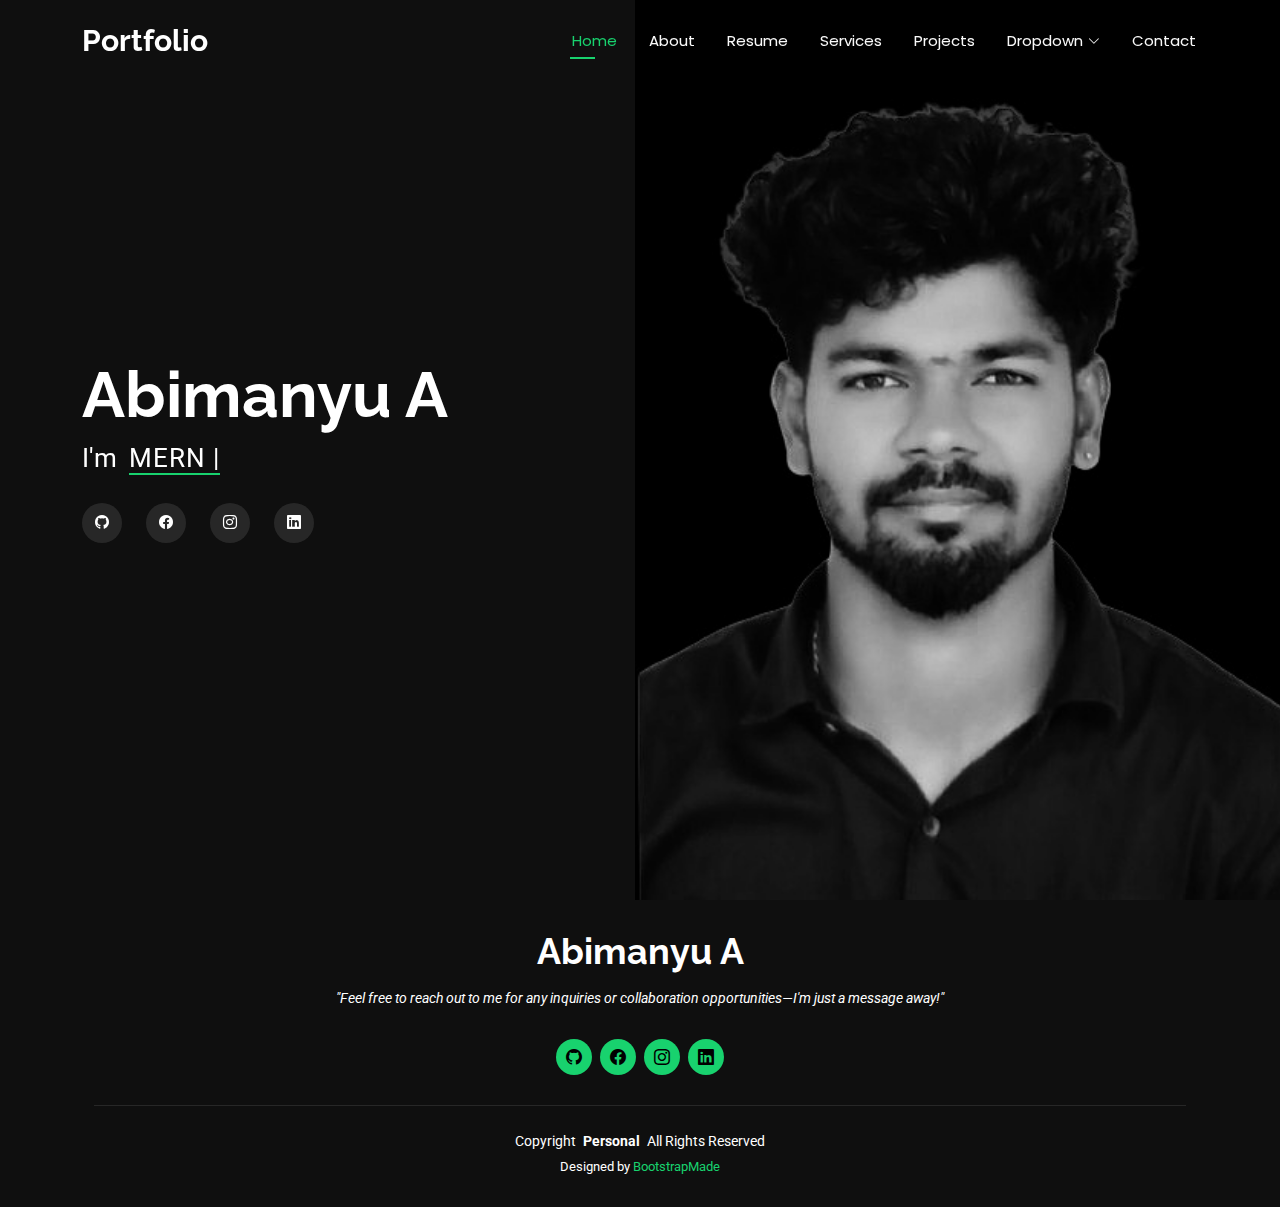
<file: index.html>
<!DOCTYPE html>
<html lang="en">

<head>
  <meta charset="utf-8">
  <meta content="width=device-width, initial-scale=1.0" name="viewport">
  <title>Index - Personal Bootstrap Template</title>
  <meta name="description" content="">
  <meta name="keywords" content="">

  <!-- Favicons -->
  <link href="assets/img/favicon.png" rel="icon">
  <link href="assets/img/apple-touch-icon.png" rel="apple-touch-icon">

  <!-- Fonts -->
  <link href="https://fonts.googleapis.com" rel="preconnect">
  <link href="https://fonts.gstatic.com" rel="preconnect" crossorigin>
  <link href="https://fonts.googleapis.com/css2?family=Roboto:ital,wght@0,100;0,300;0,400;0,500;0,700;0,900;1,100;1,300;1,400;1,500;1,700;1,900&family=Poppins:ital,wght@0,100;0,200;0,300;0,400;0,500;0,600;0,700;0,800;0,900;1,100;1,200;1,300;1,400;1,500;1,600;1,700;1,800;1,900&family=Raleway:ital,wght@0,100;0,200;0,300;0,400;0,500;0,600;0,700;0,800;0,900;1,100;1,200;1,300;1,400;1,500;1,600;1,700;1,800;1,900&display=swap" rel="stylesheet">

  <!-- Vendor CSS Files -->
  <link href="assets/vendor/bootstrap/css/bootstrap.min.css" rel="stylesheet">
  <link href="assets/vendor/bootstrap-icons/bootstrap-icons.css" rel="stylesheet">
  <link href="assets/vendor/aos/aos.css" rel="stylesheet">
  <link href="assets/vendor/swiper/swiper-bundle.min.css" rel="stylesheet">
  <link href="assets/vendor/glightbox/css/glightbox.min.css" rel="stylesheet">

  <!-- Main CSS File -->
  <link href="assets/css/main.css" rel="stylesheet">

  <!-- =======================================================
  * Template Name: Personal
  * Template URL: https://bootstrapmade.com/personal-free-resume-bootstrap-template/
  * Updated: Aug 07 2024 with Bootstrap v5.3.3
  * Author: BootstrapMade.com
  * License: https://bootstrapmade.com/license/
  ======================================================== -->
</head>

<body class="index-page">

  <header id="header" class="header d-flex align-items-center fixed-top">
    <div class="container-fluid container-xl position-relative d-flex align-items-center justify-content-between">

      <a href="index.html" class="logo d-flex align-items-center">
        <!-- Uncomment the line below if you also wish to use an image logo -->
        <!-- <img src="assets/img/logo.png" alt=""> -->
        <h1 class="sitename">Portfolio</h1>
      </a>

      <nav id="navmenu" class="navmenu">
        <ul>
          <li><a href="index.html" class="active">Home</a></li>
          <li><a href="about.html">About</a></li>
          <li><a href="resume.html">Resume</a></li>
          <li><a href="services.html">Services</a></li>
          <li><a href="portfolio.html">Projects</a></li>
          <li class="dropdown"><a href="#"><span>Dropdown</span> <i class="bi bi-chevron-down toggle-dropdown"></i></a>
            <ul>
              <li><a href="#">Dropdown 1</a></li>
              <li class="dropdown"><a href="#"><span>Deep Dropdown</span> <i class="bi bi-chevron-down toggle-dropdown"></i></a>
                <ul>
                  <li><a href="#">Deep Dropdown 1</a></li>
                  <li><a href="#">Deep Dropdown 2</a></li>
                  <li><a href="#">Deep Dropdown 3</a></li>
                  <li><a href="#">Deep Dropdown 4</a></li>
                  <li><a href="#">Deep Dropdown 5</a></li>
                </ul>
              </li>
              <li><a href="#">Dropdown 2</a></li>
              <li><a href="#">Dropdown 3</a></li>
              <li><a href="#">Dropdown 4</a></li>
            </ul>
          </li>
          <li><a href="contact.html">Contact</a></li>
        </ul>
        <i class="mobile-nav-toggle d-xl-none bi bi-list"></i>
      </nav>

    </div>
  </header>

  <main class="main">

    <!-- Hero Section -->
    <section id="hero" class="hero section dark-background">

      <img src="assets/img/abi_removebg-01.jpeg.jpg" alt="" data-aos="fade-in" >

      <div class="container" data-aos="zoom-out" data-aos-delay="100">
        <h2>Abimanyu A</h2>
        <p>I'm  &nbsp;<span class="typed" data-typed-items="Frontend Developer, Backend Developer">MERN Stack Developer</span><span class="typed-cursor typed-cursor--blink"></span></p>
        <div class="social-links">
          <a href="https://github.com/abimanyu1510" target="_blank"><i class="bi bi-github"></i></a>
          <a href="https://www.facebook.com/profile.php?id=100032324925672" target="_blank"><i class="bi bi-facebook"></i></a>
          <a href="https://www.instagram.com/asal_abi_15" target="_blank"><i class="bi bi-instagram"></i></a>
          <a href="https://www.linkedin.com/in/abimanyu-guvi" target="_blank"><i class="bi bi-linkedin"></i></a>
        </div>
      </div>

    </section><!-- /Hero Section -->

  </main>

  <footer id="footer" class="footer dark-background">
    <div class="container">
      <h3 class="sitename">Abimanyu A</h3>
      <p>"Feel free to reach out to me for any inquiries or collaboration opportunities—I'm just a message away!"</p>
      <div class="social-links d-flex justify-content-center">
                  <a href="https://github.com/abimanyu1510" target="_blank"><i class="bi bi-github"></i></a>
                  <a href="https://www.facebook.com/profile.php?id=100032324925672" target="_blank"><i class="bi bi-facebook"></i></a>
                  <a href="https://www.instagram.com/asal_abi_15" target="_blank"><i class="bi bi-instagram"></i></a>
                  <a href="https://www.linkedin.com/in/abimanyu-guvi" target="_blank"><i class="bi bi-linkedin"></i></a>
      </div>
      <div class="container">
        <div class="copyright">
          <span>Copyright</span> <strong class="px-1 sitename">Personal</strong> <span>All Rights Reserved</span>
        </div>
        <div class="credits">
          <!-- All the links in the footer should remain intact. -->
          <!-- You can delete the links only if you've purchased the pro version. -->
          <!-- Licensing information: https://bootstrapmade.com/license/ -->
          <!-- Purchase the pro version with working PHP/AJAX contact form: [buy-url] -->
          Designed by <a href="https://bootstrapmade.com/">BootstrapMade</a>
        </div>
      </div>
    </div>
  </footer>

  <!-- Scroll Top -->
  <a href="#" id="scroll-top" class="scroll-top d-flex align-items-center justify-content-center"><i class="bi bi-arrow-up-short"></i></a>

  <!-- Preloader -->
  <div id="preloader"></div>

  <!-- Vendor JS Files -->
  <script src="assets/vendor/bootstrap/js/bootstrap.bundle.min.js"></script>
  <script src="assets/vendor/php-email-form/validate.js"></script>
  <script src="assets/vendor/aos/aos.js"></script>
  <script src="assets/vendor/typed.js/typed.umd.js"></script>
  <script src="assets/vendor/purecounter/purecounter_vanilla.js"></script>
  <script src="assets/vendor/waypoints/noframework.waypoints.js"></script>
  <script src="assets/vendor/swiper/swiper-bundle.min.js"></script>
  <script src="assets/vendor/glightbox/js/glightbox.min.js"></script>
  <script src="assets/vendor/imagesloaded/imagesloaded.pkgd.min.js"></script>
  <script src="assets/vendor/isotope-layout/isotope.pkgd.min.js"></script>

  <!-- Main JS File -->
  <script src="assets/js/main.js"></script>

</body>

</html>
</file>
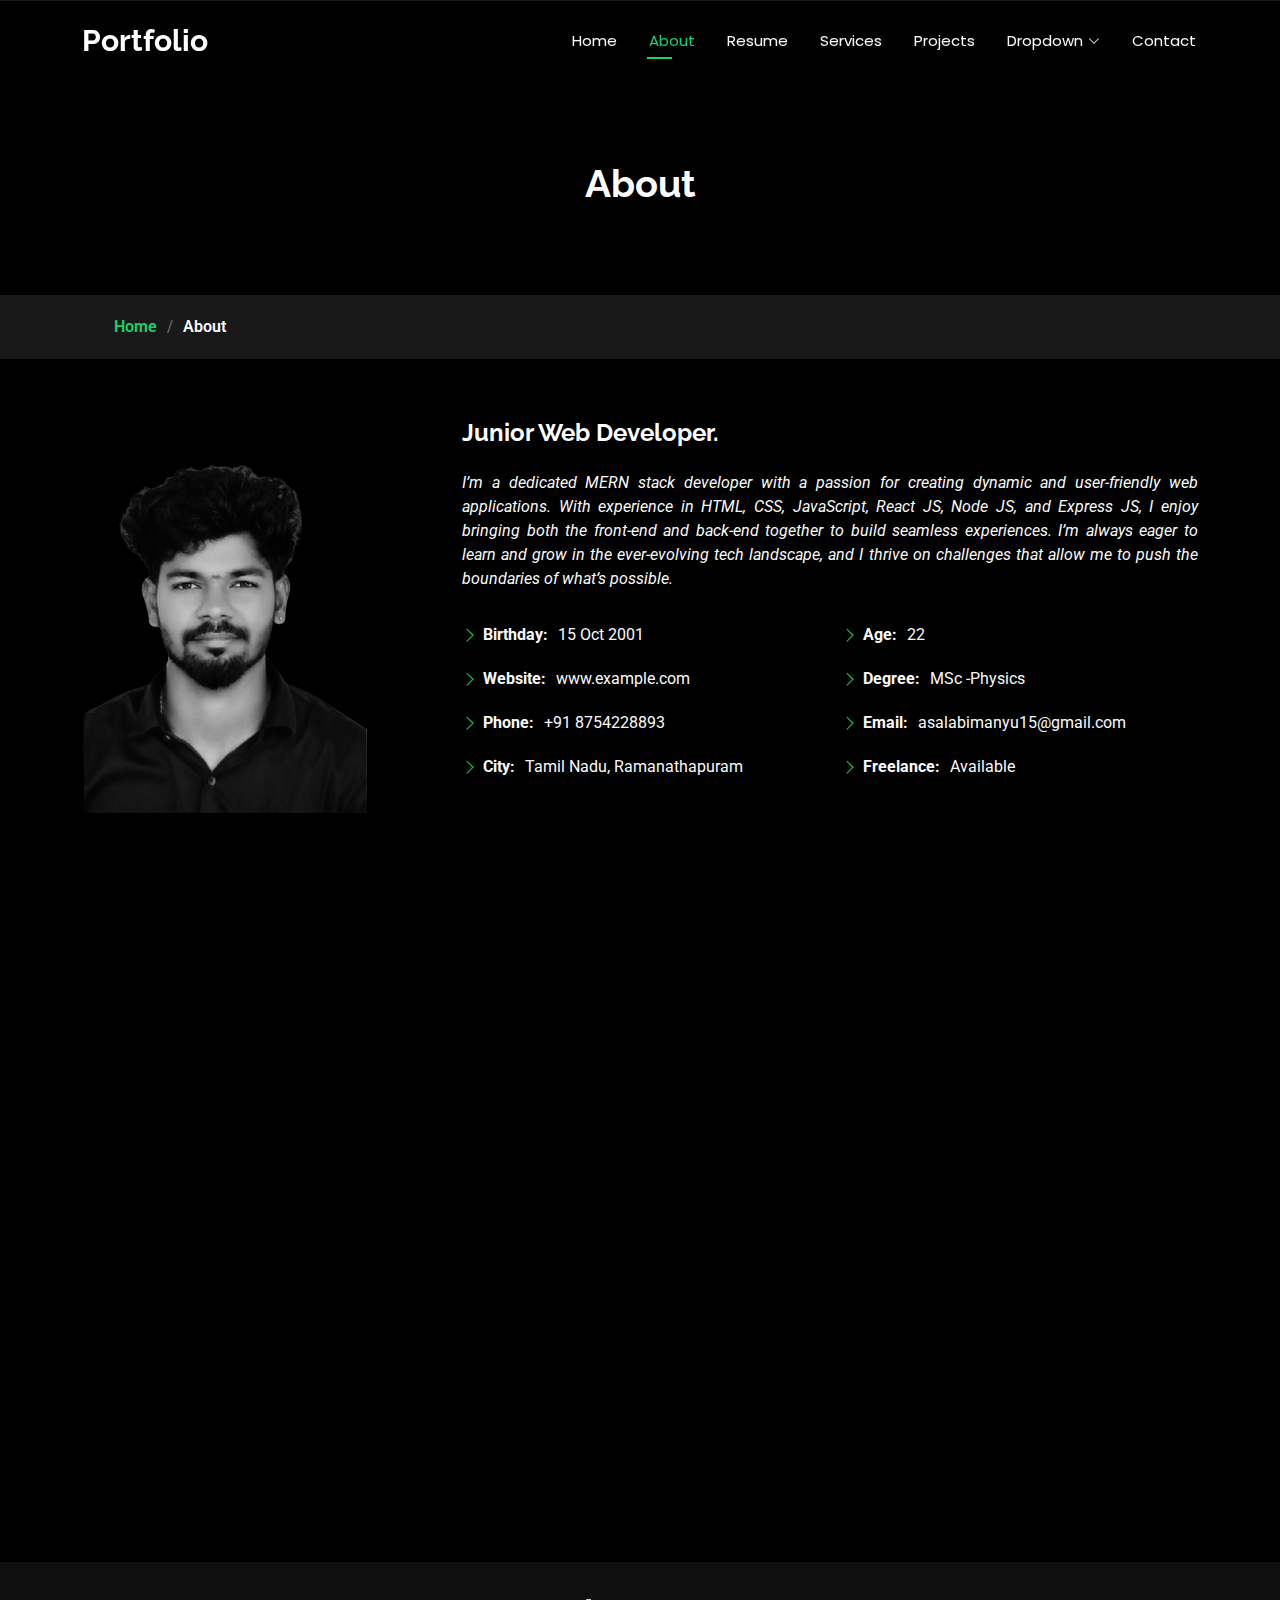
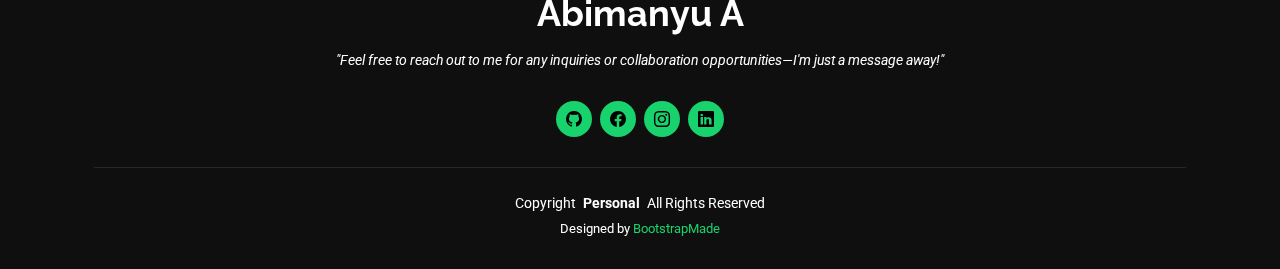
<file: about.html>
<!DOCTYPE html>
<html lang="en">
  <head>
    <meta charset="utf-8" />
    <meta content="width=device-width, initial-scale=1.0" name="viewport" />
    <title>About - Personal Bootstrap Template</title>
    <meta name="description" content="" />
    <meta name="keywords" content="" />

    <!-- Favicons -->
    <link href="assets/img/favicon.png" rel="icon" />
    <link href="assets/img/apple-touch-icon.png" rel="apple-touch-icon" />

    <!-- Fonts -->
    <link href="https://fonts.googleapis.com" rel="preconnect" />
    <link href="https://fonts.gstatic.com" rel="preconnect" crossorigin />
    <link
      href="https://fonts.googleapis.com/css2?family=Roboto:ital,wght@0,100;0,300;0,400;0,500;0,700;0,900;1,100;1,300;1,400;1,500;1,700;1,900&family=Poppins:ital,wght@0,100;0,200;0,300;0,400;0,500;0,600;0,700;0,800;0,900;1,100;1,200;1,300;1,400;1,500;1,600;1,700;1,800;1,900&family=Raleway:ital,wght@0,100;0,200;0,300;0,400;0,500;0,600;0,700;0,800;0,900;1,100;1,200;1,300;1,400;1,500;1,600;1,700;1,800;1,900&display=swap"
      rel="stylesheet"
    />

    <!-- Vendor CSS Files -->
    <link
      href="assets/vendor/bootstrap/css/bootstrap.min.css"
      rel="stylesheet"
    />
    <link
      href="assets/vendor/bootstrap-icons/bootstrap-icons.css"
      rel="stylesheet"
    />
    <link href="assets/vendor/aos/aos.css" rel="stylesheet" />
    <link href="assets/vendor/swiper/swiper-bundle.min.css" rel="stylesheet" />
    <link
      href="assets/vendor/glightbox/css/glightbox.min.css"
      rel="stylesheet"
    />

    <!-- Main CSS File -->
    <link href="assets/css/main.css" rel="stylesheet" />

    <!-- =======================================================
  * Template Name: Personal
  * Template URL: https://bootstrapmade.com/personal-free-resume-bootstrap-template/
  * Updated: Aug 07 2024 with Bootstrap v5.3.3
  * Author: BootstrapMade.com
  * License: https://bootstrapmade.com/license/
  ======================================================== -->
  </head>

  <body class="about-page">
    <header id="header" class="header d-flex align-items-center fixed-top">
      <div
        class="container-fluid container-xl position-relative d-flex align-items-center justify-content-between"
      >
        <a href="index.html" class="logo d-flex align-items-center">
          <!-- Uncomment the line below if you also wish to use an image logo -->
          <!-- <img src="assets/img/logo.png" alt=""> -->
          <h1 class="sitename">Portfolio</h1>
        </a>

        <nav id="navmenu" class="navmenu">
          <ul>
            <li><a href="index.html">Home</a></li>
            <li><a href="about.html" class="active">About</a></li>
            <li><a href="resume.html">Resume</a></li>
            <li><a href="services.html">Services</a></li>
            <li><a href="portfolio.html">Projects</a></li>
            <li class="dropdown">
              <a href="#"
                ><span>Dropdown</span>
                <i class="bi bi-chevron-down toggle-dropdown"></i
              ></a>
              <ul>
                <li><a href="#">Dropdown 1</a></li>
                <li class="dropdown">
                  <a href="#"
                    ><span>Deep Dropdown</span>
                    <i class="bi bi-chevron-down toggle-dropdown"></i
                  ></a>
                  <ul>
                    <li><a href="#">Deep Dropdown 1</a></li>
                    <li><a href="#">Deep Dropdown 2</a></li>
                    <li><a href="#">Deep Dropdown 3</a></li>
                    <li><a href="#">Deep Dropdown 4</a></li>
                    <li><a href="#">Deep Dropdown 5</a></li>
                  </ul>
                </li>
                <li><a href="#">Dropdown 2</a></li>
                <li><a href="#">Dropdown 3</a></li>
                <li><a href="#">Dropdown 4</a></li>
              </ul>
            </li>
            <li><a href="contact.html">Contact</a></li>
          </ul>
          <i class="mobile-nav-toggle d-xl-none bi bi-list"></i>
        </nav>
      </div>
    </header>

    <main class="main">
      <!-- Page Title -->
      <div class="page-title" data-aos="fade">
        <div class="heading">
          <div class="container">
            <div class="row d-flex justify-content-center text-center">
              <div class="col-lg-8">
                <h1>About</h1>
                <p class="mb-0" style="text-align: justify;">
                 
                </p>
              </div>
            </div>
          </div>
        </div>
        <nav class="breadcrumbs">
          <div class="container">
            <ol>
              <li><a href="index.html">Home</a></li>
              <li class="current">About</li>
            </ol>
          </div>
        </nav>
      </div>
      <!-- End Page Title -->

      <!-- About Section -->
      <section id="about" class="about section">
        <div class="container" data-aos="fade-up" data-aos-delay="100">
          <div class="row gy-4 justify-content-center">
            <div class="col-lg-4">
              <img
                src="assets/img/abi_removebg_new.png"
                class="img-fluid"
                alt=""
                style="height: 80%"
              />
            </div>
            <div class="col-lg-8 content">
              <h2>Junior Web Developer.</h2>
              <p class="fst-italic py-3"  style="text-align: justify">
                I’m a dedicated MERN stack developer with a passion for creating
                dynamic and user-friendly web applications. With experience in
                HTML, CSS, JavaScript, React JS, Node JS, and Express JS, I enjoy
                bringing both the front-end and back-end together to build
                seamless experiences. I’m always eager to learn and grow in the
                ever-evolving tech landscape, and I thrive on challenges that
                allow me to push the boundaries of what’s possible.
              </p>
              <div class="row">
                <div class="col-lg-6">
                  <ul>
                    <li>
                      <i class="bi bi-chevron-right"></i>
                      <strong>Birthday:</strong> <span>15 Oct 2001</span>
                    </li>
                    <li>
                      <i class="bi bi-chevron-right"></i>
                      <strong>Website:</strong> <span>www.example.com</span>
                    </li>
                    <li>
                      <i class="bi bi-chevron-right"></i>
                      <strong>Phone:</strong> <span>+91 8754228893</span>
                    </li>
                    <li>
                      <i class="bi bi-chevron-right"></i>
                      <strong>City:</strong>
                      <span>Tamil Nadu, Ramanathapuram</span>
                    </li>
                  </ul>
                </div>
                <div class="col-lg-6">
                  <ul>
                    <li>
                      <i class="bi bi-chevron-right"></i> <strong>Age:</strong>
                      <span>22</span>
                    </li>
                    <li>
                      <i class="bi bi-chevron-right"></i>
                      <strong>Degree:</strong> <span>MSc -Physics</span>
                    </li>
                    <li>
                      <i class="bi bi-chevron-right"></i>
                      <strong>Email:</strong>
                      <span>asalabimanyu15@gmail.com</span>
                    </li>
                    <li>
                      <i class="bi bi-chevron-right"></i>
                      <strong>Freelance:</strong> <span>Available</span>
                    </li>
                  </ul>
                </div>
              </div>
              <p class="py-3" style="text-align: justify">
             
              </p>
            </div>
          </div>
        </div>
      </section>
      <!-- /About Section -->

      <!-- Stats Section -->
      
      <!-- /Stats Section -->

      <!-- Skills Section -->
      <section id="skills" class="skills section">
        <!-- Section Title -->
        <div class="container section-title" data-aos="fade-up">
          <h2>Skills</h2>
          <div>
            <span>My</span> <span class="description-title">Skills</span>
          </div>
        </div>
        <!-- End Section Title -->

        <div class="container" data-aos="fade-up" data-aos-delay="100">
          <div class="row skills-content skills-animation">
            <div class="col-lg-6">
              <div class="progress">
                <span class="skill"
                  ><span>HTML</span> <i class="val">100%</i></span
                >
                <div class="progress-bar-wrap">
                  <div
                    class="progress-bar"
                    role="progressbar"
                    aria-valuenow="100"
                    aria-valuemin="0"
                    aria-valuemax="100"
                  ></div>
                </div>
              </div>
              <!-- End Skills Item -->

              <div class="progress">
                <span class="skill"
                  ><span>CSS</span> <i class="val">100%</i></span
                >
                <div class="progress-bar-wrap">
                  <div
                    class="progress-bar"
                    role="progressbar"
                    aria-valuenow="100"
                    aria-valuemin="0"
                    aria-valuemax="100"
                  ></div>
                </div>
              </div>
              <!-- End Skills Item -->

              <div class="progress">
                <span class="skill"
                  ><span>JavaScript</span> <i class="val">90%</i></span
                >
                <div class="progress-bar-wrap">
                  <div
                    class="progress-bar"
                    role="progressbar"
                    aria-valuenow="90"
                    aria-valuemin="0"
                    aria-valuemax="100"
                  ></div>
                </div>
              </div>
              <!-- End Skills Item -->

              <div class="progress">
                <span class="skill"
                  ><span>Bootstrap</span> <i class="val">90%</i></span
                >
                <div class="progress-bar-wrap">
                  <div
                    class="progress-bar"
                    role="progressbar"
                    aria-valuenow="90"
                    aria-valuemin="0"
                    aria-valuemax="100"
                  ></div>
                </div>
              </div>
              <!-- End Skills Item -->

              <div class="progress">
                <span class="skill"
                  ><span>React js</span> <i class="val">80%</i></span
                >
                <div class="progress-bar-wrap">
                  <div
                    class="progress-bar"
                    role="progressbar"
                    aria-valuenow="80"
                    aria-valuemin="0"
                    aria-valuemax="100"
                  ></div>
                </div>
              </div>
              <!-- End Skills Item -->

              <div class="progress">
                <span class="skill"
                  ><span>Restful Api</span> <i class="val">85%</i></span
                >
                <div class="progress-bar-wrap">
                  <div
                    class="progress-bar"
                    role="progressbar"
                    aria-valuenow="85"
                    aria-valuemin="0"
                    aria-valuemax="100"
                  ></div>
                </div>
              </div>
              <!-- End Skills Item -->
            </div>

            <!-- 1st part skills end -->

            <div class="col-lg-6">
              <div class="progress">
                <span class="skill"
                  ><span>Node js</span> <i class="val">80%</i></span
                >
                <div class="progress-bar-wrap">
                  <div
                    class="progress-bar"
                    role="progressbar"
                    aria-valuenow="80"
                    aria-valuemin="0"
                    aria-valuemax="100"
                  ></div>
                </div>
              </div>
              <!-- End Skills Item -->

              <div class="progress">
                <span class="skill"
                  ><span>Express js</span> <i class="val">80%</i></span
                >
                <div class="progress-bar-wrap">
                  <div
                    class="progress-bar"
                    role="progressbar"
                    aria-valuenow="80"
                    aria-valuemin="0"
                    aria-valuemax="100"
                  ></div>
                </div>
              </div>
              <!-- End Skills Item -->

              <div class="progress">
                <span class="skill"
                  ><span>MongoDB</span> <i class="val">80%</i></span
                >
                <div class="progress-bar-wrap">
                  <div
                    class="progress-bar"
                    role="progressbar"
                    aria-valuenow="80"
                    aria-valuemin="0"
                    aria-valuemax="100"
                  ></div>
                </div>
              </div>
              <!-- End Skills Item -->

              <div class="progress">
                <span class="skill"
                  ><span>Mysql</span> <i class="val">70%</i></span
                >
                <div class="progress-bar-wrap">
                  <div
                    class="progress-bar"
                    role="progressbar"
                    aria-valuenow="70"
                    aria-valuemin="0"
                    aria-valuemax="100"
                  ></div>
                </div>
              </div>
              <!-- End Skills Item -->

              <div class="progress">
                <span class="skill"
                  ><span>Post Man</span> <i class="val">80%</i></span
                >
                <div class="progress-bar-wrap">
                  <div
                    class="progress-bar"
                    role="progressbar"
                    aria-valuenow="80"
                    aria-valuemin="0"
                    aria-valuemax="100"
                  ></div>
                </div>
              </div>
              <!-- End Skills Item -->

              <div class="progress">
                <span class="skill"
                  ><span>Git & GITHUB</span> <i class="val">80%</i></span
                >
                <div class="progress-bar-wrap">
                  <div
                    class="progress-bar"
                    role="progressbar"
                    aria-valuenow="80"
                    aria-valuemin="0"
                    aria-valuemax="100"
                  ></div>
                </div>
              </div>
              <!-- End Skills Item -->
            </div>
          </div>
        </div>
      </section>
      <!-- /Skills Section -->
    </main>

    <footer id="footer" class="footer dark-background">
      <div class="container">
        <h3 class="sitename">Abimanyu A</h3>
        <p>
          "Feel free to reach out to me for any inquiries or collaboration opportunities—I'm just a message away!"
        </p>
        <div class="social-links d-flex justify-content-center">
          <a href="https://github.com/abimanyu1510" target="_blank"><i class="bi bi-github"></i></a>
          <a href="https://www.facebook.com/profile.php?id=100032324925672" target="_blank"><i class="bi bi-facebook"></i></a>
          <a href="https://www.instagram.com/asal_abi_15" target="_blank"><i class="bi bi-instagram"></i></a>
          <a href="https://www.linkedin.com/in/abimanyu-guvi" target="_blank"><i class="bi bi-linkedin"></i></a>
        </div>
        <div class="container">
          <div class="copyright">
            <span>Copyright</span>
            <strong class="px-1 sitename">Personal</strong>
            <span>All Rights Reserved</span>
          </div>
          <div class="credits">
            <!-- All the links in the footer should remain intact. -->
            <!-- You can delete the links only if you've purchased the pro version. -->
            <!-- Licensing information: https://bootstrapmade.com/license/ -->
            <!-- Purchase the pro version with working PHP/AJAX contact form: [buy-url] -->
            Designed by <a href="https://bootstrapmade.com/">BootstrapMade</a>
          </div>
        </div>
      </div>
    </footer>

    <!-- Scroll Top -->
    <a
      href="#"
      id="scroll-top"
      class="scroll-top d-flex align-items-center justify-content-center"
      ><i class="bi bi-arrow-up-short"></i
    ></a>

    <!-- Preloader -->
    <div id="preloader"></div>

    <!-- Vendor JS Files -->
    <script src="assets/vendor/bootstrap/js/bootstrap.bundle.min.js"></script>
    <script src="assets/vendor/php-email-form/validate.js"></script>
    <script src="assets/vendor/aos/aos.js"></script>
    <script src="assets/vendor/typed.js/typed.umd.js"></script>
    <script src="assets/vendor/purecounter/purecounter_vanilla.js"></script>
    <script src="assets/vendor/waypoints/noframework.waypoints.js"></script>
    <script src="assets/vendor/swiper/swiper-bundle.min.js"></script>
    <script src="assets/vendor/glightbox/js/glightbox.min.js"></script>
    <script src="assets/vendor/imagesloaded/imagesloaded.pkgd.min.js"></script>
    <script src="assets/vendor/isotope-layout/isotope.pkgd.min.js"></script>

    <!-- Main JS File -->
    <script src="assets/js/main.js"></script>
  </body>
</html>
</file>
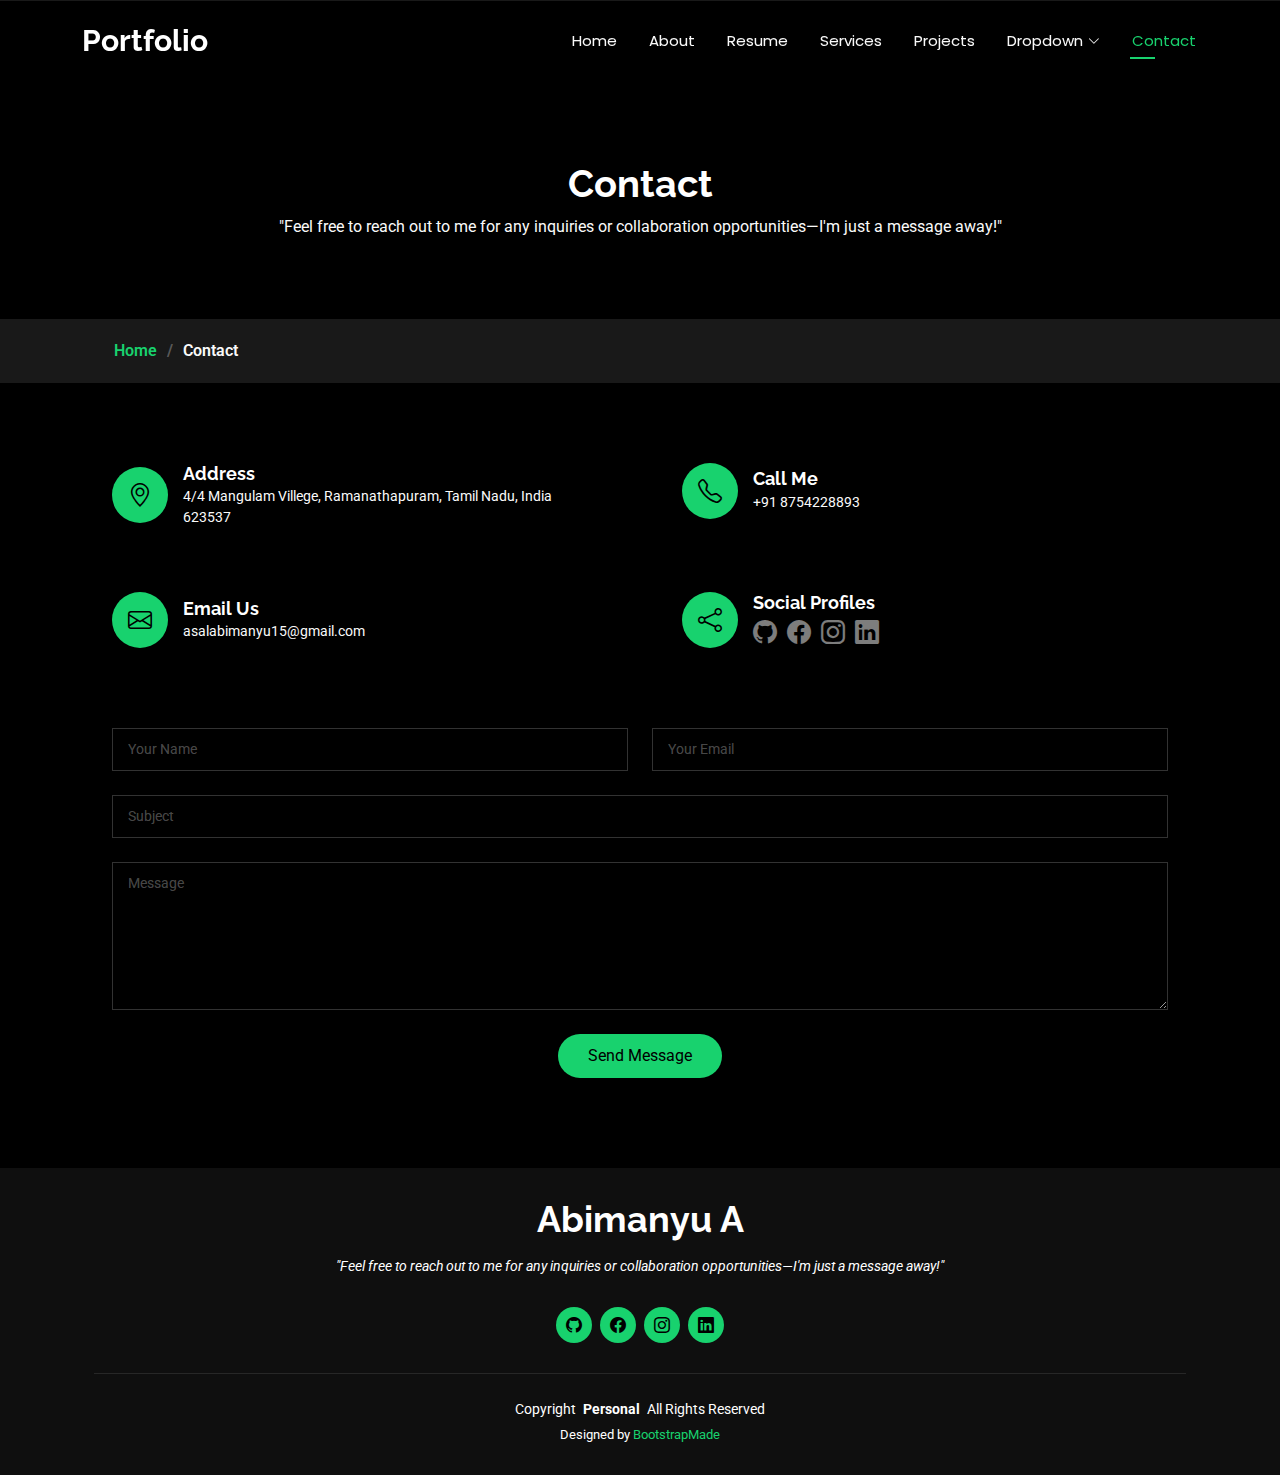
<file: contact.html>
<!DOCTYPE html>
<html lang="en">

<head>
  <meta charset="utf-8">
  <meta content="width=device-width, initial-scale=1.0" name="viewport">
  <title>Contact - Personal Bootstrap Template</title>
  <meta name="description" content="">
  <meta name="keywords" content="">

  <!-- Favicons -->
  <link href="assets/img/favicon.png" rel="icon">
  <link href="assets/img/apple-touch-icon.png" rel="apple-touch-icon">

  <!-- Fonts -->
  <link href="https://fonts.googleapis.com" rel="preconnect">
  <link href="https://fonts.gstatic.com" rel="preconnect" crossorigin>
  <link href="https://fonts.googleapis.com/css2?family=Roboto:ital,wght@0,100;0,300;0,400;0,500;0,700;0,900;1,100;1,300;1,400;1,500;1,700;1,900&family=Poppins:ital,wght@0,100;0,200;0,300;0,400;0,500;0,600;0,700;0,800;0,900;1,100;1,200;1,300;1,400;1,500;1,600;1,700;1,800;1,900&family=Raleway:ital,wght@0,100;0,200;0,300;0,400;0,500;0,600;0,700;0,800;0,900;1,100;1,200;1,300;1,400;1,500;1,600;1,700;1,800;1,900&display=swap" rel="stylesheet">

  <!-- Vendor CSS Files -->
  <link href="assets/vendor/bootstrap/css/bootstrap.min.css" rel="stylesheet">
  <link href="assets/vendor/bootstrap-icons/bootstrap-icons.css" rel="stylesheet">
  <link href="assets/vendor/aos/aos.css" rel="stylesheet">
  <link href="assets/vendor/swiper/swiper-bundle.min.css" rel="stylesheet">
  <link href="assets/vendor/glightbox/css/glightbox.min.css" rel="stylesheet">

  <!-- Main CSS File -->
  <link href="assets/css/main.css" rel="stylesheet">

  <!-- =======================================================
  * Template Name: Personal
  * Template URL: https://bootstrapmade.com/personal-free-resume-bootstrap-template/
  * Updated: Aug 07 2024 with Bootstrap v5.3.3
  * Author: BootstrapMade.com
  * License: https://bootstrapmade.com/license/
  ======================================================== -->
</head>

<body class="contact-page">

  <header id="header" class="header d-flex align-items-center fixed-top">
    <div class="container-fluid container-xl position-relative d-flex align-items-center justify-content-between">

      <a href="index.html" class="logo d-flex align-items-center">
        <!-- Uncomment the line below if you also wish to use an image logo -->
        <!-- <img src="assets/img/logo.png" alt=""> -->
        <h1 class="sitename">Portfolio</h1>
      </a>

      <nav id="navmenu" class="navmenu">
        <ul>
          <li><a href="index.html">Home</a></li>
          <li><a href="about.html">About</a></li>
          <li><a href="resume.html">Resume</a></li>
          <li><a href="services.html">Services</a></li>
          <li><a href="portfolio.html">Projects</a></li>
          <li class="dropdown"><a href="#"><span>Dropdown</span> <i class="bi bi-chevron-down toggle-dropdown"></i></a>
            <ul>
              <li><a href="#">Dropdown 1</a></li>
              <li class="dropdown"><a href="#"><span>Deep Dropdown</span> <i class="bi bi-chevron-down toggle-dropdown"></i></a>
                <ul>
                  <li><a href="#">Deep Dropdown 1</a></li>
                  <li><a href="#">Deep Dropdown 2</a></li>
                  <li><a href="#">Deep Dropdown 3</a></li>
                  <li><a href="#">Deep Dropdown 4</a></li>
                  <li><a href="#">Deep Dropdown 5</a></li>
                </ul>
              </li>
              <li><a href="#">Dropdown 2</a></li>
              <li><a href="#">Dropdown 3</a></li>
              <li><a href="#">Dropdown 4</a></li>
            </ul>
          </li>
          <li><a href="contact.html" class="active">Contact</a></li>
        </ul>
        <i class="mobile-nav-toggle d-xl-none bi bi-list"></i>
      </nav>

    </div>
  </header>

  <main class="main">

    <!-- Page Title -->
    <div class="page-title" data-aos="fade">
      <div class="heading">
        <div class="container">
          <div class="row d-flex justify-content-center text-center">
            <div class="col-lg-8">
              <h1>Contact</h1>
              <p class="mb-0">"Feel free to reach out to me for any inquiries or collaboration opportunities—I'm just a message away!"</p>
            </div>
          </div>
        </div>
      </div>
      <nav class="breadcrumbs">
        <div class="container">
          <ol>
            <li><a href="index.html">Home</a></li>
            <li class="current">Contact</li>
          </ol>
        </div>
      </nav>
    </div><!-- End Page Title -->

    <!-- Contact Section -->
    <section id="contact" class="contact section">

      <div class="container" data-aos="fade-up" data-aos-delay="100">

        <div class="row gy-4">

          <div class="col-md-6">
            <div class="info-item d-flex align-items-center" data-aos="fade-up" data-aos-delay="200">
              <i class="icon bi bi-geo-alt flex-shrink-0"></i>
              <div>
                <h3>Address</h3>
                <p>4/4 Mangulam Villege, Ramanathapuram, Tamil Nadu, India 623537</p>
              </div>
            </div>
          </div><!-- End Info Item -->

          <div class="col-md-6">
            <div class="info-item d-flex align-items-center" data-aos="fade-up" data-aos-delay="300">
              <i class="icon bi bi-telephone flex-shrink-0"></i>
              <div>
                <h3>Call Me</h3>
                <p>+91 8754228893</p>
              </div>
            </div>
          </div><!-- End Info Item -->

          <div class="col-md-6">
            <div class="info-item d-flex align-items-center" data-aos="fade-up" data-aos-delay="400">
              <i class="icon bi bi-envelope flex-shrink-0"></i>
              <div>
                <h3>Email Us</h3>
                <p>asalabimanyu15@gmail.com</p>
              </div>
            </div>
          </div><!-- End Info Item -->

          <div class="col-md-6">
            <div class="info-item d-flex align-items-center" data-aos="fade-up" data-aos-delay="500">
              <i class="icon bi bi-share flex-shrink-0"></i>
              <div>
                <h3>Social Profiles</h3>
                <div class="social-links">
                  <a href="https://github.com/abimanyu1510" target="_blank"><i class="bi bi-github"></i></a>
                  <a href="https://www.facebook.com/profile.php?id=100032324925672" target="_blank"><i class="bi bi-facebook"></i></a>
                  <a href="https://www.instagram.com/asal_abi_15" target="_blank"><i class="bi bi-instagram"></i></a>
                  <a href="https://www.linkedin.com/in/abimanyu-guvi" target="_blank"><i class="bi bi-linkedin"></i></a>
                </div>
              </div>
            </div>
          </div><!-- End Info Item -->

        </div>

        <form action="forms/contact.php" method="post" class="php-email-form" data-aos="fade-up" data-aos-delay="600">
          <div class="row gy-4">

            <div class="col-md-6">
              <input type="text" name="name" id="name" class="form-control" placeholder="Your Name" required="">
            </div>

            <div class="col-md-6 ">
              <input type="email" id="email" class="form-control" name="email" placeholder="Your Email" required="">
            </div>

            <div class="col-md-12">
              <input type="text"  id="subject" class="form-control" name="subject" placeholder="Subject" required="">
            </div>

            <div class="col-md-12">
              <textarea class="form-control" id="description" name="message" rows="6" placeholder="Message" required=""></textarea>
            </div>

            <div class="col-md-12 text-center">
              <div class="loading">Loading</div>
              <div class="error-message"></div>
              <div class="sent-message">Your message has been sent. Thank you!</div>

              <button type="submit" id="sendMessageButton">Send Message</button>
            </div>

          </div>
        </form><!-- End Contact Form -->

      </div>

    </section><!-- /Contact Section -->

  </main>

  <footer id="footer" class="footer dark-background">
    <div class="container">
      <h3 class="sitename">Abimanyu A</h3>
      <p>"Feel free to reach out to me for any inquiries or collaboration opportunities—I'm just a message away!"</p>
      <div class="social-links d-flex justify-content-center">
        <a href="https://github.com/abimanyu1510" target="_blank"><i class="bi bi-github"></i></a>
        <a href="https://www.facebook.com/profile.php?id=100032324925672" target="_blank"><i class="bi bi-facebook"></i></a>
        <a href="https://www.instagram.com/asal_abi_15" target="_blank"><i class="bi bi-instagram"></i></a>
        <a href="https://www.linkedin.com/in/abimanyu-guvi" target="_blank"><i class="bi bi-linkedin"></i></a>
      </div>
      <div class="container">
        <div class="copyright">
          <span>Copyright</span> <strong class="px-1 sitename">Personal</strong> <span>All Rights Reserved</span>
        </div>
        <div class="credits">
          <!-- All the links in the footer should remain intact. -->
          <!-- You can delete the links only if you've purchased the pro version. -->
          <!-- Licensing information: https://bootstrapmade.com/license/ -->
          <!-- Purchase the pro version with working PHP/AJAX contact form: [buy-url] -->
          Designed by <a href="https://bootstrapmade.com/">BootstrapMade</a>
        </div>
      </div>
    </div>
  </footer>

  <!-- Scroll Top -->
  <a href="#" id="scroll-top" class="scroll-top d-flex align-items-center justify-content-center"><i class="bi bi-arrow-up-short"></i></a>

  <!-- Preloader -->
  <div id="preloader"></div>

  <!-- Vendor JS Files -->
  <script src="assets/vendor/bootstrap/js/bootstrap.bundle.min.js"></script>
  <script src="assets/vendor/php-email-form/validate.js"></script>
  <script src="assets/vendor/aos/aos.js"></script>
  <script src="assets/vendor/typed.js/typed.umd.js"></script>
  <script src="assets/vendor/purecounter/purecounter_vanilla.js"></script>
  <script src="assets/vendor/waypoints/noframework.waypoints.js"></script>
  <script src="assets/vendor/swiper/swiper-bundle.min.js"></script>
  <script src="assets/vendor/glightbox/js/glightbox.min.js"></script>
  <script src="assets/vendor/imagesloaded/imagesloaded.pkgd.min.js"></script>
  <script src="assets/vendor/isotope-layout/isotope.pkgd.min.js"></script>

  <!-- Main JS File -->
  <script src="assets/js/main.js"></script>




  <script>
    document.getElementById("sendMessageButton").addEventListener("click", function() {
        sendEmail();
    });

    function sendEmail() {
        // Get values from input fields
        const name = document.getElementById("name").value;
        const email = document.getElementById("email").value;
        const subject = document.getElementById("subject").value;
        const description = document.getElementById("description").value;

        // Define the recipient's email address
        const recipientEmail = "asalabimanyu15@gmail.com";

        // Create the mailto link
        const mailtoLink = `mailto:${recipientEmail}?subject=${encodeURIComponent(subject)}&body=${encodeURIComponent('Name: ' + name + '\nEmail: ' + email + '\n\n' + description)}`;

        // Open the mailto link
        window.location.href = mailtoLink;
    }
</script>

</body>

</html>
</file>
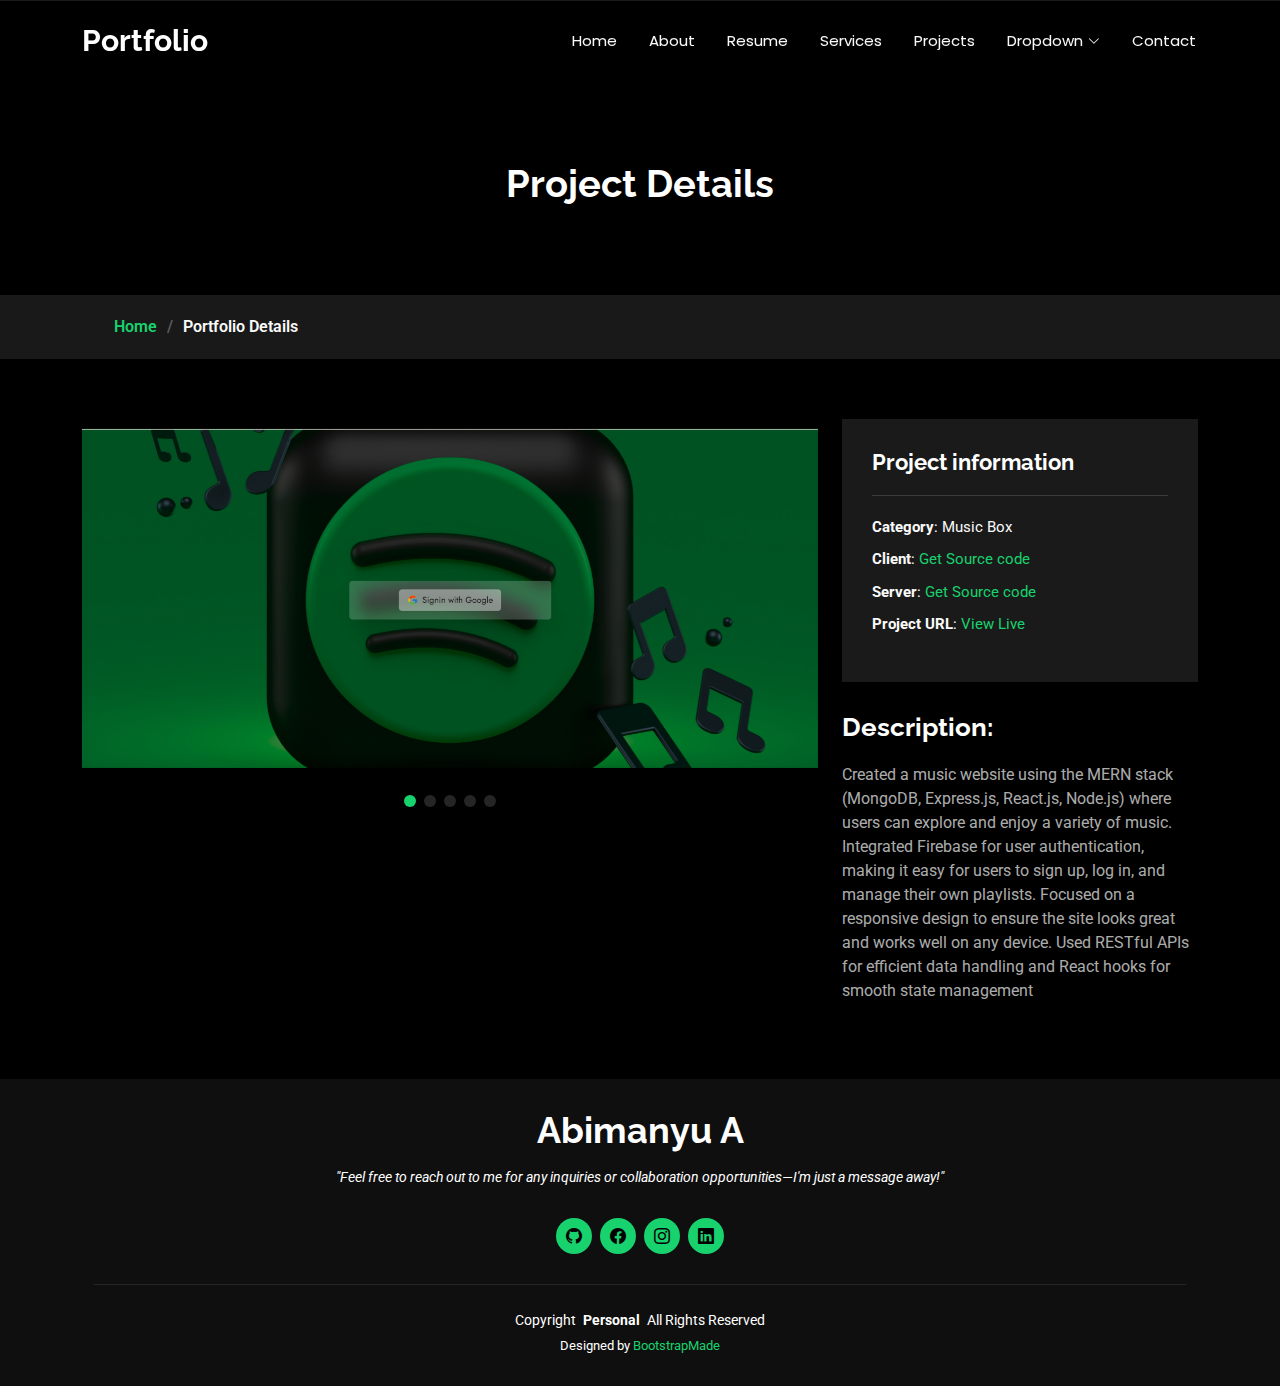
<file: portfolio-details.html>
<!DOCTYPE html>
<html lang="en">

<head>
  <meta charset="utf-8">
  <meta content="width=device-width, initial-scale=1.0" name="viewport">
  <title>Portfolio Details - Personal Bootstrap Template</title>
  <meta name="description" content="">
  <meta name="keywords" content="">

  <!-- Favicons -->
  <link href="assets/img/favicon.png" rel="icon">
  <link href="assets/img/apple-touch-icon.png" rel="apple-touch-icon">

  <!-- Fonts -->
  <link href="https://fonts.googleapis.com" rel="preconnect">
  <link href="https://fonts.gstatic.com" rel="preconnect" crossorigin>
  <link href="https://fonts.googleapis.com/css2?family=Roboto:ital,wght@0,100;0,300;0,400;0,500;0,700;0,900;1,100;1,300;1,400;1,500;1,700;1,900&family=Poppins:ital,wght@0,100;0,200;0,300;0,400;0,500;0,600;0,700;0,800;0,900;1,100;1,200;1,300;1,400;1,500;1,600;1,700;1,800;1,900&family=Raleway:ital,wght@0,100;0,200;0,300;0,400;0,500;0,600;0,700;0,800;0,900;1,100;1,200;1,300;1,400;1,500;1,600;1,700;1,800;1,900&display=swap" rel="stylesheet">

  <!-- Vendor CSS Files -->
  <link href="assets/vendor/bootstrap/css/bootstrap.min.css" rel="stylesheet">
  <link href="assets/vendor/bootstrap-icons/bootstrap-icons.css" rel="stylesheet">
  <link href="assets/vendor/aos/aos.css" rel="stylesheet">
  <link href="assets/vendor/swiper/swiper-bundle.min.css" rel="stylesheet">
  <link href="assets/vendor/glightbox/css/glightbox.min.css" rel="stylesheet">

  <!-- Main CSS File -->
  <link href="assets/css/main.css" rel="stylesheet">

  <!-- =======================================================
  * Template Name: Personal
  * Template URL: https://bootstrapmade.com/personal-free-resume-bootstrap-template/
  * Updated: Aug 07 2024 with Bootstrap v5.3.3
  * Author: BootstrapMade.com
  * License: https://bootstrapmade.com/license/
  ======================================================== -->
</head>

<body class="portfolio-details-page">

  <header id="header" class="header d-flex align-items-center fixed-top">
    <div class="container-fluid container-xl position-relative d-flex align-items-center justify-content-between">

      <a href="index.html" class="logo d-flex align-items-center">
        <!-- Uncomment the line below if you also wish to use an image logo -->
        <!-- <img src="assets/img/logo.png" alt=""> -->
        <h1 class="sitename">Portfolio</h1>
      </a>

      <nav id="navmenu" class="navmenu">
        <ul>
          <li><a href="index.html">Home</a></li>
          <li><a href="about.html">About</a></li>
          <li><a href="resume.html">Resume</a></li>
          <li><a href="services.html">Services</a></li>
          <li><a href="portfolio.html">Projects</a></li>
          <li class="dropdown"><a href="#"><span>Dropdown</span> <i class="bi bi-chevron-down toggle-dropdown"></i></a>
            <ul>
              <li><a href="#">Dropdown 1</a></li>
              <li class="dropdown"><a href="#"><span>Deep Dropdown</span> <i class="bi bi-chevron-down toggle-dropdown"></i></a>
                <ul>
                  <li><a href="#">Deep Dropdown 1</a></li>
                  <li><a href="#">Deep Dropdown 2</a></li>
                  <li><a href="#">Deep Dropdown 3</a></li>
                  <li><a href="#">Deep Dropdown 4</a></li>
                  <li><a href="#">Deep Dropdown 5</a></li>
                </ul>
              </li>
              <li><a href="#">Dropdown 2</a></li>
              <li><a href="#">Dropdown 3</a></li>
              <li><a href="#">Dropdown 4</a></li>
            </ul>
          </li>
          <li><a href="contact.html">Contact</a></li>
        </ul>
        <i class="mobile-nav-toggle d-xl-none bi bi-list"></i>
      </nav>

    </div>
  </header>

  <main class="main">

    <!-- Page Title -->
    <div class="page-title" data-aos="fade">
      <div class="heading">
        <div class="container">
          <div class="row d-flex justify-content-center text-center">
            <div class="col-lg-8">
              <h1>Project Details</h1>
              <p class="mb-0">
                
              </p>
            </div>
          </div>
        </div>
      </div>
      <nav class="breadcrumbs">
        <div class="container">
          <ol>
            <li><a href="index.html">Home</a></li>
            <li class="current">Portfolio Details</li>
          </ol>
        </div>
      </nav>
    </div><!-- End Page Title -->

    <!-- Portfolio Details Section -->
    <section id="portfolio-details" class="portfolio-details section">

      <div class="container" data-aos="fade-up" data-aos-delay="100">

        <div class="row gy-4">

          <div class="col-lg-8">
            <div class="portfolio-details-slider swiper init-swiper">

              <script type="application/json" class="swiper-config">
                {
                  "loop": true,
                  "speed": 600,
                  "autoplay": {
                    "delay": 5000
                  },
                  "slidesPerView": "auto",
                  "pagination": {
                    "el": ".swiper-pagination",
                    "type": "bullets",
                    "clickable": true
                  }
                }
              </script>

              <div class="swiper-wrapper align-items-center">

                <div class="swiper-slide">
                  <img src="assets/img/portfolio/music login page.png" alt="">
                </div>

                <div class="swiper-slide">
                  <img src="assets/img/portfolio/music dashboard.png" alt="">
                </div>

                <div class="swiper-slide">
                  <img src="assets/img/portfolio/music artist album.png" alt="">
                </div>

                <div class="swiper-slide">
                  <img src="assets/img/portfolio/music album2.png" alt="">
                </div>

                <div class="swiper-slide">
                  <img src="assets/img/portfolio/music create song.png" alt="">
                </div>

              </div>
              <div class="swiper-pagination"></div>
            </div>
          </div>

          <div class="col-lg-4">
            <div class="portfolio-info" data-aos="fade-up" data-aos-delay="200">
              <h3>Project information</h3>
              <ul>
                <li><strong>Category</strong>: Music Box</li>
                <li><strong>Client</strong>:  <a href="https://github.com/abimanyu1510/Music_Box_Frontend_Side" target="_blank">Get Source code</a></li>
                <li><strong>Server</strong>:  <a href="https://github.com/abimanyu1510/Music_Box_Server_Side" target="_blank">Get Source code</a></li>
                <li><strong>Project URL</strong>: <a href="https://music-box-frontend-side.vercel.app/" target="_blank">View Live</a></li>
              </ul>
            </div>
            <div class="portfolio-description" data-aos="fade-up" data-aos-delay="300">
              <h2>Description:</h2>
              <p>
                Created a music website using the MERN stack (MongoDB, Express.js,
                React.js, Node.js) where users can explore and enjoy a variety of music.
                Integrated Firebase for user authentication, making it easy for users to
                sign up, log in, and manage their own playlists. Focused on a responsive
                design to ensure the site looks great and works well on any device. Used
                RESTful APIs for efficient data handling and React hooks for smooth state
                management
              </p>
            </div>
          </div>

        </div>

      </div>

    </section><!-- /Portfolio Details Section -->

  </main>

  <footer id="footer" class="footer dark-background">
    <div class="container">
      <h3 class="sitename">Abimanyu A</h3>
      <p>"Feel free to reach out to me for any inquiries or collaboration opportunities—I'm just a message away!"</p>
      <div class="social-links d-flex justify-content-center">
                  <a href="https://github.com/abimanyu1510" target="_blank"><i class="bi bi-github"></i></a>
                  <a href="https://www.facebook.com/profile.php?id=100032324925672" target="_blank"><i class="bi bi-facebook"></i></a>
                  <a href="https://www.instagram.com/asal_abi_15" target="_blank"><i class="bi bi-instagram"></i></a>
                  <a href="https://www.linkedin.com/in/abimanyu-guvi" target="_blank"><i class="bi bi-linkedin"></i></a>
      </div>
      <div class="container">
        <div class="copyright">
          <span>Copyright</span> <strong class="px-1 sitename">Personal</strong> <span>All Rights Reserved</span>
        </div>
        <div class="credits">
          <!-- All the links in the footer should remain intact. -->
          <!-- You can delete the links only if you've purchased the pro version. -->
          <!-- Licensing information: https://bootstrapmade.com/license/ -->
          <!-- Purchase the pro version with working PHP/AJAX contact form: [buy-url] -->
          Designed by <a href="https://bootstrapmade.com/">BootstrapMade</a>
        </div>
      </div>
    </div>
  </footer>

  <!-- Scroll Top -->
  <a href="#" id="scroll-top" class="scroll-top d-flex align-items-center justify-content-center"><i class="bi bi-arrow-up-short"></i></a>

  <!-- Preloader -->
  <div id="preloader"></div>

  <!-- Vendor JS Files -->
  <script src="assets/vendor/bootstrap/js/bootstrap.bundle.min.js"></script>
  <script src="assets/vendor/php-email-form/validate.js"></script>
  <script src="assets/vendor/aos/aos.js"></script>
  <script src="assets/vendor/typed.js/typed.umd.js"></script>
  <script src="assets/vendor/purecounter/purecounter_vanilla.js"></script>
  <script src="assets/vendor/waypoints/noframework.waypoints.js"></script>
  <script src="assets/vendor/swiper/swiper-bundle.min.js"></script>
  <script src="assets/vendor/glightbox/js/glightbox.min.js"></script>
  <script src="assets/vendor/imagesloaded/imagesloaded.pkgd.min.js"></script>
  <script src="assets/vendor/isotope-layout/isotope.pkgd.min.js"></script>

  <!-- Main JS File -->
  <script src="assets/js/main.js"></script>

</body>

</html>
</file>
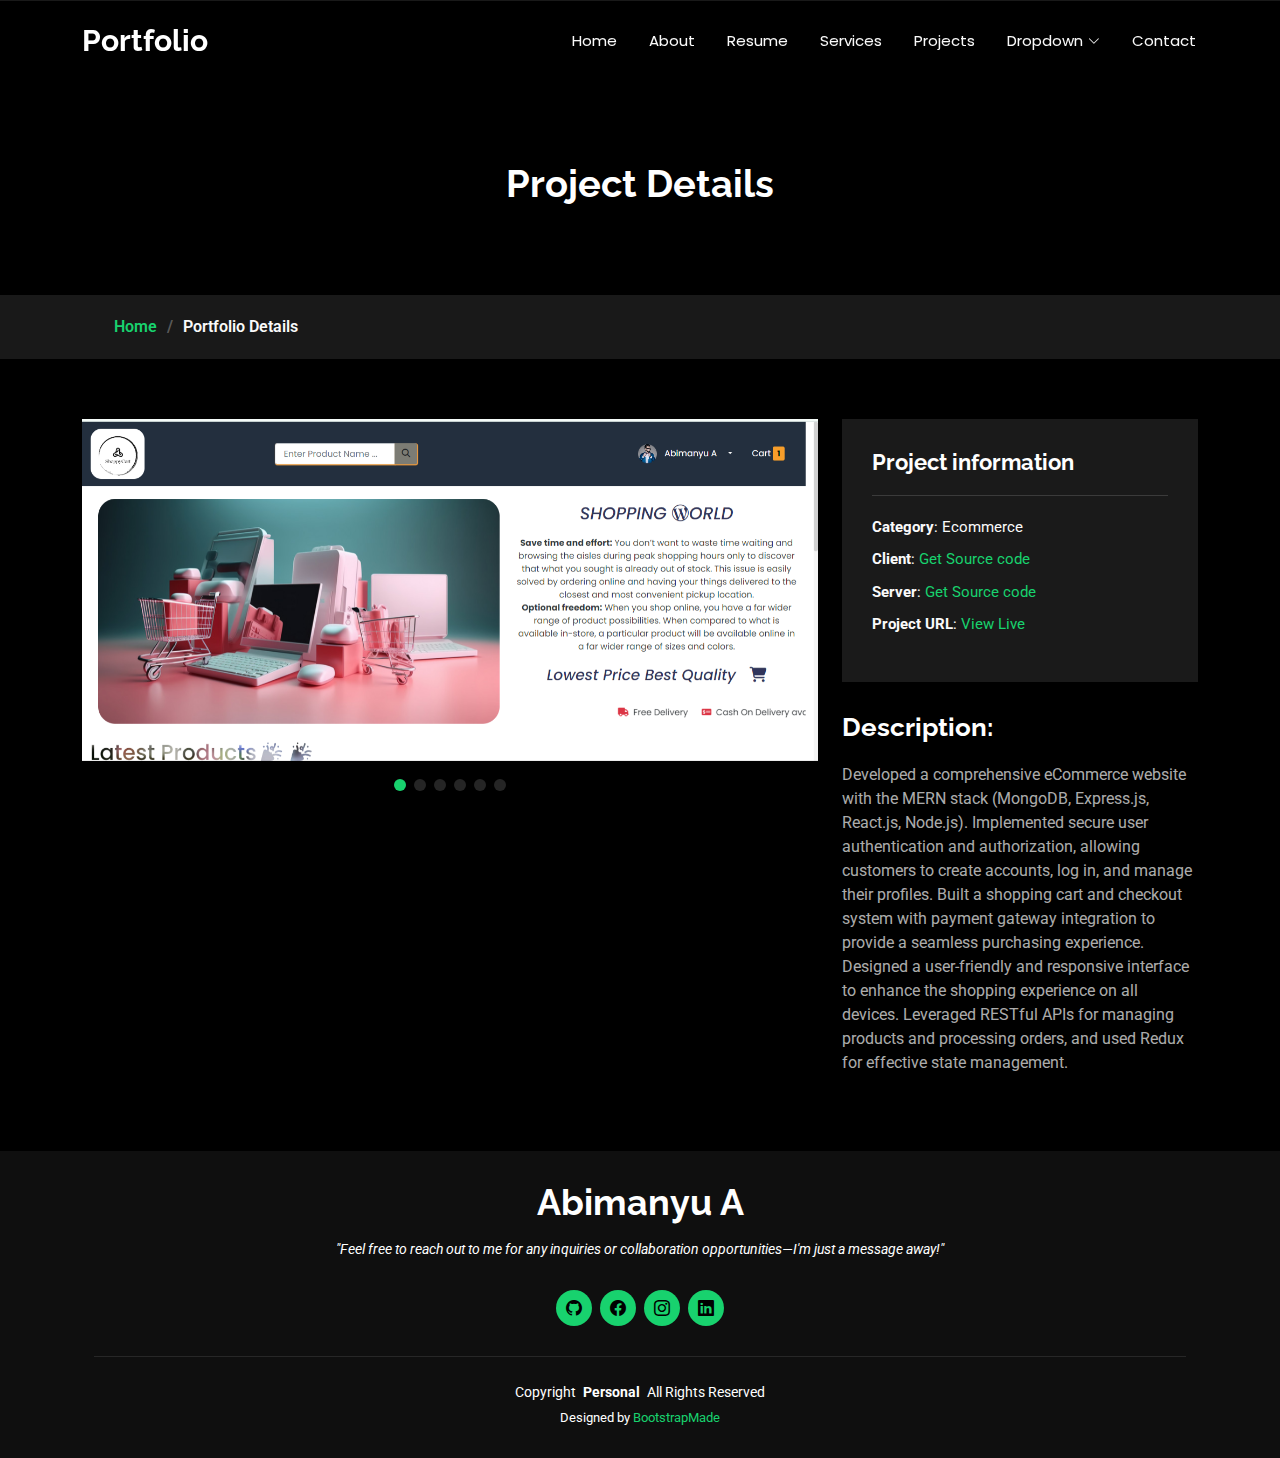
<file: portfolio-details2.html>
<!DOCTYPE html>
<html lang="en">

<head>
  <meta charset="utf-8">
  <meta content="width=device-width, initial-scale=1.0" name="viewport">
  <title>Portfolio Details - Personal Bootstrap Template</title>
  <meta name="description" content="">
  <meta name="keywords" content="">

  <!-- Favicons -->
  <link href="assets/img/favicon.png" rel="icon">
  <link href="assets/img/apple-touch-icon.png" rel="apple-touch-icon">

  <!-- Fonts -->
  <link href="https://fonts.googleapis.com" rel="preconnect">
  <link href="https://fonts.gstatic.com" rel="preconnect" crossorigin>
  <link href="https://fonts.googleapis.com/css2?family=Roboto:ital,wght@0,100;0,300;0,400;0,500;0,700;0,900;1,100;1,300;1,400;1,500;1,700;1,900&family=Poppins:ital,wght@0,100;0,200;0,300;0,400;0,500;0,600;0,700;0,800;0,900;1,100;1,200;1,300;1,400;1,500;1,600;1,700;1,800;1,900&family=Raleway:ital,wght@0,100;0,200;0,300;0,400;0,500;0,600;0,700;0,800;0,900;1,100;1,200;1,300;1,400;1,500;1,600;1,700;1,800;1,900&display=swap" rel="stylesheet">

  <!-- Vendor CSS Files -->
  <link href="assets/vendor/bootstrap/css/bootstrap.min.css" rel="stylesheet">
  <link href="assets/vendor/bootstrap-icons/bootstrap-icons.css" rel="stylesheet">
  <link href="assets/vendor/aos/aos.css" rel="stylesheet">
  <link href="assets/vendor/swiper/swiper-bundle.min.css" rel="stylesheet">
  <link href="assets/vendor/glightbox/css/glightbox.min.css" rel="stylesheet">

  <!-- Main CSS File -->
  <link href="assets/css/main.css" rel="stylesheet">

  <!-- =======================================================
  * Template Name: Personal
  * Template URL: https://bootstrapmade.com/personal-free-resume-bootstrap-template/
  * Updated: Aug 07 2024 with Bootstrap v5.3.3
  * Author: BootstrapMade.com
  * License: https://bootstrapmade.com/license/
  ======================================================== -->
</head>

<body class="portfolio-details-page">

  <header id="header" class="header d-flex align-items-center fixed-top">
    <div class="container-fluid container-xl position-relative d-flex align-items-center justify-content-between">

      <a href="index.html" class="logo d-flex align-items-center">
        <!-- Uncomment the line below if you also wish to use an image logo -->
        <!-- <img src="assets/img/logo.png" alt=""> -->
        <h1 class="sitename">Portfolio</h1>
      </a>

      <nav id="navmenu" class="navmenu">
        <ul>
          <li><a href="index.html">Home</a></li>
          <li><a href="about.html">About</a></li>
          <li><a href="resume.html">Resume</a></li>
          <li><a href="services.html">Services</a></li>
          <li><a href="portfolio.html">Projects</a></li>
          <li class="dropdown"><a href="#"><span>Dropdown</span> <i class="bi bi-chevron-down toggle-dropdown"></i></a>
            <ul>
              <li><a href="#">Dropdown 1</a></li>
              <li class="dropdown"><a href="#"><span>Deep Dropdown</span> <i class="bi bi-chevron-down toggle-dropdown"></i></a>
                <ul>
                  <li><a href="#">Deep Dropdown 1</a></li>
                  <li><a href="#">Deep Dropdown 2</a></li>
                  <li><a href="#">Deep Dropdown 3</a></li>
                  <li><a href="#">Deep Dropdown 4</a></li>
                  <li><a href="#">Deep Dropdown 5</a></li>
                </ul>
              </li>
              <li><a href="#">Dropdown 2</a></li>
              <li><a href="#">Dropdown 3</a></li>
              <li><a href="#">Dropdown 4</a></li>
            </ul>
          </li>
          <li><a href="contact.html">Contact</a></li>
        </ul>
        <i class="mobile-nav-toggle d-xl-none bi bi-list"></i>
      </nav>

    </div>
  </header>

  <main class="main">

    <!-- Page Title -->
    <div class="page-title" data-aos="fade">
      <div class="heading">
        <div class="container">
          <div class="row d-flex justify-content-center text-center">
            <div class="col-lg-8">
              <h1>Project Details</h1>
              <p class="mb-0">
                
              </p>
            </div>
          </div>
        </div>
      </div>
      <nav class="breadcrumbs">
        <div class="container">
          <ol>
            <li><a href="index.html">Home</a></li>
            <li class="current">Portfolio Details</li>
          </ol>
        </div>
      </nav>
    </div><!-- End Page Title -->

    <!-- Portfolio Details Section -->
    <section id="portfolio-details" class="portfolio-details section">

      <div class="container" data-aos="fade-up" data-aos-delay="100">

        <div class="row gy-4">

          <div class="col-lg-8">
            <div class="portfolio-details-slider swiper init-swiper">

              <script type="application/json" class="swiper-config">
                {
                  "loop": true,
                  "speed": 600,
                  "autoplay": {
                    "delay": 5000
                  },
                  "slidesPerView": "auto",
                  "pagination": {
                    "el": ".swiper-pagination",
                    "type": "bullets",
                    "clickable": true
                  }
                }
              </script>

              <div class="swiper-wrapper align-items-center">

                <div class="swiper-slide">
                  <img src="assets/img/portfolio/tr.png" alt="">
                </div>

                <div class="swiper-slide">
                  <img src="assets/img/portfolio/shopycart cart page.png" alt="">
                </div>

                <div class="swiper-slide">
                  <img src="assets/img/portfolio/profile.png"/>
                </div>

                <div class="swiper-slide">
                    <img src="assets/img/portfolio/pr detail.png" alt="">
                  </div>

                <div class="swiper-slide">
                  <img src="assets/img/portfolio/productlist.png" alt="">
                </div>

                <div class="swiper-slide">
                  <img src="assets/img/portfolio/orderlist.png" alt="">
                </div>

              </div>
              <div class="swiper-pagination"></div>
            </div>
          </div>

          <div class="col-lg-4">
            <div class="portfolio-info" data-aos="fade-up" data-aos-delay="200">
              <h3>Project information</h3>
              <ul>
                <li><strong>Category</strong>: Ecommerce</li>
                <li><strong>Client</strong>:  <a href="https://github.com/abimanyu1510/Shoppy_FE" target="_blank">Get Source code</a></li>
                <li><strong>Server</strong>:  <a href="https://github.com/abimanyu1510/Shoppy_BE" target="_blank">Get Source code</a></li>
                <li><strong>Project URL</strong>: <a href="https://shoppy-fe.vercel.app/" target="_blank">View Live</a></li>
              </ul>
            </div>
            <div class="portfolio-description" data-aos="fade-up" data-aos-delay="300">
              <h2>Description:</h2>
              <p>
                Developed a comprehensive eCommerce website with the MERN stack
                (MongoDB, Express.js, React.js, Node.js). Implemented secure user
                authentication and authorization, allowing customers to create accounts,
                log in, and manage their profiles. Built a shopping cart and checkout
                system with payment gateway integration to provide a seamless
                purchasing experience. Designed a user-friendly and responsive interface
                to enhance the shopping experience on all devices. Leveraged RESTful
                APIs for managing products and processing orders, and used Redux for
                effective state management.
                
              </p>
            </div>
          </div>

        </div>

      </div>

    </section><!-- /Portfolio Details Section -->

  </main>

  <footer id="footer" class="footer dark-background">
    <div class="container">
      <h3 class="sitename">Abimanyu A</h3>
      <p>"Feel free to reach out to me for any inquiries or collaboration opportunities—I'm just a message away!"</p>
      <div class="social-links d-flex justify-content-center">
                  <a href="https://github.com/abimanyu1510" target="_blank"><i class="bi bi-github"></i></a>
                  <a href="https://www.facebook.com/profile.php?id=100032324925672" target="_blank"><i class="bi bi-facebook"></i></a>
                  <a href="https://www.instagram.com/asal_abi_15" target="_blank"><i class="bi bi-instagram"></i></a>
                  <a href="https://www.linkedin.com/in/abimanyu-guvi" target="_blank"><i class="bi bi-linkedin"></i></a>
      </div>
      <div class="container">
        <div class="copyright">
          <span>Copyright</span> <strong class="px-1 sitename">Personal</strong> <span>All Rights Reserved</span>
        </div>
        <div class="credits">
          <!-- All the links in the footer should remain intact. -->
          <!-- You can delete the links only if you've purchased the pro version. -->
          <!-- Licensing information: https://bootstrapmade.com/license/ -->
          <!-- Purchase the pro version with working PHP/AJAX contact form: [buy-url] -->
          Designed by <a href="https://bootstrapmade.com/">BootstrapMade</a>
        </div>
      </div>
    </div>
  </footer>

  <!-- Scroll Top -->
  <a href="#" id="scroll-top" class="scroll-top d-flex align-items-center justify-content-center"><i class="bi bi-arrow-up-short"></i></a>

  <!-- Preloader -->
  <div id="preloader"></div>

  <!-- Vendor JS Files -->
  <script src="assets/vendor/bootstrap/js/bootstrap.bundle.min.js"></script>
  <script src="assets/vendor/php-email-form/validate.js"></script>
  <script src="assets/vendor/aos/aos.js"></script>
  <script src="assets/vendor/typed.js/typed.umd.js"></script>
  <script src="assets/vendor/purecounter/purecounter_vanilla.js"></script>
  <script src="assets/vendor/waypoints/noframework.waypoints.js"></script>
  <script src="assets/vendor/swiper/swiper-bundle.min.js"></script>
  <script src="assets/vendor/glightbox/js/glightbox.min.js"></script>
  <script src="assets/vendor/imagesloaded/imagesloaded.pkgd.min.js"></script>
  <script src="assets/vendor/isotope-layout/isotope.pkgd.min.js"></script>

  <!-- Main JS File -->
  <script src="assets/js/main.js"></script>

</body>

</html>
</file>
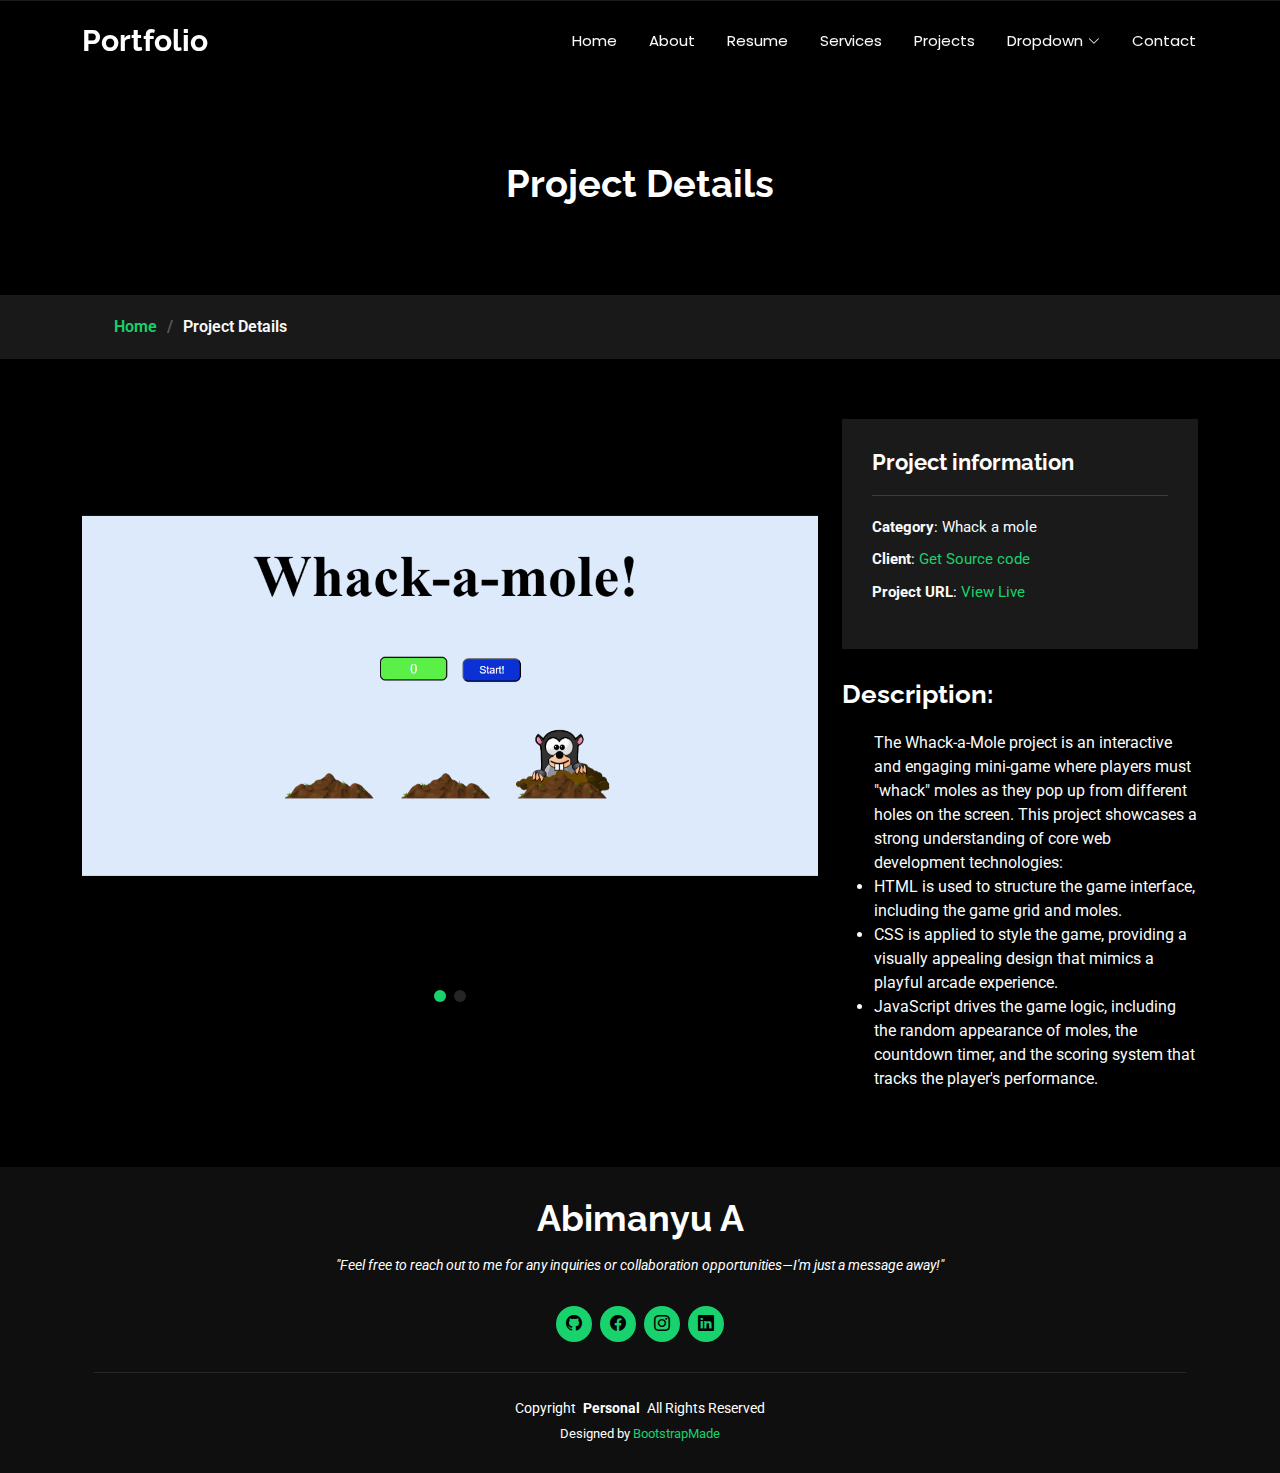
<file: portfolio-details3.html>
<!DOCTYPE html>
<html lang="en">

<head>
  <meta charset="utf-8">
  <meta content="width=device-width, initial-scale=1.0" name="viewport">
  <title>Portfolio Details - Personal Bootstrap Template</title>
  <meta name="description" content="">
  <meta name="keywords" content="">

  <!-- Favicons -->
  <link href="assets/img/favicon.png" rel="icon">
  <link href="assets/img/apple-touch-icon.png" rel="apple-touch-icon">

  <!-- Fonts -->
  <link href="https://fonts.googleapis.com" rel="preconnect">
  <link href="https://fonts.gstatic.com" rel="preconnect" crossorigin>
  <link href="https://fonts.googleapis.com/css2?family=Roboto:ital,wght@0,100;0,300;0,400;0,500;0,700;0,900;1,100;1,300;1,400;1,500;1,700;1,900&family=Poppins:ital,wght@0,100;0,200;0,300;0,400;0,500;0,600;0,700;0,800;0,900;1,100;1,200;1,300;1,400;1,500;1,600;1,700;1,800;1,900&family=Raleway:ital,wght@0,100;0,200;0,300;0,400;0,500;0,600;0,700;0,800;0,900;1,100;1,200;1,300;1,400;1,500;1,600;1,700;1,800;1,900&display=swap" rel="stylesheet">

  <!-- Vendor CSS Files -->
  <link href="assets/vendor/bootstrap/css/bootstrap.min.css" rel="stylesheet">
  <link href="assets/vendor/bootstrap-icons/bootstrap-icons.css" rel="stylesheet">
  <link href="assets/vendor/aos/aos.css" rel="stylesheet">
  <link href="assets/vendor/swiper/swiper-bundle.min.css" rel="stylesheet">
  <link href="assets/vendor/glightbox/css/glightbox.min.css" rel="stylesheet">

  <!-- Main CSS File -->
  <link href="assets/css/main.css" rel="stylesheet">

  <!-- =======================================================
  * Template Name: Personal
  * Template URL: https://bootstrapmade.com/personal-free-resume-bootstrap-template/
  * Updated: Aug 07 2024 with Bootstrap v5.3.3
  * Author: BootstrapMade.com
  * License: https://bootstrapmade.com/license/
  ======================================================== -->
</head>

<body class="portfolio-details-page">

  <header id="header" class="header d-flex align-items-center fixed-top">
    <div class="container-fluid container-xl position-relative d-flex align-items-center justify-content-between">

      <a href="index.html" class="logo d-flex align-items-center">
        <!-- Uncomment the line below if you also wish to use an image logo -->
        <!-- <img src="assets/img/logo.png" alt=""> -->
        <h1 class="sitename">Portfolio</h1>
      </a>

      <nav id="navmenu" class="navmenu">
        <ul>
          <li><a href="index.html">Home</a></li>
          <li><a href="about.html">About</a></li>
          <li><a href="resume.html">Resume</a></li>
          <li><a href="services.html">Services</a></li>
          <li><a href="portfolio.html">Projects</a></li>
          <li class="dropdown"><a href="#"><span>Dropdown</span> <i class="bi bi-chevron-down toggle-dropdown"></i></a>
            <ul>
              <li><a href="#">Dropdown 1</a></li>
              <li class="dropdown"><a href="#"><span>Deep Dropdown</span> <i class="bi bi-chevron-down toggle-dropdown"></i></a>
                <ul>
                  <li><a href="#">Deep Dropdown 1</a></li>
                  <li><a href="#">Deep Dropdown 2</a></li>
                  <li><a href="#">Deep Dropdown 3</a></li>
                  <li><a href="#">Deep Dropdown 4</a></li>
                  <li><a href="#">Deep Dropdown 5</a></li>
                </ul>
              </li>
              <li><a href="#">Dropdown 2</a></li>
              <li><a href="#">Dropdown 3</a></li>
              <li><a href="#">Dropdown 4</a></li>
            </ul>
          </li>
          <li><a href="contact.html">Contact</a></li>
        </ul>
        <i class="mobile-nav-toggle d-xl-none bi bi-list"></i>
      </nav>

    </div>
  </header>

  <main class="main">

    <!-- Page Title -->
    <div class="page-title" data-aos="fade">
      <div class="heading">
        <div class="container">
          <div class="row d-flex justify-content-center text-center">
            <div class="col-lg-8">
              <h1>Project Details</h1>
              <p class="mb-0">
                
              </p>
            </div>
          </div>
        </div>
      </div>
      <nav class="breadcrumbs">
        <div class="container">
          <ol>
            <li><a href="index.html">Home</a></li>
            <li class="current">Project Details</li>
          </ol>
        </div>
      </nav>
    </div><!-- End Page Title -->

    <!-- Portfolio Details Section -->
    <section id="portfolio-details" class="portfolio-details section">

      <div class="container" data-aos="fade-up" data-aos-delay="100">

        <div class="row gy-4">

          <div class="col-lg-8">
            <div class="portfolio-details-slider swiper init-swiper">

              <script type="application/json" class="swiper-config">
                {
                  "loop": true,
                  "speed": 600,
                  "autoplay": {
                    "delay": 5000
                  },
                  "slidesPerView": "auto",
                  "pagination": {
                    "el": ".swiper-pagination",
                    "type": "bullets",
                    "clickable": true
                  }
                }
              </script>

              <div class="swiper-wrapper align-items-center">

                <div class="swiper-slide">
                  <img src="assets/img/portfolio/whack a mole.png" alt="">
                </div>

                <div class="swiper-slide">
                  <img src="assets/img/portfolio/whack image.png" alt="">
                </div>

            
                <!-- <div class="swiper-slide">
                    <img src="assets/img/portfolio/pr detail.png" alt="">
                  </div>

                <div class="swiper-slide">
                  <img src="assets/img/portfolio/productlist.png" alt="">
                </div>

                <div class="swiper-slide">
                  <img src="assets/img/portfolio/orderlist.png" alt="">
                </div>  -->

              </div>
              <div class="swiper-pagination"></div>
            </div>
          </div>

          <div class="col-lg-4">
            <div class="portfolio-info" data-aos="fade-up" data-aos-delay="200">
              <h3>Project information</h3>
              <ul>
                <li><strong>Category</strong>: Whack a mole</li>
                <li><strong>Client</strong>:  <a href="https://github.com/abimanyu1510/whack-a-mole-project" target="_blank">Get Source code</a></li>
                <!-- <li><strong>Server</strong>:  <a href="https://github.com/abimanyu1510/Shoppy_BE" target="_blank">Get Source code</a></li> -->
                <li><strong>Project URL</strong>: <a href="https://whack-a-mole-project-mu.vercel.app/" target="_blank">View Live</a></li>
              </ul>
            </div>
            <div class="portfolio-description" data-aos="fade-up" data-aos-delay="300">
              <h2>Description:</h2>
              <ul>
                The Whack-a-Mole project is an interactive and engaging mini-game where players must "whack" moles as they pop up from different holes on the screen. This project showcases a strong understanding of core web development technologies:
               <li>HTML is used to structure the game interface, including the game grid and moles.</li> 
                <li>CSS is applied to style the game, providing a visually appealing design that mimics a playful arcade experience.</li>
                <li>JavaScript drives the game logic, including the random appearance of moles, the countdown timer, and the scoring system that tracks the player's performance.</li>
                
              </ul>
            </div>
          </div>

        </div>

      </div>

    </section><!-- /Portfolio Details Section -->

  </main>

  <footer id="footer" class="footer dark-background">
    <div class="container">
      <h3 class="sitename">Abimanyu A</h3>
      <p>"Feel free to reach out to me for any inquiries or collaboration opportunities—I'm just a message away!"</p>
      <div class="social-links d-flex justify-content-center">
                  <a href="https://github.com/abimanyu1510" target="_blank"><i class="bi bi-github"></i></a>
                  <a href="https://www.facebook.com/profile.php?id=100032324925672" target="_blank"><i class="bi bi-facebook"></i></a>
                  <a href="https://www.instagram.com/asal_abi_15" target="_blank"><i class="bi bi-instagram"></i></a>
                  <a href="https://www.linkedin.com/in/abimanyu-guvi" target="_blank"><i class="bi bi-linkedin"></i></a>
      </div>
      <div class="container">
        <div class="copyright">
          <span>Copyright</span> <strong class="px-1 sitename">Personal</strong> <span>All Rights Reserved</span>
        </div>
        <div class="credits">
          <!-- All the links in the footer should remain intact. -->
          <!-- You can delete the links only if you've purchased the pro version. -->
          <!-- Licensing information: https://bootstrapmade.com/license/ -->
          <!-- Purchase the pro version with working PHP/AJAX contact form: [buy-url] -->
          Designed by <a href="https://bootstrapmade.com/">BootstrapMade</a>
        </div>
      </div>
    </div>
  </footer>

  <!-- Scroll Top -->
  <a href="#" id="scroll-top" class="scroll-top d-flex align-items-center justify-content-center"><i class="bi bi-arrow-up-short"></i></a>

  <!-- Preloader -->
  <div id="preloader"></div>

  <!-- Vendor JS Files -->
  <script src="assets/vendor/bootstrap/js/bootstrap.bundle.min.js"></script>
  <script src="assets/vendor/php-email-form/validate.js"></script>
  <script src="assets/vendor/aos/aos.js"></script>
  <script src="assets/vendor/typed.js/typed.umd.js"></script>
  <script src="assets/vendor/purecounter/purecounter_vanilla.js"></script>
  <script src="assets/vendor/waypoints/noframework.waypoints.js"></script>
  <script src="assets/vendor/swiper/swiper-bundle.min.js"></script>
  <script src="assets/vendor/glightbox/js/glightbox.min.js"></script>
  <script src="assets/vendor/imagesloaded/imagesloaded.pkgd.min.js"></script>
  <script src="assets/vendor/isotope-layout/isotope.pkgd.min.js"></script>

  <!-- Main JS File -->
  <script src="assets/js/main.js"></script>

</body>

</html>
</file>
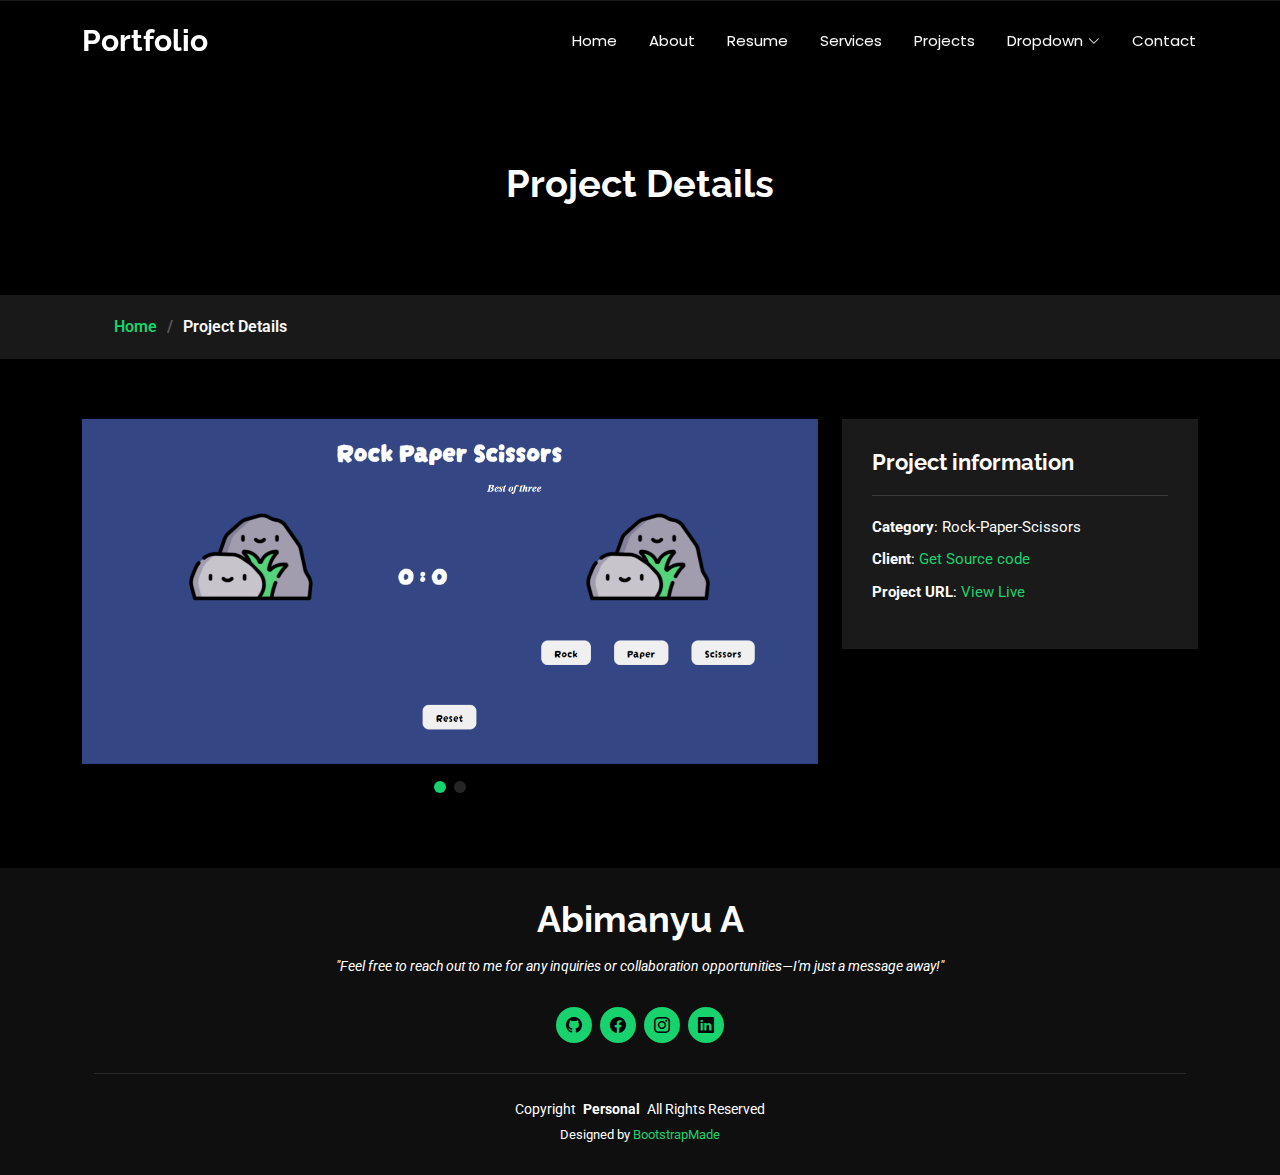
<file: portfolio-details4.html>
<!DOCTYPE html>
<html lang="en">

<head>
  <meta charset="utf-8">
  <meta content="width=device-width, initial-scale=1.0" name="viewport">
  <title>Portfolio Details - Personal Bootstrap Template</title>
  <meta name="description" content="">
  <meta name="keywords" content="">

  <!-- Favicons -->
  <link href="assets/img/favicon.png" rel="icon">
  <link href="assets/img/apple-touch-icon.png" rel="apple-touch-icon">

  <!-- Fonts -->
  <link href="https://fonts.googleapis.com" rel="preconnect">
  <link href="https://fonts.gstatic.com" rel="preconnect" crossorigin>
  <link href="https://fonts.googleapis.com/css2?family=Roboto:ital,wght@0,100;0,300;0,400;0,500;0,700;0,900;1,100;1,300;1,400;1,500;1,700;1,900&family=Poppins:ital,wght@0,100;0,200;0,300;0,400;0,500;0,600;0,700;0,800;0,900;1,100;1,200;1,300;1,400;1,500;1,600;1,700;1,800;1,900&family=Raleway:ital,wght@0,100;0,200;0,300;0,400;0,500;0,600;0,700;0,800;0,900;1,100;1,200;1,300;1,400;1,500;1,600;1,700;1,800;1,900&display=swap" rel="stylesheet">

  <!-- Vendor CSS Files -->
  <link href="assets/vendor/bootstrap/css/bootstrap.min.css" rel="stylesheet">
  <link href="assets/vendor/bootstrap-icons/bootstrap-icons.css" rel="stylesheet">
  <link href="assets/vendor/aos/aos.css" rel="stylesheet">
  <link href="assets/vendor/swiper/swiper-bundle.min.css" rel="stylesheet">
  <link href="assets/vendor/glightbox/css/glightbox.min.css" rel="stylesheet">

  <!-- Main CSS File -->
  <link href="assets/css/main.css" rel="stylesheet">

  <!-- =======================================================
  * Template Name: Personal
  * Template URL: https://bootstrapmade.com/personal-free-resume-bootstrap-template/
  * Updated: Aug 07 2024 with Bootstrap v5.3.3
  * Author: BootstrapMade.com
  * License: https://bootstrapmade.com/license/
  ======================================================== -->
</head>

<body class="portfolio-details-page">

  <header id="header" class="header d-flex align-items-center fixed-top">
    <div class="container-fluid container-xl position-relative d-flex align-items-center justify-content-between">

      <a href="index.html" class="logo d-flex align-items-center">
        <!-- Uncomment the line below if you also wish to use an image logo -->
        <!-- <img src="assets/img/logo.png" alt=""> -->
        <h1 class="sitename">Portfolio</h1>
      </a>

      <nav id="navmenu" class="navmenu">
        <ul>
          <li><a href="index.html">Home</a></li>
          <li><a href="about.html">About</a></li>
          <li><a href="resume.html">Resume</a></li>
          <li><a href="services.html">Services</a></li>
          <li><a href="portfolio.html">Projects</a></li>
          <li class="dropdown"><a href="#"><span>Dropdown</span> <i class="bi bi-chevron-down toggle-dropdown"></i></a>
            <ul>
              <li><a href="#">Dropdown 1</a></li>
              <li class="dropdown"><a href="#"><span>Deep Dropdown</span> <i class="bi bi-chevron-down toggle-dropdown"></i></a>
                <ul>
                  <li><a href="#">Deep Dropdown 1</a></li>
                  <li><a href="#">Deep Dropdown 2</a></li>
                  <li><a href="#">Deep Dropdown 3</a></li>
                  <li><a href="#">Deep Dropdown 4</a></li>
                  <li><a href="#">Deep Dropdown 5</a></li>
                </ul>
              </li>
              <li><a href="#">Dropdown 2</a></li>
              <li><a href="#">Dropdown 3</a></li>
              <li><a href="#">Dropdown 4</a></li>
            </ul>
          </li>
          <li><a href="contact.html">Contact</a></li>
        </ul>
        <i class="mobile-nav-toggle d-xl-none bi bi-list"></i>
      </nav>

    </div>
  </header>

  <main class="main">

    <!-- Page Title -->
    <div class="page-title" data-aos="fade">
      <div class="heading">
        <div class="container">
          <div class="row d-flex justify-content-center text-center">
            <div class="col-lg-8">
              <h1>Project Details</h1>
              <p class="mb-0">
                
              </p>
            </div>
          </div>
        </div>
      </div>
      <nav class="breadcrumbs">
        <div class="container">
          <ol>
            <li><a href="index.html">Home</a></li>
            <li class="current">Project Details</li>
          </ol>
        </div>
      </nav>
    </div><!-- End Page Title -->

    <!-- Portfolio Details Section -->
    <section id="portfolio-details" class="portfolio-details section">

      <div class="container" data-aos="fade-up" data-aos-delay="100">

        <div class="row gy-4">

          <div class="col-lg-8">
            <div class="portfolio-details-slider swiper init-swiper">

              <script type="application/json" class="swiper-config">
                {
                  "loop": true,
                  "speed": 600,
                  "autoplay": {
                    "delay": 5000
                  },
                  "slidesPerView": "auto",
                  "pagination": {
                    "el": ".swiper-pagination",
                    "type": "bullets",
                    "clickable": true
                  }
                }
              </script>

              <div class="swiper-wrapper align-items-center">

                <div class="swiper-slide">
                  <img src="assets/img/portfolio/rockpaper.png" alt="">
                </div>

                <div class="swiper-slide">
                  <img src="assets/img/portfolio/rockpaper2.png" alt="">
                </div>

            
                <!-- <div class="swiper-slide">
                    <img src="assets/img/portfolio/pr detail.png" alt="">
                  </div>

                <div class="swiper-slide">
                  <img src="assets/img/portfolio/productlist.png" alt="">
                </div>

                <div class="swiper-slide">
                  <img src="assets/img/portfolio/orderlist.png" alt="">
                </div>  -->

              </div>
              <div class="swiper-pagination"></div>
            </div>
          </div>

          <div class="col-lg-4">
            <div class="portfolio-info" data-aos="fade-up" data-aos-delay="200">
              <h3>Project information</h3>
              <ul>
                <li><strong>Category</strong>: Rock-Paper-Scissors</li>
                <li><strong>Client</strong>:  <a href="https://github.com/abimanyu1510/Rock-Paper-Scissors" target="_blank">Get Source code</a></li>
                <!-- <li><strong>Server</strong>:  <a href="https://github.com/abimanyu1510/Shoppy_BE" target="_blank">Get Source code</a></li> -->
                <li><strong>Project URL</strong>: <a href="https://rock-paper-scissors-chi-one.vercel.app/" target="_blank">View Live</a></li>
              </ul>
            </div>
            <div class="portfolio-description" data-aos="fade-up" data-aos-delay="300">
              <!-- <h2>Description:</h2> -->
              <!-- <ul>
                The Whack-a-Mole project is an interactive and engaging mini-game where players must "whack" moles as they pop up from different holes on the screen. This project showcases a strong understanding of core web development technologies:
               <li>HTML is used to structure the game interface, including the game grid and moles.</li> 
                <li>CSS is applied to style the game, providing a visually appealing design that mimics a playful arcade experience.</li>
                <li>JavaScript drives the game logic, including the random appearance of moles, the countdown timer, and the scoring system that tracks the player's performance.</li>
                
              </ul> -->
            </div>
          </div>

        </div>

      </div>

    </section><!-- /Portfolio Details Section -->

  </main>

  <footer id="footer" class="footer dark-background">
    <div class="container">
      <h3 class="sitename">Abimanyu A</h3>
      <p>"Feel free to reach out to me for any inquiries or collaboration opportunities—I'm just a message away!"</p>
      <div class="social-links d-flex justify-content-center">
                  <a href="https://github.com/abimanyu1510" target="_blank"><i class="bi bi-github"></i></a>
                  <a href="https://www.facebook.com/profile.php?id=100032324925672" target="_blank"><i class="bi bi-facebook"></i></a>
                  <a href="https://www.instagram.com/asal_abi_15" target="_blank"><i class="bi bi-instagram"></i></a>
                  <a href="https://www.linkedin.com/in/abimanyu-guvi" target="_blank"><i class="bi bi-linkedin"></i></a>
      </div>
      <div class="container">
        <div class="copyright">
          <span>Copyright</span> <strong class="px-1 sitename">Personal</strong> <span>All Rights Reserved</span>
        </div>
        <div class="credits">
          <!-- All the links in the footer should remain intact. -->
          <!-- You can delete the links only if you've purchased the pro version. -->
          <!-- Licensing information: https://bootstrapmade.com/license/ -->
          <!-- Purchase the pro version with working PHP/AJAX contact form: [buy-url] -->
          Designed by <a href="https://bootstrapmade.com/">BootstrapMade</a>
        </div>
      </div>
    </div>
  </footer>

  <!-- Scroll Top -->
  <a href="#" id="scroll-top" class="scroll-top d-flex align-items-center justify-content-center"><i class="bi bi-arrow-up-short"></i></a>

  <!-- Preloader -->
  <div id="preloader"></div>

  <!-- Vendor JS Files -->
  <script src="assets/vendor/bootstrap/js/bootstrap.bundle.min.js"></script>
  <script src="assets/vendor/php-email-form/validate.js"></script>
  <script src="assets/vendor/aos/aos.js"></script>
  <script src="assets/vendor/typed.js/typed.umd.js"></script>
  <script src="assets/vendor/purecounter/purecounter_vanilla.js"></script>
  <script src="assets/vendor/waypoints/noframework.waypoints.js"></script>
  <script src="assets/vendor/swiper/swiper-bundle.min.js"></script>
  <script src="assets/vendor/glightbox/js/glightbox.min.js"></script>
  <script src="assets/vendor/imagesloaded/imagesloaded.pkgd.min.js"></script>
  <script src="assets/vendor/isotope-layout/isotope.pkgd.min.js"></script>

  <!-- Main JS File -->
  <script src="assets/js/main.js"></script>

</body>

</html>
</file>
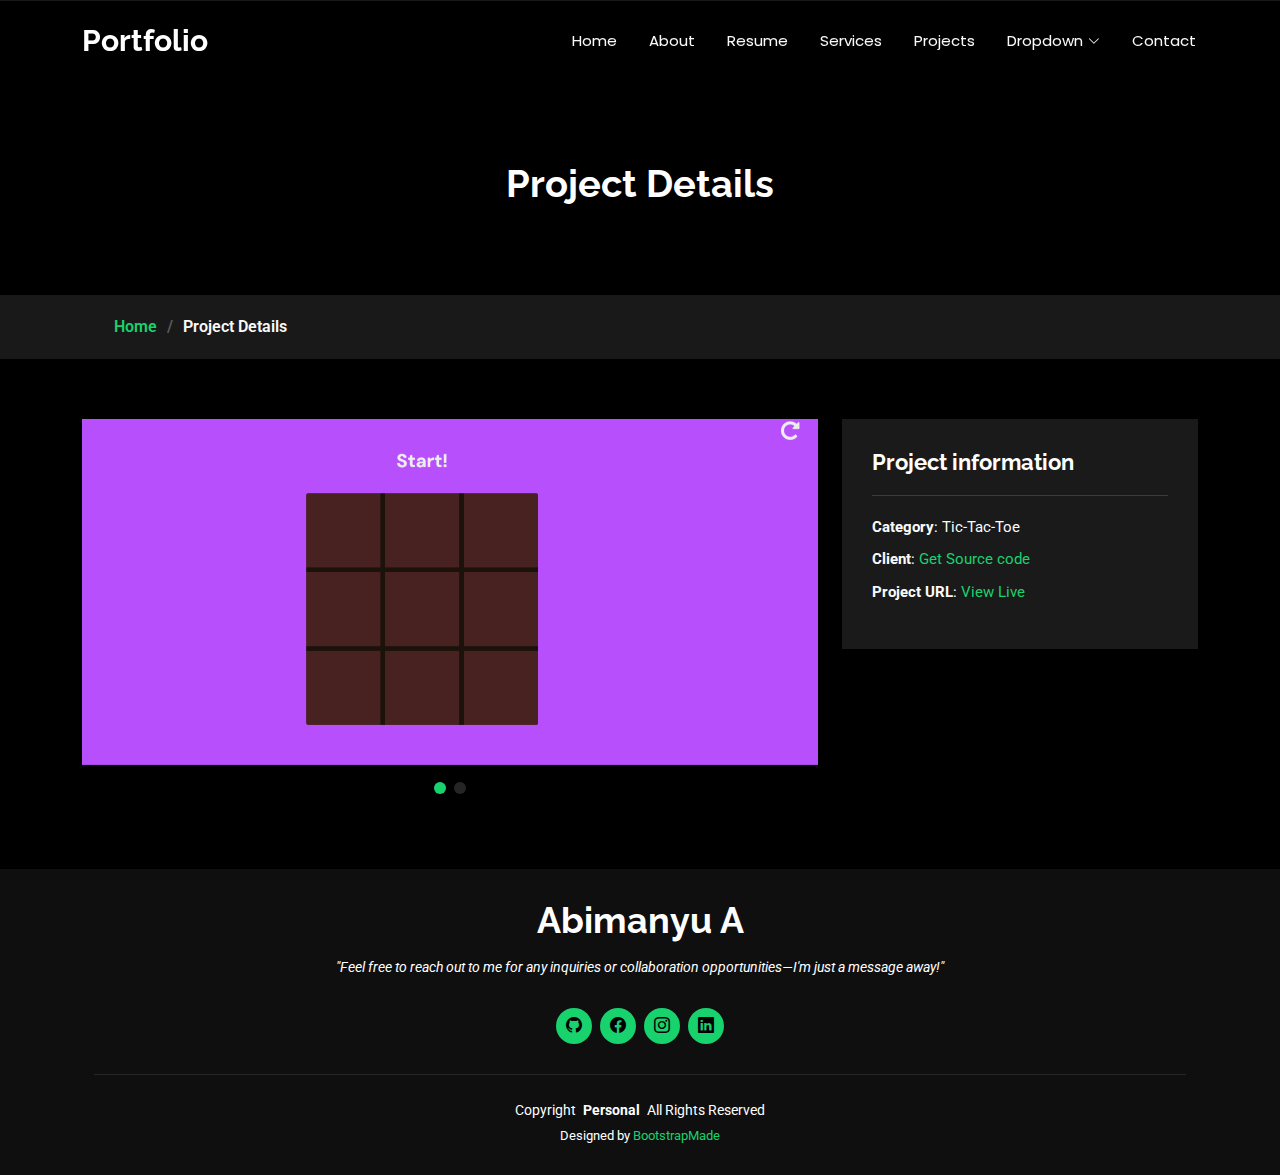
<file: portfolio-details5.html>
<!DOCTYPE html>
<html lang="en">

<head>
  <meta charset="utf-8">
  <meta content="width=device-width, initial-scale=1.0" name="viewport">
  <title>Portfolio Details - Personal Bootstrap Template</title>
  <meta name="description" content="">
  <meta name="keywords" content="">

  <!-- Favicons -->
  <link href="assets/img/favicon.png" rel="icon">
  <link href="assets/img/apple-touch-icon.png" rel="apple-touch-icon">

  <!-- Fonts -->
  <link href="https://fonts.googleapis.com" rel="preconnect">
  <link href="https://fonts.gstatic.com" rel="preconnect" crossorigin>
  <link href="https://fonts.googleapis.com/css2?family=Roboto:ital,wght@0,100;0,300;0,400;0,500;0,700;0,900;1,100;1,300;1,400;1,500;1,700;1,900&family=Poppins:ital,wght@0,100;0,200;0,300;0,400;0,500;0,600;0,700;0,800;0,900;1,100;1,200;1,300;1,400;1,500;1,600;1,700;1,800;1,900&family=Raleway:ital,wght@0,100;0,200;0,300;0,400;0,500;0,600;0,700;0,800;0,900;1,100;1,200;1,300;1,400;1,500;1,600;1,700;1,800;1,900&display=swap" rel="stylesheet">

  <!-- Vendor CSS Files -->
  <link href="assets/vendor/bootstrap/css/bootstrap.min.css" rel="stylesheet">
  <link href="assets/vendor/bootstrap-icons/bootstrap-icons.css" rel="stylesheet">
  <link href="assets/vendor/aos/aos.css" rel="stylesheet">
  <link href="assets/vendor/swiper/swiper-bundle.min.css" rel="stylesheet">
  <link href="assets/vendor/glightbox/css/glightbox.min.css" rel="stylesheet">

  <!-- Main CSS File -->
  <link href="assets/css/main.css" rel="stylesheet">

  <!-- =======================================================
  * Template Name: Personal
  * Template URL: https://bootstrapmade.com/personal-free-resume-bootstrap-template/
  * Updated: Aug 07 2024 with Bootstrap v5.3.3
  * Author: BootstrapMade.com
  * License: https://bootstrapmade.com/license/
  ======================================================== -->
</head>

<body class="portfolio-details-page">

  <header id="header" class="header d-flex align-items-center fixed-top">
    <div class="container-fluid container-xl position-relative d-flex align-items-center justify-content-between">

      <a href="index.html" class="logo d-flex align-items-center">
        <!-- Uncomment the line below if you also wish to use an image logo -->
        <!-- <img src="assets/img/logo.png" alt=""> -->
        <h1 class="sitename">Portfolio</h1>
      </a>

      <nav id="navmenu" class="navmenu">
        <ul>
          <li><a href="index.html">Home</a></li>
          <li><a href="about.html">About</a></li>
          <li><a href="resume.html">Resume</a></li>
          <li><a href="services.html">Services</a></li>
          <li><a href="portfolio.html">Projects</a></li>
          <li class="dropdown"><a href="#"><span>Dropdown</span> <i class="bi bi-chevron-down toggle-dropdown"></i></a>
            <ul>
              <li><a href="#">Dropdown 1</a></li>
              <li class="dropdown"><a href="#"><span>Deep Dropdown</span> <i class="bi bi-chevron-down toggle-dropdown"></i></a>
                <ul>
                  <li><a href="#">Deep Dropdown 1</a></li>
                  <li><a href="#">Deep Dropdown 2</a></li>
                  <li><a href="#">Deep Dropdown 3</a></li>
                  <li><a href="#">Deep Dropdown 4</a></li>
                  <li><a href="#">Deep Dropdown 5</a></li>
                </ul>
              </li>
              <li><a href="#">Dropdown 2</a></li>
              <li><a href="#">Dropdown 3</a></li>
              <li><a href="#">Dropdown 4</a></li>
            </ul>
          </li>
          <li><a href="contact.html">Contact</a></li>
        </ul>
        <i class="mobile-nav-toggle d-xl-none bi bi-list"></i>
      </nav>

    </div>
  </header>

  <main class="main">

    <!-- Page Title -->
    <div class="page-title" data-aos="fade">
      <div class="heading">
        <div class="container">
          <div class="row d-flex justify-content-center text-center">
            <div class="col-lg-8">
              <h1>Project Details</h1>
              <p class="mb-0">
                
              </p>
            </div>
          </div>
        </div>
      </div>
      <nav class="breadcrumbs">
        <div class="container">
          <ol>
            <li><a href="index.html">Home</a></li>
            <li class="current">Project Details</li>
          </ol>
        </div>
      </nav>
    </div><!-- End Page Title -->

    <!-- Portfolio Details Section -->
    <section id="portfolio-details" class="portfolio-details section">

      <div class="container" data-aos="fade-up" data-aos-delay="100">

        <div class="row gy-4">

          <div class="col-lg-8">
            <div class="portfolio-details-slider swiper init-swiper">

              <script type="application/json" class="swiper-config">
                {
                  "loop": true,
                  "speed": 600,
                  "autoplay": {
                    "delay": 5000
                  },
                  "slidesPerView": "auto",
                  "pagination": {
                    "el": ".swiper-pagination",
                    "type": "bullets",
                    "clickable": true
                  }
                }
              </script>

              <div class="swiper-wrapper align-items-center">

                <div class="swiper-slide">
                  <img src="assets/img/portfolio/tictoc toe.png" alt="">
                </div>

                <div class="swiper-slide">
                  <img src="assets/img/portfolio/tictoc toe2.png" alt="">
                </div>

            
                <!-- <div class="swiper-slide">
                    <img src="assets/img/portfolio/pr detail.png" alt="">
                  </div>

                <div class="swiper-slide">
                  <img src="assets/img/portfolio/productlist.png" alt="">
                </div>

                <div class="swiper-slide">
                  <img src="assets/img/portfolio/orderlist.png" alt="">
                </div>  -->

              </div>
              <div class="swiper-pagination"></div>
            </div>
          </div>

          <div class="col-lg-4">
            <div class="portfolio-info" data-aos="fade-up" data-aos-delay="200">
              <h3>Project information</h3>
              <ul>
                <li><strong>Category</strong>: Tic-Tac-Toe</li>
                <li><strong>Client</strong>:  <a href="https://github.com/abimanyu1510/tic-tac-toe" target="_blank">Get Source code</a></li>
                <!-- <li><strong>Server</strong>:  <a href="https://github.com/abimanyu1510/Shoppy_BE" target="_blank">Get Source code</a></li> -->
                <li><strong>Project URL</strong>: <a href="https://tic-tac-toe-lake-beta.vercel.app/" target="_blank">View Live</a></li>
              </ul>
            </div>
            <div class="portfolio-description" data-aos="fade-up" data-aos-delay="300">
              <!-- <h2>Description:</h2> -->
              <!-- <ul>
                The Whack-a-Mole project is an interactive and engaging mini-game where players must "whack" moles as they pop up from different holes on the screen. This project showcases a strong understanding of core web development technologies:
               <li>HTML is used to structure the game interface, including the game grid and moles.</li> 
                <li>CSS is applied to style the game, providing a visually appealing design that mimics a playful arcade experience.</li>
                <li>JavaScript drives the game logic, including the random appearance of moles, the countdown timer, and the scoring system that tracks the player's performance.</li>
                
              </ul> -->
            </div>
          </div>

        </div>

      </div>

    </section><!-- /Portfolio Details Section -->

  </main>

  <footer id="footer" class="footer dark-background">
    <div class="container">
      <h3 class="sitename">Abimanyu A</h3>
      <p>"Feel free to reach out to me for any inquiries or collaboration opportunities—I'm just a message away!"</p>
      <div class="social-links d-flex justify-content-center">
                  <a href="https://github.com/abimanyu1510" target="_blank"><i class="bi bi-github"></i></a>
                  <a href="https://www.facebook.com/profile.php?id=100032324925672" target="_blank"><i class="bi bi-facebook"></i></a>
                  <a href="https://www.instagram.com/asal_abi_15" target="_blank"><i class="bi bi-instagram"></i></a>
                  <a href="https://www.linkedin.com/in/abimanyu-guvi" target="_blank"><i class="bi bi-linkedin"></i></a>
      </div>
      <div class="container">
        <div class="copyright">
          <span>Copyright</span> <strong class="px-1 sitename">Personal</strong> <span>All Rights Reserved</span>
        </div>
        <div class="credits">
          <!-- All the links in the footer should remain intact. -->
          <!-- You can delete the links only if you've purchased the pro version. -->
          <!-- Licensing information: https://bootstrapmade.com/license/ -->
          <!-- Purchase the pro version with working PHP/AJAX contact form: [buy-url] -->
          Designed by <a href="https://bootstrapmade.com/">BootstrapMade</a>
        </div>
      </div>
    </div>
  </footer>

  <!-- Scroll Top -->
  <a href="#" id="scroll-top" class="scroll-top d-flex align-items-center justify-content-center"><i class="bi bi-arrow-up-short"></i></a>

  <!-- Preloader -->
  <div id="preloader"></div>

  <!-- Vendor JS Files -->
  <script src="assets/vendor/bootstrap/js/bootstrap.bundle.min.js"></script>
  <script src="assets/vendor/php-email-form/validate.js"></script>
  <script src="assets/vendor/aos/aos.js"></script>
  <script src="assets/vendor/typed.js/typed.umd.js"></script>
  <script src="assets/vendor/purecounter/purecounter_vanilla.js"></script>
  <script src="assets/vendor/waypoints/noframework.waypoints.js"></script>
  <script src="assets/vendor/swiper/swiper-bundle.min.js"></script>
  <script src="assets/vendor/glightbox/js/glightbox.min.js"></script>
  <script src="assets/vendor/imagesloaded/imagesloaded.pkgd.min.js"></script>
  <script src="assets/vendor/isotope-layout/isotope.pkgd.min.js"></script>

  <!-- Main JS File -->
  <script src="assets/js/main.js"></script>

</body>

</html>
</file>
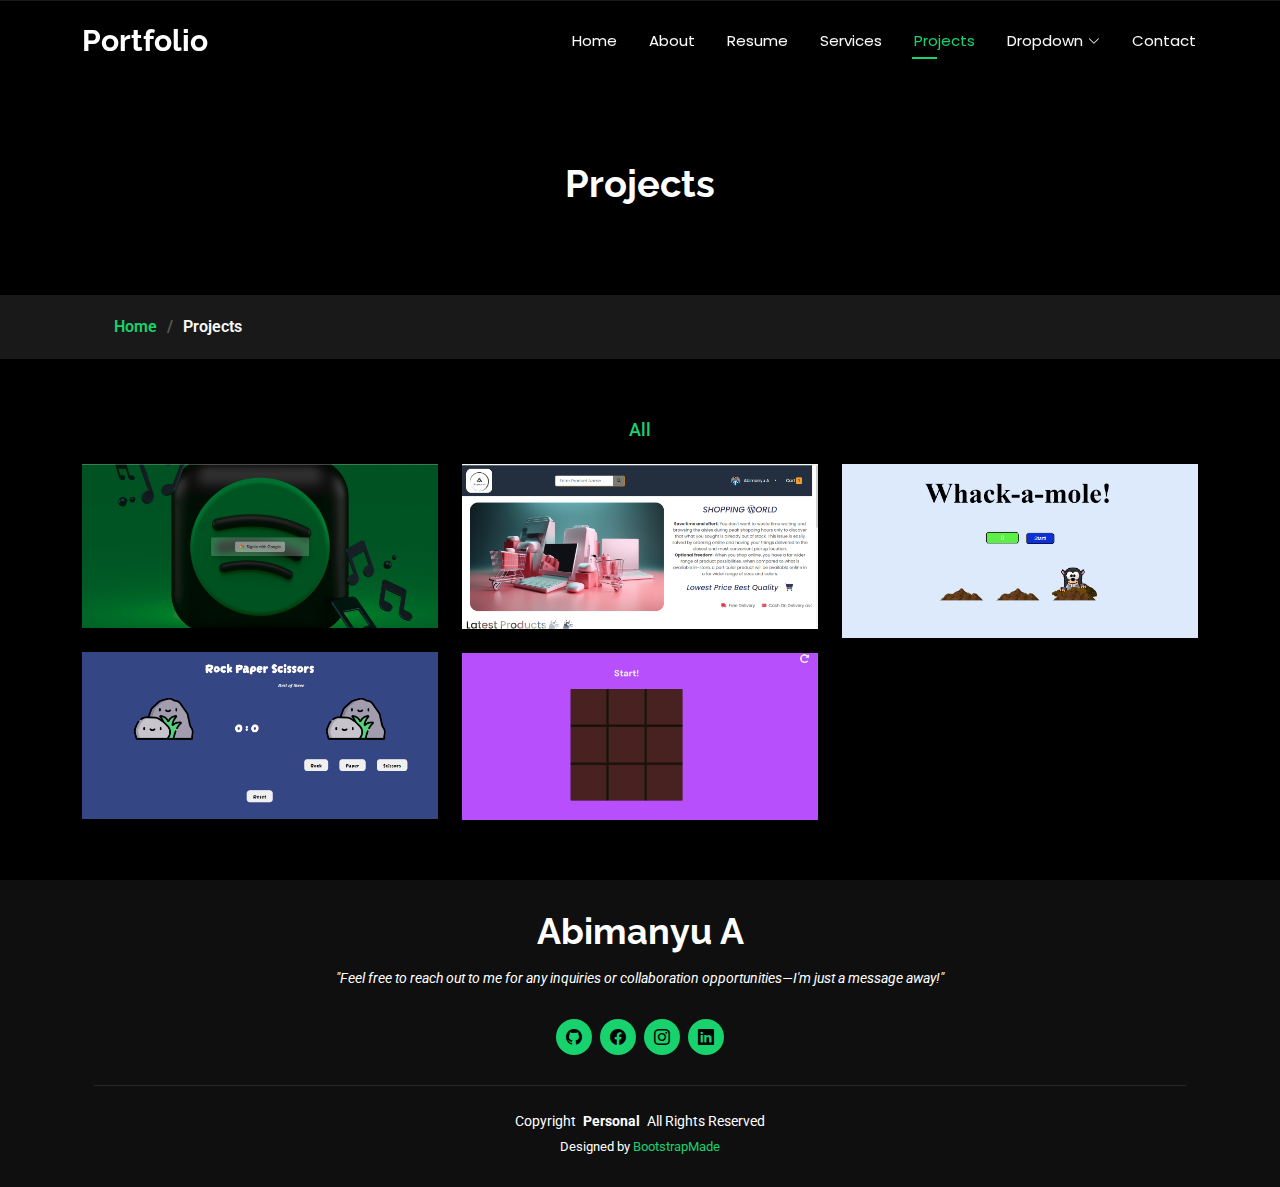
<file: portfolio.html>
<!DOCTYPE html>
<html lang="en">

<head>
  <meta charset="utf-8">
  <meta content="width=device-width, initial-scale=1.0" name="viewport">
  <title>Portfolio - Personal Bootstrap Template</title>
  <meta name="description" content="">
  <meta name="keywords" content="">

  <!-- Favicons -->
  <link href="assets/img/favicon.png" rel="icon">
  <link href="assets/img/apple-touch-icon.png" rel="apple-touch-icon">

  <!-- Fonts -->
  <link href="https://fonts.googleapis.com" rel="preconnect">
  <link href="https://fonts.gstatic.com" rel="preconnect" crossorigin>
  <link href="https://fonts.googleapis.com/css2?family=Roboto:ital,wght@0,100;0,300;0,400;0,500;0,700;0,900;1,100;1,300;1,400;1,500;1,700;1,900&family=Poppins:ital,wght@0,100;0,200;0,300;0,400;0,500;0,600;0,700;0,800;0,900;1,100;1,200;1,300;1,400;1,500;1,600;1,700;1,800;1,900&family=Raleway:ital,wght@0,100;0,200;0,300;0,400;0,500;0,600;0,700;0,800;0,900;1,100;1,200;1,300;1,400;1,500;1,600;1,700;1,800;1,900&display=swap" rel="stylesheet">

  <!-- Vendor CSS Files -->
  <link href="assets/vendor/bootstrap/css/bootstrap.min.css" rel="stylesheet">
  <link href="assets/vendor/bootstrap-icons/bootstrap-icons.css" rel="stylesheet">
  <link href="assets/vendor/aos/aos.css" rel="stylesheet">
  <link href="assets/vendor/swiper/swiper-bundle.min.css" rel="stylesheet">
  <link href="assets/vendor/glightbox/css/glightbox.min.css" rel="stylesheet">

  <!-- Main CSS File -->
  <link href="assets/css/main.css" rel="stylesheet">

  <!-- =======================================================
  * Template Name: Personal
  * Template URL: https://bootstrapmade.com/personal-free-resume-bootstrap-template/
  * Updated: Aug 07 2024 with Bootstrap v5.3.3
  * Author: BootstrapMade.com
  * License: https://bootstrapmade.com/license/
  ======================================================== -->
</head>

<body class="portfolio-page">

  <header id="header" class="header d-flex align-items-center fixed-top">
    <div class="container-fluid container-xl position-relative d-flex align-items-center justify-content-between">

      <a href="index.html" class="logo d-flex align-items-center">
        <!-- Uncomment the line below if you also wish to use an image logo -->
        <!-- <img src="assets/img/logo.png" alt=""> -->
        <h1 class="sitename">Portfolio</h1>
      </a>

      <nav id="navmenu" class="navmenu">
        <ul>
          <li><a href="index.html">Home</a></li>
          <li><a href="about.html">About</a></li>
          <li><a href="resume.html">Resume</a></li>
          <li><a href="services.html">Services</a></li>
          <li><a href="portfolio.html" class="active">Projects</a></li>
          <li class="dropdown"><a href="#"><span>Dropdown</span> <i class="bi bi-chevron-down toggle-dropdown"></i></a>
            <ul>
              <li><a href="#">Dropdown 1</a></li>
              <li class="dropdown"><a href="#"><span>Deep Dropdown</span> <i class="bi bi-chevron-down toggle-dropdown"></i></a>
                <ul>
                  <li><a href="#">Deep Dropdown 1</a></li>
                  <li><a href="#">Deep Dropdown 2</a></li>
                  <li><a href="#">Deep Dropdown 3</a></li>
                  <li><a href="#">Deep Dropdown 4</a></li>
                  <li><a href="#">Deep Dropdown 5</a></li>
                </ul>
              </li>
              <li><a href="#">Dropdown 2</a></li>
              <li><a href="#">Dropdown 3</a></li>
              <li><a href="#">Dropdown 4</a></li>
            </ul>
          </li>
          <li><a href="contact.html">Contact</a></li>
        </ul>
        <i class="mobile-nav-toggle d-xl-none bi bi-list"></i>
      </nav>

    </div>
  </header>

  <main class="main">

    <!-- Page Title -->
    <div class="page-title" data-aos="fade">
      <div class="heading">
        <div class="container">
          <div class="row d-flex justify-content-center text-center">
            <div class="col-lg-8">
              <h1>Projects</h1>
              <p class="mb-0">


              </p>
            </div>
          </div>
        </div>
      </div>
      <nav class="breadcrumbs">
        <div class="container">
          <ol>
            <li><a href="index.html">Home</a></li>
            <li class="current">Projects</li>
          </ol>
        </div>
      </nav>
    </div><!-- End Page Title -->

    <!-- Portfolio Section -->
    <section id="portfolio" class="portfolio section">

      <div class="container">

        <div class="isotope-layout" data-default-filter="*" data-layout="masonry" data-sort="original-order">

          <ul class="portfolio-filters isotope-filters" data-aos="fade-up" data-aos-delay="100">
            <li data-filter="*" class="filter-active">All</li>
            <!-- <li data-filter=".filter-app">App</li>
            <li data-filter=".filter-product">Product</li>
            <li data-filter=".filter-branding">Branding</li>
            <li data-filter=".filter-books">Books</li> -->
          </ul><!-- End Portfolio Filters -->

          <div class="row gy-4 isotope-container" data-aos="fade-up" data-aos-delay="200">

            <div class="col-lg-4 col-md-6 portfolio-item isotope-item filter-app">
              <div class="portfolio-content h-100">
                <img src="assets/img/portfolio/music login page.png" class="img-fluid" alt="">
                <div class="portfolio-info">
                  <h4>Music Box</h4>
                  <p>Music Website</p>
                  <a href="assets/img/portfolio/music login page.png" title="Music Box" data-gallery="portfolio-gallery-app" class="glightbox preview-link"><i class="bi bi-zoom-in"></i></a>
                  <a href="portfolio-details.html" title="More Details" class="details-link"><i class="bi bi-link-45deg"></i></a>
                </div>
              </div>
            </div><!-- End Portfolio Item -->

            <div class="col-lg-4 col-md-6 portfolio-item isotope-item filter-product">
              <div class="portfolio-content h-100">
                <img src="assets/img/portfolio/tr.png" class="img-fluid" alt="">
                <div class="portfolio-info">
                  <h4>Shoppy Cart</h4>
                  <p>Ecommerce Website</p>
                  <a href="assets/img/portfolio/tr.png" title="Shoppy Cart" data-gallery="portfolio-gallery-product" class="glightbox preview-link"><i class="bi bi-zoom-in"></i></a>
                  <a href="portfolio-details2.html" title="More Details" class="details-link"><i class="bi bi-link-45deg"></i></a>
                </div>
              </div>
            </div><!-- End Portfolio Item -->

            <div class="col-lg-4 col-md-6 portfolio-item isotope-item filter-branding">
              <div class="portfolio-content h-100">
                <img src="assets/img/portfolio/whack a mole.png" class="img-fluid" alt="">
                <div class="portfolio-info">
                  <h4>Whack a Mole</h4>
                  <p>Fun Game Website</p>
                  <a href="assets/img/portfolio/whack a mole.png" title="Whack a Mole" data-gallery="portfolio-gallery-branding" class="glightbox preview-link"><i class="bi bi-zoom-in"></i></a>
                  <a href="portfolio-details3.html" title="More Details" class="details-link"><i class="bi bi-link-45deg"></i></a>
                </div>
              </div>
            </div><!-- End Portfolio Item -->

            <div class="col-lg-4 col-md-6 portfolio-item isotope-item filter-books">
              <div class="portfolio-content h-100">
                <img src="assets/img/portfolio/rockpaper.png" class="img-fluid" alt="">
                <div class="portfolio-info">
                  <h4>Rock-Paper-Scissors</h4>
                  <p>Fun Game Website</p>
                  <a href="assets/img/portfolio/rockpaper.png" title="Rock-Paper-Scissors" data-gallery="portfolio-gallery-book" class="glightbox preview-link"><i class="bi bi-zoom-in"></i></a>
                  <a href="portfolio-details4.html" title="More Details" class="details-link"><i class="bi bi-link-45deg"></i></a>
                </div>
              </div>
            </div><!-- End Portfolio Item -->

            <div class="col-lg-4 col-md-6 portfolio-item isotope-item filter-app">
              <div class="portfolio-content h-100">
                <img src="assets/img/portfolio/tictoc toe.png" class="img-fluid" alt="">
                <div class="portfolio-info">
                  <h4>Tic-Tac-Toe </h4>
                  <p> Fun Game Website</p>
                  <a href="assets/img/portfolio/tictoc toe.png" title="Tic-Tac-Toe" data-gallery="portfolio-gallery-app" class="glightbox preview-link"><i class="bi bi-zoom-in"></i></a>
                  <a href="portfolio-details5.html" title="More Details" class="details-link"><i class="bi bi-link-45deg"></i></a>
                </div>
              </div>
            </div><!-- End Portfolio Item -->

            <!-- <div class="col-lg-4 col-md-6 portfolio-item isotope-item filter-product">
              <div class="portfolio-content h-100">
                <img src="assets/img/portfolio/product-2.jpg" class="img-fluid" alt="">
                <div class="portfolio-info">
                  <h4>Product 2</h4>
                  <p>Lorem ipsum, dolor sit amet consectetur</p>
                  <a href="assets/img/portfolio/product-2.jpg" title="Product 2" data-gallery="portfolio-gallery-product" class="glightbox preview-link"><i class="bi bi-zoom-in"></i></a>
                  <a href="portfolio-details.html" title="More Details" class="details-link"><i class="bi bi-link-45deg"></i></a>
                </div>
              </div>
            </div><!-- End Portfolio Item -->

            <!-- <div class="col-lg-4 col-md-6 portfolio-item isotope-item filter-branding">
              <div class="portfolio-content h-100">
                <img src="assets/img/portfolio/branding-2.jpg" class="img-fluid" alt="">
                <div class="portfolio-info">
                  <h4>Branding 2</h4>
                  <p>Lorem ipsum, dolor sit amet consectetur</p>
                  <a href="assets/img/portfolio/branding-2.jpg" title="Branding 2" data-gallery="portfolio-gallery-branding" class="glightbox preview-link"><i class="bi bi-zoom-in"></i></a>
                  <a href="portfolio-details.html" title="More Details" class="details-link"><i class="bi bi-link-45deg"></i></a>
                </div>
              </div>
            </div>End Portfolio Item -->

            <!-- <div class="col-lg-4 col-md-6 portfolio-item isotope-item filter-books">
              <div class="portfolio-content h-100">
                <img src="assets/img/portfolio/books-2.jpg" class="img-fluid" alt="">
                <div class="portfolio-info">
                  <h4>Books 2</h4>
                  <p>Lorem ipsum, dolor sit amet consectetur</p>
                  <a href="assets/img/portfolio/books-2.jpg" title="Branding 2" data-gallery="portfolio-gallery-book" class="glightbox preview-link"><i class="bi bi-zoom-in"></i></a>
                  <a href="portfolio-details.html" title="More Details" class="details-link"><i class="bi bi-link-45deg"></i></a>
                </div>
              </div>
            </div>End Portfolio Item -->
<!-- 
            <div class="col-lg-4 col-md-6 portfolio-item isotope-item filter-app">
              <div class="portfolio-content h-100">
                <img src="assets/img/portfolio/app-3.jpg" class="img-fluid" alt="">
                <div class="portfolio-info">
                  <h4>App 3</h4>
                  <p>Lorem ipsum, dolor sit amet consectetur</p>
                  <a href="assets/img/portfolio/app-3.jpg" title="App 3" data-gallery="portfolio-gallery-app" class="glightbox preview-link"><i class="bi bi-zoom-in"></i></a>
                  <a href="portfolio-details.html" title="More Details" class="details-link"><i class="bi bi-link-45deg"></i></a>
                </div>
              </div>
            </div>End Portfolio Item -->
<!-- 
            <div class="col-lg-4 col-md-6 portfolio-item isotope-item filter-product">
              <div class="portfolio-content h-100">
                <img src="assets/img/portfolio/product-3.jpg" class="img-fluid" alt="">
                <div class="portfolio-info">
                  <h4>Product 3</h4>
                  <p>Lorem ipsum, dolor sit amet consectetur</p>
                  <a href="assets/img/portfolio/product-3.jpg" title="Product 3" data-gallery="portfolio-gallery-product" class="glightbox preview-link"><i class="bi bi-zoom-in"></i></a>
                  <a href="portfolio-details.html" title="More Details" class="details-link"><i class="bi bi-link-45deg"></i></a>
                </div>
              </div>
            </div>End Portfolio Item -->

            <!-- <div class="col-lg-4 col-md-6 portfolio-item isotope-item filter-branding">
              <div class="portfolio-content h-100">
                <img src="assets/img/portfolio/branding-3.jpg" class="img-fluid" alt="">
                <div class="portfolio-info">
                  <h4>Branding 3</h4>
                  <p>Lorem ipsum, dolor sit amet consectetur</p>
                  <a href="assets/img/portfolio/branding-3.jpg" title="Branding 2" data-gallery="portfolio-gallery-branding" class="glightbox preview-link"><i class="bi bi-zoom-in"></i></a>
                  <a href="portfolio-details.html" title="More Details" class="details-link"><i class="bi bi-link-45deg"></i></a>
                </div>
              </div>
            </div>End Portfolio Item -->

            <!-- <div class="col-lg-4 col-md-6 portfolio-item isotope-item filter-books">
              <div class="portfolio-content h-100">
                <img src="assets/img/portfolio/books-3.jpg" class="img-fluid" alt="">
                <div class="portfolio-info">
                  <h4>Books 3</h4>
                  <p>Lorem ipsum, dolor sit amet consectetur</p>
                  <a href="assets/img/portfolio/books-3.jpg" title="Branding 3" data-gallery="portfolio-gallery-book" class="glightbox preview-link"><i class="bi bi-zoom-in"></i></a>
                  <a href="portfolio-details.html" title="More Details" class="details-link"><i class="bi bi-link-45deg"></i></a>
                </div>
              </div>
            </div>End Portfolio Item --> 


          </div><!-- End Portfolio Container -->

        </div>

      </div>

    </section><!-- /Portfolio Section -->

  </main>

  <footer id="footer" class="footer dark-background">
    <div class="container">
      <h3 class="sitename">Abimanyu A</h3>
      <p>"Feel free to reach out to me for any inquiries or collaboration opportunities—I'm just a message away!"</p>
      <div class="social-links d-flex justify-content-center">
        <a href="https://github.com/abimanyu1510" target="_blank"><i class="bi bi-github"></i></a>
        <a href="https://www.facebook.com/profile.php?id=100032324925672" target="_blank"><i class="bi bi-facebook"></i></a>
        <a href="https://www.instagram.com/asal_abi_15" target="_blank"><i class="bi bi-instagram"></i></a>
        <a href="https://www.linkedin.com/in/abimanyu-guvi" target="_blank"><i class="bi bi-linkedin"></i></a>
      </div>
      <div class="container">
        <div class="copyright">
          <span>Copyright</span> <strong class="px-1 sitename">Personal</strong> <span>All Rights Reserved</span>
        </div>
        <div class="credits">
          <!-- All the links in the footer should remain intact. -->
          <!-- You can delete the links only if you've purchased the pro version. -->
          <!-- Licensing information: https://bootstrapmade.com/license/ -->
          <!-- Purchase the pro version with working PHP/AJAX contact form: [buy-url] -->
          Designed by <a href="https://bootstrapmade.com/">BootstrapMade</a>
        </div>
      </div>
    </div>
  </footer>

  <!-- Scroll Top -->
  <a href="#" id="scroll-top" class="scroll-top d-flex align-items-center justify-content-center"><i class="bi bi-arrow-up-short"></i></a>

  <!-- Preloader -->
  <div id="preloader"></div>

  <!-- Vendor JS Files -->
  <script src="assets/vendor/bootstrap/js/bootstrap.bundle.min.js"></script>
  <script src="assets/vendor/php-email-form/validate.js"></script>
  <script src="assets/vendor/aos/aos.js"></script>
  <script src="assets/vendor/typed.js/typed.umd.js"></script>
  <script src="assets/vendor/purecounter/purecounter_vanilla.js"></script>
  <script src="assets/vendor/waypoints/noframework.waypoints.js"></script>
  <script src="assets/vendor/swiper/swiper-bundle.min.js"></script>
  <script src="assets/vendor/glightbox/js/glightbox.min.js"></script>
  <script src="assets/vendor/imagesloaded/imagesloaded.pkgd.min.js"></script>
  <script src="assets/vendor/isotope-layout/isotope.pkgd.min.js"></script>

  <!-- Main JS File -->
  <script src="assets/js/main.js"></script>

</body>

</html>
</file>
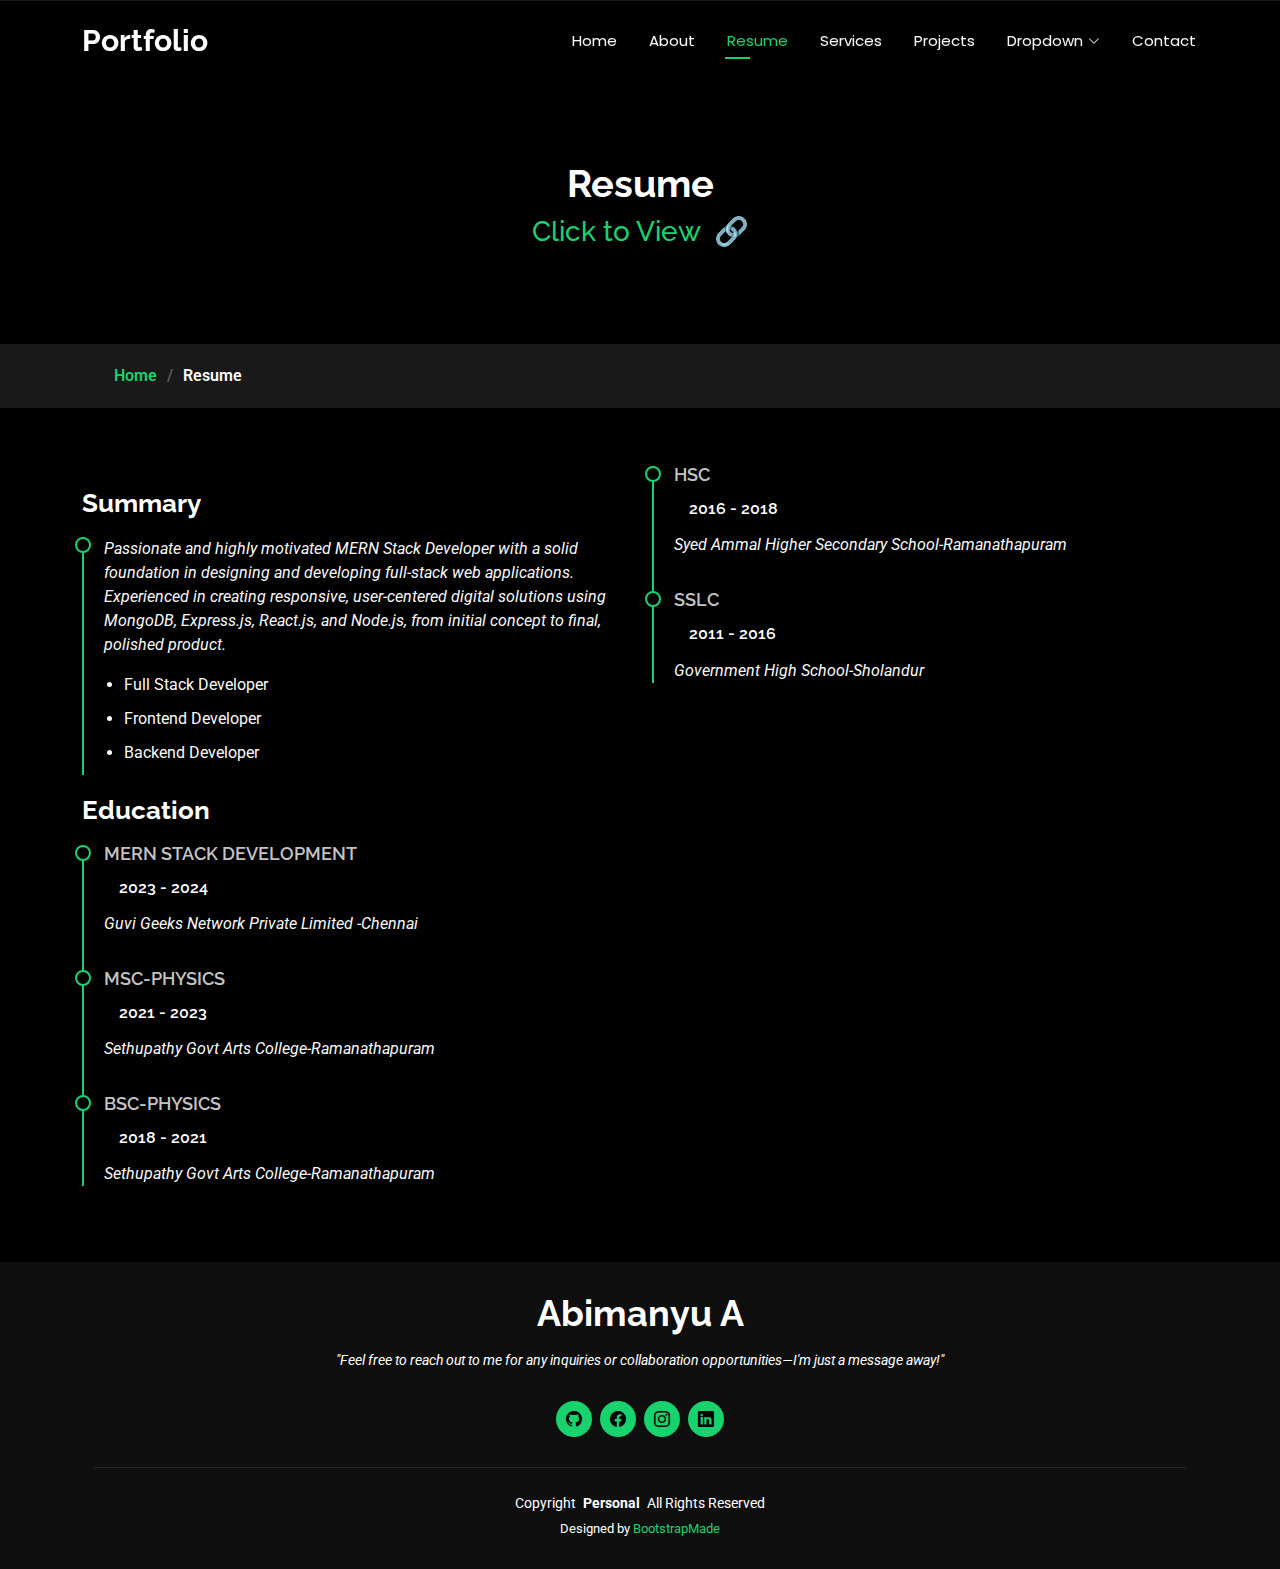
<file: resume.html>
<!DOCTYPE html>
<html lang="en">

<head>
  <meta charset="utf-8">
  <meta content="width=device-width, initial-scale=1.0" name="viewport">
  <title>Resume - Personal Bootstrap Template</title>
  <meta name="description" content="">
  <meta name="keywords" content="">

  <!-- Favicons -->
  <link href="assets/img/favicon.png" rel="icon">
  <link href="assets/img/apple-touch-icon.png" rel="apple-touch-icon">

  <!-- Fonts -->
  <link href="https://fonts.googleapis.com" rel="preconnect">
  <link href="https://fonts.gstatic.com" rel="preconnect" crossorigin>
  <link href="https://fonts.googleapis.com/css2?family=Roboto:ital,wght@0,100;0,300;0,400;0,500;0,700;0,900;1,100;1,300;1,400;1,500;1,700;1,900&family=Poppins:ital,wght@0,100;0,200;0,300;0,400;0,500;0,600;0,700;0,800;0,900;1,100;1,200;1,300;1,400;1,500;1,600;1,700;1,800;1,900&family=Raleway:ital,wght@0,100;0,200;0,300;0,400;0,500;0,600;0,700;0,800;0,900;1,100;1,200;1,300;1,400;1,500;1,600;1,700;1,800;1,900&display=swap" rel="stylesheet">

  <!-- Vendor CSS Files -->
  <link href="assets/vendor/bootstrap/css/bootstrap.min.css" rel="stylesheet">
  <link href="assets/vendor/bootstrap-icons/bootstrap-icons.css" rel="stylesheet">
  <link href="assets/vendor/aos/aos.css" rel="stylesheet">
  <link href="assets/vendor/swiper/swiper-bundle.min.css" rel="stylesheet">
  <link href="assets/vendor/glightbox/css/glightbox.min.css" rel="stylesheet">

  <!-- Main CSS File -->
  <link href="assets/css/main.css" rel="stylesheet">

  <!-- =======================================================
  * Template Name: Personal
  * Template URL: https://bootstrapmade.com/personal-free-resume-bootstrap-template/
  * Updated: Aug 07 2024 with Bootstrap v5.3.3
  * Author: BootstrapMade.com
  * License: https://bootstrapmade.com/license/
  ======================================================== -->
</head>

<body class="resume-page">

  <header id="header" class="header d-flex align-items-center fixed-top">
    <div class="container-fluid container-xl position-relative d-flex align-items-center justify-content-between">

      <a href="index.html" class="logo d-flex align-items-center">
        <!-- Uncomment the line below if you also wish to use an image logo -->
        <!-- <img src="assets/img/logo.png" alt=""> -->
        <h1 class="sitename">Portfolio</h1>
      </a>

      <nav id="navmenu" class="navmenu">
        <ul>
          <li><a href="index.html">Home</a></li>
          <li><a href="about.html">About</a></li>
          <li><a href="resume.html" class="active">Resume</a></li>
          <li><a href="services.html">Services</a></li>
          <li><a href="portfolio.html">Projects</a></li>
          <li class="dropdown"><a href="#"><span>Dropdown</span> <i class="bi bi-chevron-down toggle-dropdown"></i></a>
            <ul>
              <li><a href="#">Dropdown 1</a></li>
              <li class="dropdown"><a href="#"><span>Deep Dropdown</span> <i class="bi bi-chevron-down toggle-dropdown"></i></a>
                <ul>
                  <li><a href="#">Deep Dropdown 1</a></li>
                  <li><a href="#">Deep Dropdown 2</a></li>
                  <li><a href="#">Deep Dropdown 3</a></li>
                  <li><a href="#">Deep Dropdown 4</a></li>
                  <li><a href="#">Deep Dropdown 5</a></li>
                </ul>
              </li>
              <li><a href="#">Dropdown 2</a></li>
              <li><a href="#">Dropdown 3</a></li>
              <li><a href="#">Dropdown 4</a></li>
            </ul>
          </li>
          <li><a href="contact.html">Contact</a></li>
        </ul>
        <i class="mobile-nav-toggle d-xl-none bi bi-list"></i>
      </nav>

    </div>
  </header>

  <main class="main">

    <!-- Page Title -->
    <div class="page-title" data-aos="fade">
      <div class="heading">
        <div class="container">
          <div class="row d-flex justify-content-center text-center">
            <div class="col-lg-8">
              <h1>Resume</h1>
              <p class="mb-0">
                 <a href="https://drive.google.com/file/d/1Ak5nF9k9t24ce1wrTexN2uMDfdhad9KW/view?usp=sharing" target="_blank"> <h3> Click to View &nbsp;🔗 </h3> </a>
              </p>
            </div>
          </div>
        </div>
      </div>
      <nav class="breadcrumbs">
        <div class="container">
          <ol>
            <li><a href="index.html">Home</a></li>
            <li class="current">Resume</li>
          </ol>
        </div>
      </nav>
    </div><!-- End Page Title -->

    <!-- Resume Section -->
    <section id="resume" class="resume section">

      <div class="container">

        <div class="row">

          <div class="col-lg-6" data-aos="fade-up" data-aos-delay="100">
            <h3 class="resume-title">Summary</h3>

            <div class="resume-item pb-0">
              <h4></h4>
              <p><em>
                Passionate and highly motivated MERN Stack Developer with a solid foundation in designing and developing full-stack web applications. Experienced in creating responsive, user-centered digital solutions using MongoDB, Express.js, React.js, and Node.js, from initial concept to final, polished product.</em></p>
              <ul>
                <li>Full Stack Developer</li>
                <li>Frontend Developer</li>
                <li>Backend Developer</li>
              </ul>
            </div><!-- Edn Resume Item -->

            <h3 class="resume-title">Education</h3>
            <div class="resume-item">
              <h4>MERN Stack Development </h4>
              <h5>2023 - 2024</h5>
              <p><em>Guvi Geeks Network Private Limited -Chennai</em></p>
              <p>

              </p>
            </div><!-- Edn Resume Item -->

            <div class="resume-item">
              <h4>Msc-Physics</h4>
              <h5>2021 - 2023</h5>
              <p><em>Sethupathy Govt Arts College-Ramanathapuram</em></p>
              <p>

              </p>
            </div><!-- Edn Resume Item -->

            <div class="resume-item">
              <h4>Bsc-Physics</h4>
              <h5>2018 - 2021</h5>
              <p><em>Sethupathy Govt Arts College-Ramanathapuram</em></p>
              <p>

              </p>
            </div><!-- Edn Resume Item -->

          </div>

          <div class="col-lg-6" data-aos="fade-up" data-aos-delay="200">
            <!-- <h3 class="resume-title">Professional Experience</h3> -->
            <div class="resume-item">
              <h4>HSC</h4>
              <h5>2016 - 2018</h5>
              <p><em>Syed Ammal Higher Secondary School-Ramanathapuram</em></p>
              <p>

              </p>

              
            </div><!-- Edn Resume Item -->

            <div class="resume-item">
              <!-- <h4>Graphic design specialist</h4>
              <h5>2017 - 2018</h5>
              <p><em>Stepping Stone Advertising, New York, NY</em></p>
              <ul>
                <li>Developed numerous marketing programs (logos, brochures,infographics, presentations, and advertisements).</li>
                <li>Managed up to 5 projects or tasks at a given time while under pressure</li>
                <li>Recommended and consulted with clients on the most appropriate graphic design</li>
                <li>Created 4+ design presentations and proposals a month for clients and account managers</li>
              </ul> -->


              <h4>SSLC</h4>
              <h5>2011 - 2016</h5>
              <p><em>Government High School-Sholandur</em></p>
              <p>

              </p>
            </div><!-- Edn Resume Item -->


            

          </div>

        </div>

      </div>

    </section><!-- /Resume Section -->

  </main>

  <footer id="footer" class="footer dark-background">
    <div class="container">
      <h3 class="sitename">Abimanyu A</h3>
      <p>"Feel free to reach out to me for any inquiries or collaboration opportunities—I'm just a message away!"</p>
      <div class="social-links d-flex justify-content-center">
                  <a href="https://github.com/abimanyu1510" target="_blank"><i class="bi bi-github"></i></a>
                  <a href="https://www.facebook.com/profile.php?id=100032324925672" target="_blank"><i class="bi bi-facebook"></i></a>
                  <a href="https://www.instagram.com/asal_abi_15" target="_blank"><i class="bi bi-instagram"></i></a>
                  <a href="https://www.linkedin.com/in/abimanyu-guvi" target="_blank"><i class="bi bi-linkedin"></i></a>
      </div>
      <div class="container">
        <div class="copyright">
          <span>Copyright</span> <strong class="px-1 sitename">Personal</strong> <span>All Rights Reserved</span>
        </div>
        <div class="credits">
          <!-- All the links in the footer should remain intact. -->
          <!-- You can delete the links only if you've purchased the pro version. -->
          <!-- Licensing information: https://bootstrapmade.com/license/ -->
          <!-- Purchase the pro version with working PHP/AJAX contact form: [buy-url] -->
          Designed by <a href="https://bootstrapmade.com/">BootstrapMade</a>
        </div>
      </div>
    </div>
  </footer>

  <!-- Scroll Top -->
  <a href="#" id="scroll-top" class="scroll-top d-flex align-items-center justify-content-center"><i class="bi bi-arrow-up-short"></i></a>

  <!-- Preloader -->
  <div id="preloader"></div>

  <!-- Vendor JS Files -->
  <script src="assets/vendor/bootstrap/js/bootstrap.bundle.min.js"></script>
  <script src="assets/vendor/php-email-form/validate.js"></script>
  <script src="assets/vendor/aos/aos.js"></script>
  <script src="assets/vendor/typed.js/typed.umd.js"></script>
  <script src="assets/vendor/purecounter/purecounter_vanilla.js"></script>
  <script src="assets/vendor/waypoints/noframework.waypoints.js"></script>
  <script src="assets/vendor/swiper/swiper-bundle.min.js"></script>
  <script src="assets/vendor/glightbox/js/glightbox.min.js"></script>
  <script src="assets/vendor/imagesloaded/imagesloaded.pkgd.min.js"></script>
  <script src="assets/vendor/isotope-layout/isotope.pkgd.min.js"></script>

  <!-- Main JS File -->
  <script src="assets/js/main.js"></script>

</body>

</html>
</file>
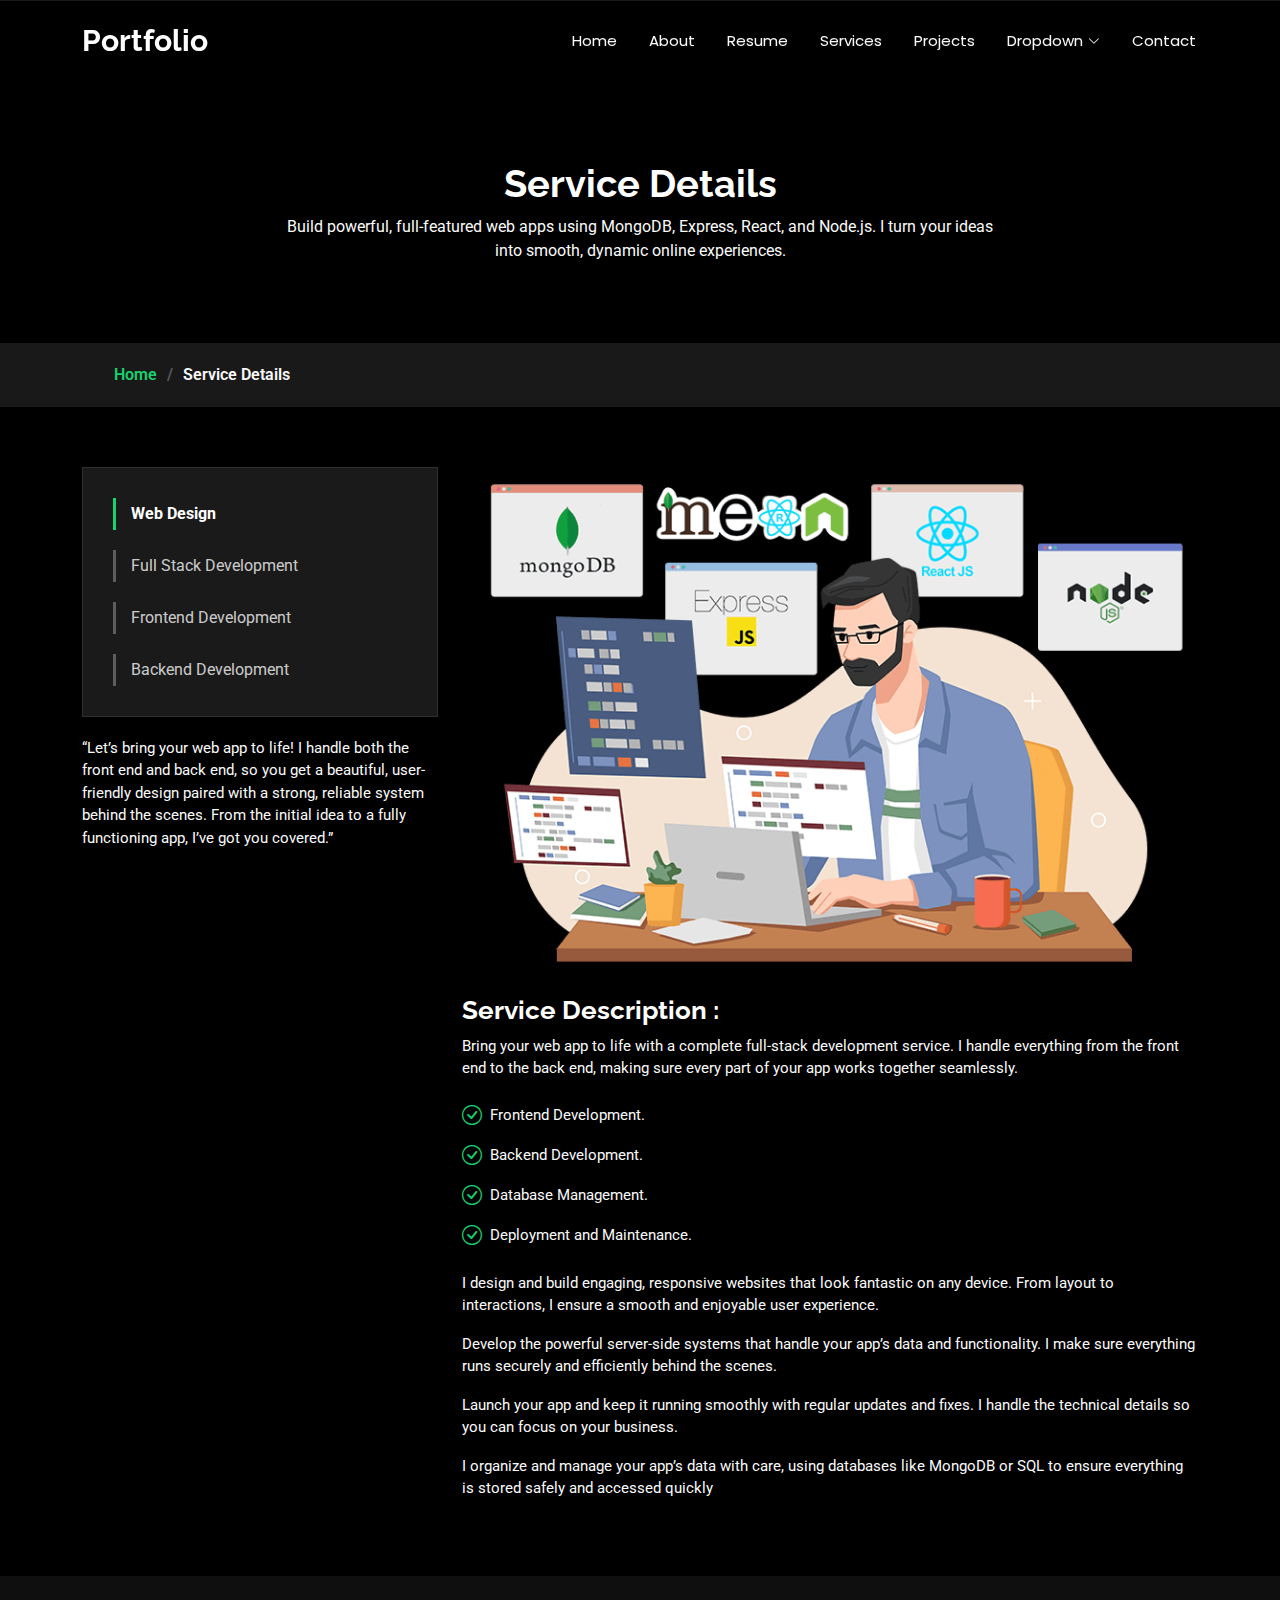
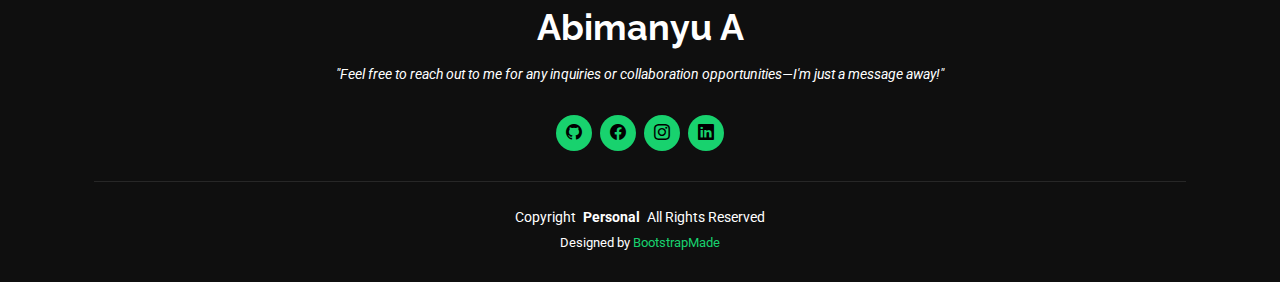
<file: service-details.html>
<!DOCTYPE html>
<html lang="en">

<head>
  <meta charset="utf-8">
  <meta content="width=device-width, initial-scale=1.0" name="viewport">
  <title>Service Details - Personal Bootstrap Template</title>
  <meta name="description" content="">
  <meta name="keywords" content="">

  <!-- Favicons -->
  <link href="assets/img/favicon.png" rel="icon">
  <link href="assets/img/apple-touch-icon.png" rel="apple-touch-icon">

  <!-- Fonts -->
  <link href="https://fonts.googleapis.com" rel="preconnect">
  <link href="https://fonts.gstatic.com" rel="preconnect" crossorigin>
  <link href="https://fonts.googleapis.com/css2?family=Roboto:ital,wght@0,100;0,300;0,400;0,500;0,700;0,900;1,100;1,300;1,400;1,500;1,700;1,900&family=Poppins:ital,wght@0,100;0,200;0,300;0,400;0,500;0,600;0,700;0,800;0,900;1,100;1,200;1,300;1,400;1,500;1,600;1,700;1,800;1,900&family=Raleway:ital,wght@0,100;0,200;0,300;0,400;0,500;0,600;0,700;0,800;0,900;1,100;1,200;1,300;1,400;1,500;1,600;1,700;1,800;1,900&display=swap" rel="stylesheet">

  <!-- Vendor CSS Files -->
  <link href="assets/vendor/bootstrap/css/bootstrap.min.css" rel="stylesheet">
  <link href="assets/vendor/bootstrap-icons/bootstrap-icons.css" rel="stylesheet">
  <link href="assets/vendor/aos/aos.css" rel="stylesheet">
  <link href="assets/vendor/swiper/swiper-bundle.min.css" rel="stylesheet">
  <link href="assets/vendor/glightbox/css/glightbox.min.css" rel="stylesheet">

  <!-- Main CSS File -->
  <link href="assets/css/main.css" rel="stylesheet">

  <!-- =======================================================
  * Template Name: Personal
  * Template URL: https://bootstrapmade.com/personal-free-resume-bootstrap-template/
  * Updated: Aug 07 2024 with Bootstrap v5.3.3
  * Author: BootstrapMade.com
  * License: https://bootstrapmade.com/license/
  ======================================================== -->
</head>

<body class="service-details-page">

  <header id="header" class="header d-flex align-items-center fixed-top">
    <div class="container-fluid container-xl position-relative d-flex align-items-center justify-content-between">

      <a href="index.html" class="logo d-flex align-items-center">
        <!-- Uncomment the line below if you also wish to use an image logo -->
        <!-- <img src="assets/img/logo.png" alt=""> -->
        <h1 class="sitename">Portfolio</h1>
      </a>

      <nav id="navmenu" class="navmenu">
        <ul>
          <li><a href="index.html">Home</a></li>
          <li><a href="about.html">About</a></li>
          <li><a href="resume.html">Resume</a></li>
          <li><a href="services.html">Services</a></li>
          <li><a href="portfolio.html">Projects</a></li>
          <li class="dropdown"><a href="#"><span>Dropdown</span> <i class="bi bi-chevron-down toggle-dropdown"></i></a>
            <ul>
              <li><a href="#">Dropdown 1</a></li>
              <li class="dropdown"><a href="#"><span>Deep Dropdown</span> <i class="bi bi-chevron-down toggle-dropdown"></i></a>
                <ul>
                  <li><a href="#">Deep Dropdown 1</a></li>
                  <li><a href="#">Deep Dropdown 2</a></li>
                  <li><a href="#">Deep Dropdown 3</a></li>
                  <li><a href="#">Deep Dropdown 4</a></li>
                  <li><a href="#">Deep Dropdown 5</a></li>
                </ul>
              </li>
              <li><a href="#">Dropdown 2</a></li>
              <li><a href="#">Dropdown 3</a></li>
              <li><a href="#">Dropdown 4</a></li>
            </ul>
          </li>
          <li><a href="contact.html">Contact</a></li>
        </ul>
        <i class="mobile-nav-toggle d-xl-none bi bi-list"></i>
      </nav>

    </div>
  </header>

  <main class="main">

    <!-- Page Title -->
    <div class="page-title" data-aos="fade">
      <div class="heading">
        <div class="container">
          <div class="row d-flex justify-content-center text-center">
            <div class="col-lg-8">
              <h1>Service Details</h1>
              <p class="mb-0">Build powerful, full-featured web apps using MongoDB, Express, React, and Node.js. I turn your ideas into smooth, dynamic online experiences.</p>
            </div>
          </div>
        </div>
      </div>
      <nav class="breadcrumbs">
        <div class="container">
          <ol>
            <li><a href="index.html">Home</a></li>
            <li class="current">Service Details</li>
          </ol>
        </div>
      </nav>
    </div><!-- End Page Title -->

    <!-- Service Details Section -->
    <section id="service-details" class="service-details section">

      <div class="container">

        <div class="row gy-4">

          <div class="col-lg-4" data-aos="fade-up" data-aos-delay="100">
            <div class="services-list">
              <a href="#" class="active">Web Design</a>
              <a href="#">Full Stack Development</a>
              <a href="#">Frontend Development</a>
              <a href="#">Backend Development</a>
              <!-- <a href="#">UI/UX Design</a> -->
              
            </div>

            <h4></h4>
            <p>
              “Let’s bring your web app to life! I handle both the front end and back end, so you get a beautiful, user-friendly design paired with a strong, reliable system behind the scenes. From the initial idea to a fully functioning app, I’ve got you covered.”
            </p>
          </div>

          <div class="col-lg-8" data-aos="fade-up" data-aos-delay="200">
            <img src="assets/img/service2.png" alt="" class="img-fluid services-img">
            <h3>Service Description :</h3>
            <p>
    
Bring your web app to life with a complete full-stack development service. I handle everything from the front end to the back end, making sure every part of your app works together seamlessly.  </p>
            <ul>
              <li><i class="bi bi-check-circle"></i> <span>Frontend Development.</span></li>
              <li><i class="bi bi-check-circle"></i> <span>Backend Development.</span></li>
              <li><i class="bi bi-check-circle"></i> <span>Database Management.</span></li>
              <li><i class="bi bi-check-circle"></i> <span>Deployment and Maintenance.</span></li>
            </ul>
            <p>
              I design and build engaging, responsive websites that look fantastic on any device. From layout to interactions, I ensure a smooth and enjoyable user experience.
            </p>
            <p>
              Develop the powerful server-side systems that handle your app’s data and functionality. I make sure everything runs securely and efficiently behind the scenes.</p>
            <p>
              Launch your app and keep it running smoothly with regular updates and fixes. I handle the technical details so you can focus on your business.</p>
          <p>
           I organize and manage your app’s data with care, using databases like MongoDB or SQL to ensure everything is stored safely and accessed quickly
          </p>
            </div>

        </div>

      </div>

    </section><!-- /Service Details Section -->

  </main>

  <footer id="footer" class="footer dark-background">
    <div class="container">
      <h3 class="sitename">Abimanyu A</h3>
      <p>"Feel free to reach out to me for any inquiries or collaboration opportunities—I'm just a message away!"</p>
      <div class="social-links d-flex justify-content-center">
        <a href="https://github.com/abimanyu1510" target="_blank"><i class="bi bi-github"></i></a>
        <a href="https://www.facebook.com/profile.php?id=100032324925672" target="_blank"><i class="bi bi-facebook"></i></a>
        <a href="https://www.instagram.com/asal_abi_15" target="_blank"><i class="bi bi-instagram"></i></a>
        <a href="https://www.linkedin.com/in/abimanyu-guvi" target="_blank"><i class="bi bi-linkedin"></i></a>
      </div>
      <div class="container">
        <div class="copyright">
          <span>Copyright</span> <strong class="px-1 sitename">Personal</strong> <span>All Rights Reserved</span>
        </div>
        <div class="credits">
          <!-- All the links in the footer should remain intact. -->
          <!-- You can delete the links only if you've purchased the pro version. -->
          <!-- Licensing information: https://bootstrapmade.com/license/ -->
          <!-- Purchase the pro version with working PHP/AJAX contact form: [buy-url] -->
          Designed by <a href="https://bootstrapmade.com/">BootstrapMade</a>
        </div>
      </div>
    </div>
  </footer>

  <!-- Scroll Top -->
  <a href="#" id="scroll-top" class="scroll-top d-flex align-items-center justify-content-center"><i class="bi bi-arrow-up-short"></i></a>

  <!-- Preloader -->
  <div id="preloader"></div>

  <!-- Vendor JS Files -->
  <script src="assets/vendor/bootstrap/js/bootstrap.bundle.min.js"></script>
  <script src="assets/vendor/php-email-form/validate.js"></script>
  <script src="assets/vendor/aos/aos.js"></script>
  <script src="assets/vendor/typed.js/typed.umd.js"></script>
  <script src="assets/vendor/purecounter/purecounter_vanilla.js"></script>
  <script src="assets/vendor/waypoints/noframework.waypoints.js"></script>
  <script src="assets/vendor/swiper/swiper-bundle.min.js"></script>
  <script src="assets/vendor/glightbox/js/glightbox.min.js"></script>
  <script src="assets/vendor/imagesloaded/imagesloaded.pkgd.min.js"></script>
  <script src="assets/vendor/isotope-layout/isotope.pkgd.min.js"></script>

  <!-- Main JS File -->
  <script src="assets/js/main.js"></script>

</body>

</html>
</file>
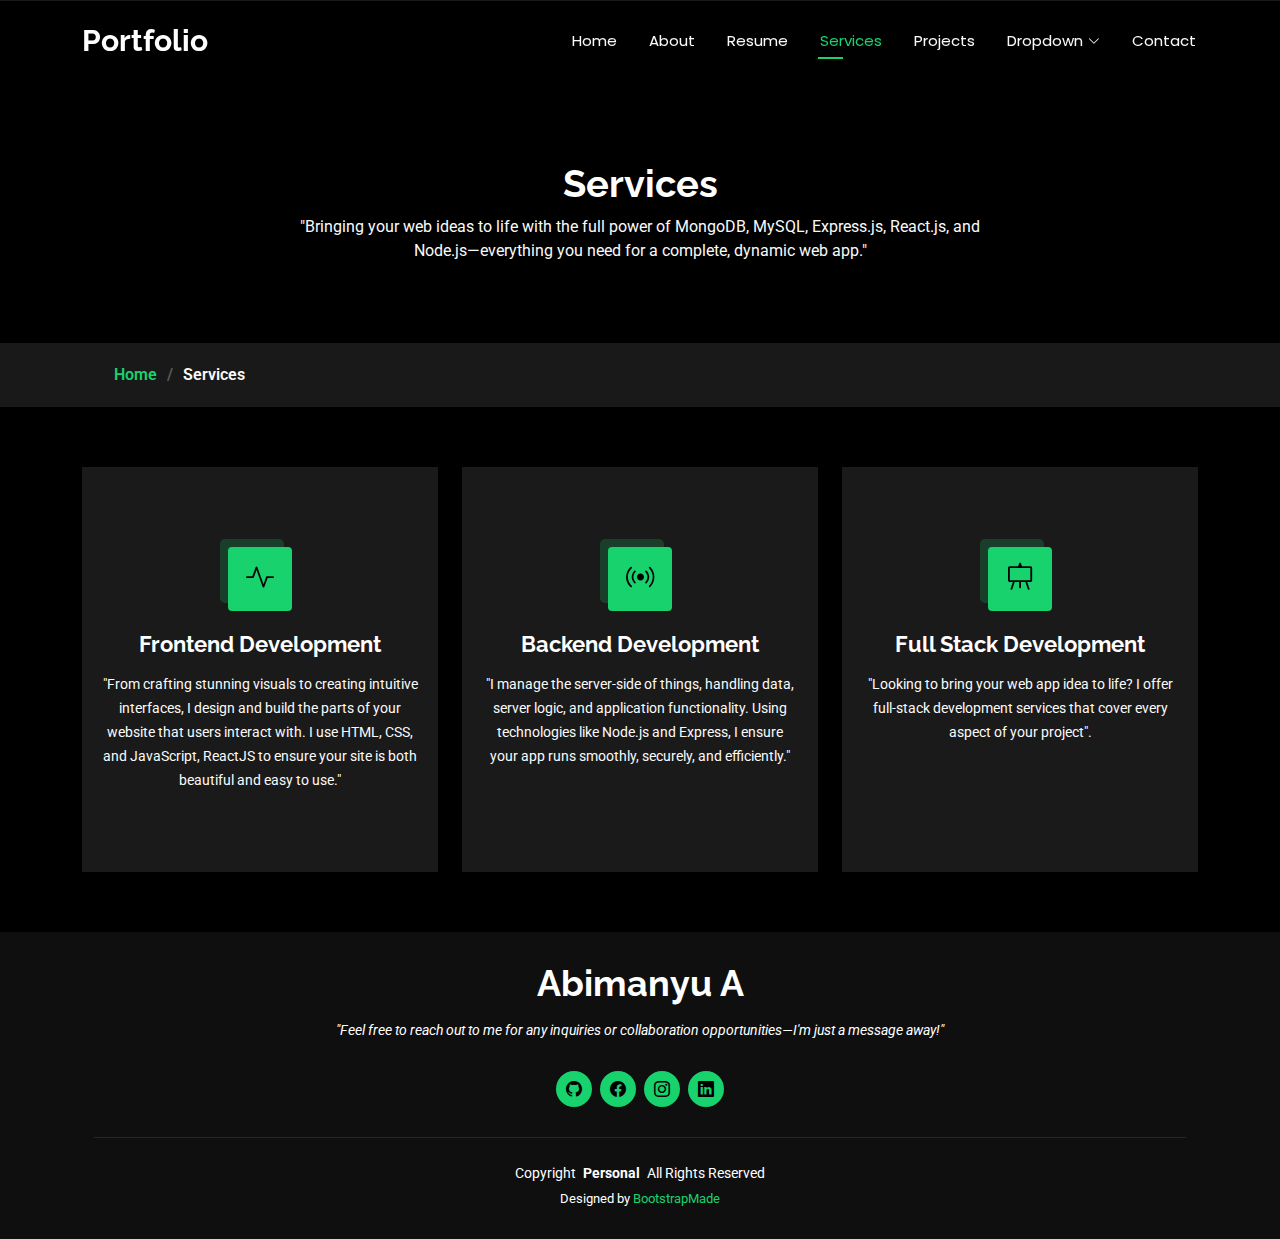
<file: services.html>
<!DOCTYPE html>
<html lang="en">

<head>
  <meta charset="utf-8">
  <meta content="width=device-width, initial-scale=1.0" name="viewport">
  <title>Services - Personal Bootstrap Template</title>
  <meta name="description" content="">
  <meta name="keywords" content="">

  <!-- Favicons -->
  <link href="assets/img/favicon.png" rel="icon">
  <link href="assets/img/apple-touch-icon.png" rel="apple-touch-icon">

  <!-- Fonts -->
  <link href="https://fonts.googleapis.com" rel="preconnect">
  <link href="https://fonts.gstatic.com" rel="preconnect" crossorigin>
  <link href="https://fonts.googleapis.com/css2?family=Roboto:ital,wght@0,100;0,300;0,400;0,500;0,700;0,900;1,100;1,300;1,400;1,500;1,700;1,900&family=Poppins:ital,wght@0,100;0,200;0,300;0,400;0,500;0,600;0,700;0,800;0,900;1,100;1,200;1,300;1,400;1,500;1,600;1,700;1,800;1,900&family=Raleway:ital,wght@0,100;0,200;0,300;0,400;0,500;0,600;0,700;0,800;0,900;1,100;1,200;1,300;1,400;1,500;1,600;1,700;1,800;1,900&display=swap" rel="stylesheet">

  <!-- Vendor CSS Files -->
  <link href="assets/vendor/bootstrap/css/bootstrap.min.css" rel="stylesheet">
  <link href="assets/vendor/bootstrap-icons/bootstrap-icons.css" rel="stylesheet">
  <link href="assets/vendor/aos/aos.css" rel="stylesheet">
  <link href="assets/vendor/swiper/swiper-bundle.min.css" rel="stylesheet">
  <link href="assets/vendor/glightbox/css/glightbox.min.css" rel="stylesheet">

  <!-- Main CSS File -->
  <link href="assets/css/main.css" rel="stylesheet">

  <!-- =======================================================
  * Template Name: Personal
  * Template URL: https://bootstrapmade.com/personal-free-resume-bootstrap-template/
  * Updated: Aug 07 2024 with Bootstrap v5.3.3
  * Author: BootstrapMade.com
  * License: https://bootstrapmade.com/license/
  ======================================================== -->
</head>

<body class="services-page">

  <header id="header" class="header d-flex align-items-center fixed-top">
    <div class="container-fluid container-xl position-relative d-flex align-items-center justify-content-between">

      <a href="index.html" class="logo d-flex align-items-center">
        <!-- Uncomment the line below if you also wish to use an image logo -->
        <!-- <img src="assets/img/logo.png" alt=""> -->
        <h1 class="sitename">Portfolio</h1>
      </a>

      <nav id="navmenu" class="navmenu">
        <ul>
          <li><a href="index.html">Home</a></li>
          <li><a href="about.html">About</a></li>
          <li><a href="resume.html">Resume</a></li>
          <li><a href="services.html" class="active">Services</a></li>
          <li><a href="portfolio.html">Projects</a></li>
          <li class="dropdown"><a href="#"><span>Dropdown</span> <i class="bi bi-chevron-down toggle-dropdown"></i></a>
            <ul>
              <li><a href="#">Dropdown 1</a></li>
              <li class="dropdown"><a href="#"><span>Deep Dropdown</span> <i class="bi bi-chevron-down toggle-dropdown"></i></a>
                <ul>
                  <li><a href="#">Deep Dropdown 1</a></li>
                  <li><a href="#">Deep Dropdown 2</a></li>
                  <li><a href="#">Deep Dropdown 3</a></li>
                  <li><a href="#">Deep Dropdown 4</a></li>
                  <li><a href="#">Deep Dropdown 5</a></li>
                </ul>
              </li>
              <li><a href="#">Dropdown 2</a></li>
              <li><a href="#">Dropdown 3</a></li>
              <li><a href="#">Dropdown 4</a></li>
            </ul>
          </li>
          <li><a href="contact.html">Contact</a></li>
        </ul>
        <i class="mobile-nav-toggle d-xl-none bi bi-list"></i>
      </nav>

    </div>
  </header>

  <main class="main">

    <!-- Page Title -->
    <div class="page-title" data-aos="fade">
      <div class="heading">
        <div class="container">
          <div class="row d-flex justify-content-center text-center">
            <div class="col-lg-8">
              <h1>Services</h1>
              <p class="mb-0">"Bringing your web ideas to life with the full power of MongoDB, MySQL, Express.js, React.js, and Node.js—everything you need for a complete, dynamic web app."</p>
            </div>
          </div>
        </div>
      </div>
      <nav class="breadcrumbs">
        <div class="container">
          <ol>
            <li><a href="index.html">Home</a></li>
            <li class="current">Services</li>
          </ol>
        </div>
      </nav>
    </div><!-- End Page Title -->

    <!-- Services Section -->
    <section id="services" class="services section">

      <div class="container">

        <div class="row gy-4">

          <div class="col-lg-4 col-md-6" data-aos="fade-up" data-aos-delay="100">
            <div class="service-item  position-relative">
              <div class="icon">
                <i class="bi bi-activity"></i>
              </div>
              <a href="service-details.html" class="stretched-link">
                <h3>Frontend Development</h3>
              </a>
              <p>"From crafting stunning visuals to creating intuitive interfaces, I design and build the parts of your website that users interact with. I use HTML, CSS, and JavaScript, ReactJS to ensure your site is both beautiful and easy to use."</p>
            </div>
          </div><!-- End Service Item -->

          <div class="col-lg-4 col-md-6" data-aos="fade-up" data-aos-delay="200">
            <div class="service-item position-relative">
              <div class="icon">
                <i class="bi bi-broadcast"></i>
              </div>
              <a href="service-details.html" class="stretched-link">
                <h3>Backend Development</h3>
              </a>
              <p>"I manage the server-side of things, handling data, server logic, and application functionality. Using technologies like Node.js and Express, I ensure your app runs smoothly, securely, and efficiently."</p>
            </div>
          </div><!-- End Service Item -->

          <div class="col-lg-4 col-md-6" data-aos="fade-up" data-aos-delay="300">
            <div class="service-item position-relative">
              <div class="icon">
                <i class="bi bi-easel"></i>
              </div>
              <a href="service-details.html" class="stretched-link">
                <h3>Full Stack Development</h3>
              </a>
              <p>"Looking to bring your web app idea to life? I offer full-stack development services that cover every aspect of your project".</p>
            </div>
          </div><!-- End Service Item -->

          <!-- <div class="col-lg-4 col-md-6" data-aos="fade-up" data-aos-delay="400">
            <div class="service-item position-relative">
              <div class="icon">
                <i class="bi bi-bounding-box-circles"></i>
              </div>
              <a href="service-details.html" class="stretched-link">
                <h3>UI/UX Design</h3>
              </a>
              <p>"Let me bring your ideas to life with designs that are both beautiful and easy to use. I focus on creating a smooth, enjoyable experience for your users, so your app or website stands out and feels just right."</p>
              <a href="service-details.html" class="stretched-link"></a>
            </div>
          </div>End Service Item -->
          

          <!-- <div class="col-lg-4 col-md-6" data-aos="fade-up" data-aos-delay="500">
            <div class="service-item position-relative">
              <div class="icon">
                <i class="bi bi-calendar4-week"></i>
              </div>
              <a href="service-details.html" class="stretched-link">
                <h3>Velit Doloremque</h3>
              </a>
              <p>Cumque et suscipit saepe. Est maiores autem enim facilis ut aut ipsam corporis aut. Sed animi at autem alias eius labore.</p>
              <a href="service-details.html" class="stretched-link"></a>
            </div>
          </div><!-- End Service Item -->

          <!-- <div class="col-lg-4 col-md-6" data-aos="fade-up" data-aos-delay="600">
            <div class="service-item position-relative">
              <div class="icon">
                <i class="bi bi-chat-square-text"></i>
              </div>
              <a href="service-details.html" class="stretched-link">
                <h3>Dolori Architecto</h3>
              </a>
              <p>Hic molestias ea quibusdam eos. Fugiat enim doloremque aut neque non et debitis iure. Corrupti recusandae ducimus enim.</p>
              <a href="service-details.html" class="stretched-link"></a>
            </div>
          </div>End Service Item -->

        </div>

      </div>

    </section><!-- /Services Section -->

  </main>

  <footer id="footer" class="footer dark-background">
    <div class="container">
      <h3 class="sitename">Abimanyu A</h3>
      <p>"Feel free to reach out to me for any inquiries or collaboration opportunities—I'm just a message away!"</p>
      <div class="social-links d-flex justify-content-center">
        <a href="https://github.com/abimanyu1510" target="_blank"><i class="bi bi-github"></i></a>
        <a href="https://www.facebook.com/profile.php?id=100032324925672" target="_blank"><i class="bi bi-facebook"></i></a>
        <a href="https://www.instagram.com/asal_abi_15" target="_blank"><i class="bi bi-instagram"></i></a>
        <a href="https://www.linkedin.com/in/abimanyu-guvi" target="_blank"><i class="bi bi-linkedin"></i></a>
      </div>
      <div class="container">
        <div class="copyright">
          <span>Copyright</span> <strong class="px-1 sitename">Personal</strong> <span>All Rights Reserved</span>
        </div>
        <div class="credits">
          <!-- All the links in the footer should remain intact. -->
          <!-- You can delete the links only if you've purchased the pro version. -->
          <!-- Licensing information: https://bootstrapmade.com/license/ -->
          <!-- Purchase the pro version with working PHP/AJAX contact form: [buy-url] -->
          Designed by <a href="https://bootstrapmade.com/">BootstrapMade</a>
        </div>
      </div>
    </div>
  </footer>

  <!-- Scroll Top -->
  <a href="#" id="scroll-top" class="scroll-top d-flex align-items-center justify-content-center"><i class="bi bi-arrow-up-short"></i></a>

  <!-- Preloader -->
  <div id="preloader"></div>

  <!-- Vendor JS Files -->
  <script src="assets/vendor/bootstrap/js/bootstrap.bundle.min.js"></script>
  <script src="assets/vendor/php-email-form/validate.js"></script>
  <script src="assets/vendor/aos/aos.js"></script>
  <script src="assets/vendor/typed.js/typed.umd.js"></script>
  <script src="assets/vendor/purecounter/purecounter_vanilla.js"></script>
  <script src="assets/vendor/waypoints/noframework.waypoints.js"></script>
  <script src="assets/vendor/swiper/swiper-bundle.min.js"></script>
  <script src="assets/vendor/glightbox/js/glightbox.min.js"></script>
  <script src="assets/vendor/imagesloaded/imagesloaded.pkgd.min.js"></script>
  <script src="assets/vendor/isotope-layout/isotope.pkgd.min.js"></script>

  <!-- Main JS File -->
  <script src="assets/js/main.js"></script>

</body>

</html>
</file>
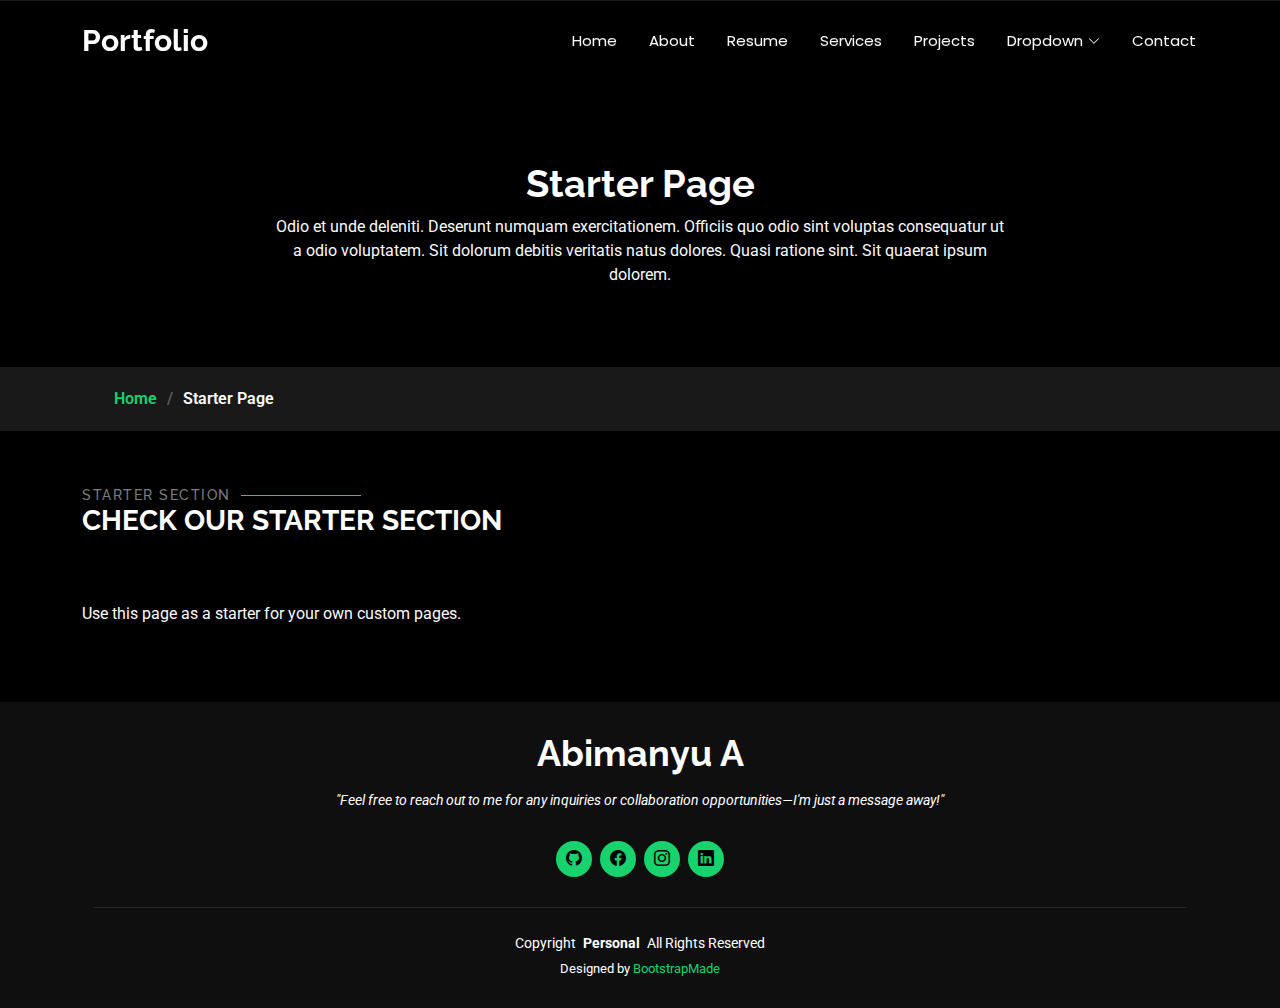
<file: starter-page.html>
<!DOCTYPE html>
<html lang="en">

<head>
  <meta charset="utf-8">
  <meta content="width=device-width, initial-scale=1.0" name="viewport">
  <title>Starter Page - Personal Bootstrap Template</title>
  <meta name="description" content="">
  <meta name="keywords" content="">

  <!-- Favicons -->
  <link href="assets/img/favicon.png" rel="icon">
  <link href="assets/img/apple-touch-icon.png" rel="apple-touch-icon">

  <!-- Fonts -->
  <link href="https://fonts.googleapis.com" rel="preconnect">
  <link href="https://fonts.gstatic.com" rel="preconnect" crossorigin>
  <link href="https://fonts.googleapis.com/css2?family=Roboto:ital,wght@0,100;0,300;0,400;0,500;0,700;0,900;1,100;1,300;1,400;1,500;1,700;1,900&family=Poppins:ital,wght@0,100;0,200;0,300;0,400;0,500;0,600;0,700;0,800;0,900;1,100;1,200;1,300;1,400;1,500;1,600;1,700;1,800;1,900&family=Raleway:ital,wght@0,100;0,200;0,300;0,400;0,500;0,600;0,700;0,800;0,900;1,100;1,200;1,300;1,400;1,500;1,600;1,700;1,800;1,900&display=swap" rel="stylesheet">

  <!-- Vendor CSS Files -->
  <link href="assets/vendor/bootstrap/css/bootstrap.min.css" rel="stylesheet">
  <link href="assets/vendor/bootstrap-icons/bootstrap-icons.css" rel="stylesheet">
  <link href="assets/vendor/aos/aos.css" rel="stylesheet">
  <link href="assets/vendor/swiper/swiper-bundle.min.css" rel="stylesheet">
  <link href="assets/vendor/glightbox/css/glightbox.min.css" rel="stylesheet">

  <!-- Main CSS File -->
  <link href="assets/css/main.css" rel="stylesheet">

  <!-- =======================================================
  * Template Name: Personal
  * Template URL: https://bootstrapmade.com/personal-free-resume-bootstrap-template/
  * Updated: Aug 07 2024 with Bootstrap v5.3.3
  * Author: BootstrapMade.com
  * License: https://bootstrapmade.com/license/
  ======================================================== -->
</head>

<body class="starter-page-page">

  <header id="header" class="header d-flex align-items-center fixed-top">
    <div class="container-fluid container-xl position-relative d-flex align-items-center justify-content-between">

      <a href="index.html" class="logo d-flex align-items-center">
        <!-- Uncomment the line below if you also wish to use an image logo -->
        <!-- <img src="assets/img/logo.png" alt=""> -->
        <h1 class="sitename">Portfolio</h1>
      </a>

      <nav id="navmenu" class="navmenu">
        <ul>
          <li><a href="index.html">Home</a></li>
          <li><a href="about.html">About</a></li>
          <li><a href="resume.html">Resume</a></li>
          <li><a href="services.html">Services</a></li>
          <li><a href="portfolio.html">Projects</a></li>
          <li class="dropdown"><a href="#"><span>Dropdown</span> <i class="bi bi-chevron-down toggle-dropdown"></i></a>
            <ul>
              <li><a href="#">Dropdown 1</a></li>
              <li class="dropdown"><a href="#"><span>Deep Dropdown</span> <i class="bi bi-chevron-down toggle-dropdown"></i></a>
                <ul>
                  <li><a href="#">Deep Dropdown 1</a></li>
                  <li><a href="#">Deep Dropdown 2</a></li>
                  <li><a href="#">Deep Dropdown 3</a></li>
                  <li><a href="#">Deep Dropdown 4</a></li>
                  <li><a href="#">Deep Dropdown 5</a></li>
                </ul>
              </li>
              <li><a href="#">Dropdown 2</a></li>
              <li><a href="#">Dropdown 3</a></li>
              <li><a href="#">Dropdown 4</a></li>
            </ul>
          </li>
          <li><a href="contact.html">Contact</a></li>
        </ul>
        <i class="mobile-nav-toggle d-xl-none bi bi-list"></i>
      </nav>

    </div>
  </header>

  <main class="main">

    <!-- Page Title -->
    <div class="page-title" data-aos="fade">
      <div class="heading">
        <div class="container">
          <div class="row d-flex justify-content-center text-center">
            <div class="col-lg-8">
              <h1>Starter Page</h1>
              <p class="mb-0">Odio et unde deleniti. Deserunt numquam exercitationem. Officiis quo odio sint voluptas consequatur ut a odio voluptatem. Sit dolorum debitis veritatis natus dolores. Quasi ratione sint. Sit quaerat ipsum dolorem.</p>
            </div>
          </div>
        </div>
      </div>
      <nav class="breadcrumbs">
        <div class="container">
          <ol>
            <li><a href="index.html">Home</a></li>
            <li class="current">Starter Page</li>
          </ol>
        </div>
      </nav>
    </div><!-- End Page Title -->

    <!-- Starter Section Section -->
    <section id="starter-section" class="starter-section section">

      <!-- Section Title -->
      <div class="container section-title" data-aos="fade-up">
        <h2>Starter Section</h2>
        <div><span>Check Our</span> <span class="description-title">Starter Section</span></div>
      </div><!-- End Section Title -->

      <div class="container" data-aos="fade-up">
        <p>Use this page as a starter for your own custom pages.</p>
      </div>

    </section><!-- /Starter Section Section -->

  </main>

  <footer id="footer" class="footer dark-background">
    <div class="container">
      <h3 class="sitename">Abimanyu A</h3>
      <p>"Feel free to reach out to me for any inquiries or collaboration opportunities—I'm just a message away!"</p>
      <div class="social-links d-flex justify-content-center">
                  <a href="https://github.com/abimanyu1510" target="_blank"><i class="bi bi-github"></i></a>
                  <a href="https://www.facebook.com/profile.php?id=100032324925672" target="_blank"><i class="bi bi-facebook"></i></a>
                  <a href="https://www.instagram.com/asal_abi_15" target="_blank"><i class="bi bi-instagram"></i></a>
                  <a href="https://www.linkedin.com/in/abimanyu-guvi" target="_blank"><i class="bi bi-linkedin"></i></a>
      </div>
      <div class="container">
        <div class="copyright">
          <span>Copyright</span> <strong class="px-1 sitename">Personal</strong> <span>All Rights Reserved</span>
        </div>
        <div class="credits">
          <!-- All the links in the footer should remain intact. -->
          <!-- You can delete the links only if you've purchased the pro version. -->
          <!-- Licensing information: https://bootstrapmade.com/license/ -->
          <!-- Purchase the pro version with working PHP/AJAX contact form: [buy-url] -->
          Designed by <a href="https://bootstrapmade.com/">BootstrapMade</a>
        </div>
      </div>
    </div>
  </footer>

  <!-- Scroll Top -->
  <a href="#" id="scroll-top" class="scroll-top d-flex align-items-center justify-content-center"><i class="bi bi-arrow-up-short"></i></a>

  <!-- Preloader -->
  <div id="preloader"></div>

  <!-- Vendor JS Files -->
  <script src="assets/vendor/bootstrap/js/bootstrap.bundle.min.js"></script>
  <script src="assets/vendor/php-email-form/validate.js"></script>
  <script src="assets/vendor/aos/aos.js"></script>
  <script src="assets/vendor/typed.js/typed.umd.js"></script>
  <script src="assets/vendor/purecounter/purecounter_vanilla.js"></script>
  <script src="assets/vendor/waypoints/noframework.waypoints.js"></script>
  <script src="assets/vendor/swiper/swiper-bundle.min.js"></script>
  <script src="assets/vendor/glightbox/js/glightbox.min.js"></script>
  <script src="assets/vendor/imagesloaded/imagesloaded.pkgd.min.js"></script>
  <script src="assets/vendor/isotope-layout/isotope.pkgd.min.js"></script>

  <!-- Main JS File -->
  <script src="assets/js/main.js"></script>

</body>

</html>
</file>
<file: assets/css/main.css>
/**
* Template Name: Personal
* Template URL: https://bootstrapmade.com/personal-free-resume-bootstrap-template/
* Updated: Aug 07 2024 with Bootstrap v5.3.3
* Author: BootstrapMade.com
* License: https://bootstrapmade.com/license/
*/

/*--------------------------------------------------------------
# Font & Color Variables
# Help: https://bootstrapmade.com/color-system/
--------------------------------------------------------------*/
/* Fonts */
:root {
  --default-font: "Roboto",  system-ui, -apple-system, "Segoe UI", Roboto, "Helvetica Neue", Arial, "Noto Sans", "Liberation Sans", sans-serif, "Apple Color Emoji", "Segoe UI Emoji", "Segoe UI Symbol", "Noto Color Emoji";
  --heading-font: "Raleway",  sans-serif;
  --nav-font: "Poppins",  sans-serif;
}

/* Global Colors - The following color variables are used throughout the website. Updating them here will change the color scheme of the entire website */
:root { 
  --background-color: #000000; /* Background color for the entire website, including individual sections */
  --default-color: #fafafa; /* Default color used for the majority of the text content across the entire website */
  --heading-color: #ffffff; /* Color for headings, subheadings and title throughout the website */
  --accent-color: #18d26e; /* Accent color that represents your brand on the website. It's used for buttons, links, and other elements that need to stand out */
  --surface-color: #1a1a1a; /* The surface color is used as a background of boxed elements within sections, such as cards, icon boxes, or other elements that require a visual separation from the global background. */
  --contrast-color: #000000; /* Contrast color for text, ensuring readability against backgrounds of accent, heading, or default colors. */
}

/* Nav Menu Colors - The following color variables are used specifically for the navigation menu. They are separate from the global colors to allow for more customization options */
:root {
  --nav-color: #fafafa;  /* The default color of the main navmenu links */
  --nav-hover-color: #18d26e; /* Applied to main navmenu links when they are hovered over or active */
  --nav-mobile-background-color: #1a1a1a; /* Used as the background color for mobile navigation menu */
  --nav-dropdown-background-color: #1a1a1a; /* Used as the background color for dropdown items that appear when hovering over primary navigation items */
  --nav-dropdown-color: #fafafa; /* Used for navigation links of the dropdown items in the navigation menu. */
  --nav-dropdown-hover-color: #18d26e; /* Similar to --nav-hover-color, this color is applied to dropdown navigation links when they are hovered over. */
}

/* Color Presets - These classes override global colors when applied to any section or element, providing reuse of the sam color scheme. */

.light-background {
  --background-color: #1a1a1a;
  --surface-color: #343434;
}

.dark-background {
  --background-color: rgba(15, 15, 15, 0.975);
  --default-color: #ffffff;
  --heading-color: #ffffff;
  --surface-color: #292929f9;
  --contrast-color: #000000;
}

/* Smooth scroll */
:root {
  scroll-behavior: smooth;
}

/*--------------------------------------------------------------
# General Styling & Shared Classes
--------------------------------------------------------------*/
body {
  color: var(--default-color);
  background-color: var(--background-color);
  font-family: var(--default-font);
}

a {
  color: var(--accent-color);
  text-decoration: none;
  transition: 0.3s;
}

a:hover {
  color: color-mix(in srgb, var(--accent-color), transparent 25%);
  text-decoration: none;
}

h1,
h2,
h3,
h4,
h5,
h6 {
  color: var(--heading-color);
  font-family: var(--heading-font);
}

/* PHP Email Form Messages
------------------------------*/
.php-email-form .error-message {
  display: none;
  background: #df1529;
  color: #ffffff;
  text-align: left;
  padding: 15px;
  margin-bottom: 24px;
  font-weight: 600;
}

.php-email-form .sent-message {
  display: none;
  color: #ffffff;
  background: #059652;
  text-align: center;
  padding: 15px;
  margin-bottom: 24px;
  font-weight: 600;
}

.php-email-form .loading {
  display: none;
  background: var(--surface-color);
  text-align: center;
  padding: 15px;
  margin-bottom: 24px;
}

.php-email-form .loading:before {
  content: "";
  display: inline-block;
  border-radius: 50%;
  width: 24px;
  height: 24px;
  margin: 0 10px -6px 0;
  border: 3px solid var(--accent-color);
  border-top-color: var(--surface-color);
  animation: php-email-form-loading 1s linear infinite;
}

@keyframes php-email-form-loading {
  0% {
    transform: rotate(0deg);
  }

  100% {
    transform: rotate(360deg);
  }
}

/*--------------------------------------------------------------
# Global Header
--------------------------------------------------------------*/
.header {
  --background-color: rgba(0, 0, 0, 0);
  color: var(--default-color);
  background-color: var(--background-color);
  padding: 15px 0;
  transition: all 0.5s;
  z-index: 997;
}

.header .logo {
  line-height: 1;
}

.header .logo img {
  max-height: 32px;
  margin-right: 8px;
}

.header .logo h1 {
  font-size: 30px;
  margin: 0;
  font-weight: 700;
  color: var(--heading-color);
}

.scrolled .header {
  box-shadow: 0px 0 18px rgba(0, 0, 0, 0.1);
}

/* Global Header on Scroll
------------------------------*/
.scrolled .header {
  --background-color: rgba(0, 0, 0, 0.8);
}

/*--------------------------------------------------------------
# Navigation Menu
--------------------------------------------------------------*/
/* Desktop Navigation */
@media (min-width: 1200px) {
  .navmenu {
    padding: 0;
  }

  .navmenu ul {
    margin: 0;
    padding: 0;
    display: flex;
    list-style: none;
    align-items: center;
  }

  .navmenu li {
    position: relative;
  }

  .navmenu>ul>li {
    white-space: nowrap;
    padding: 15px 14px;
  }

  .navmenu>ul>li:last-child {
    padding-right: 0;
  }

  .navmenu a,
  .navmenu a:focus {
    color: var(--nav-color);
    font-size: 15px;
    padding: 0 2px;
    font-family: var(--nav-font);
    font-weight: 400;
    display: flex;
    align-items: center;
    justify-content: space-between;
    white-space: nowrap;
    transition: 0.3s;
    position: relative;
  }

  .navmenu a i,
  .navmenu a:focus i {
    font-size: 12px;
    line-height: 0;
    margin-left: 5px;
    transition: 0.3s;
  }

  .navmenu>ul>li>a:before {
    content: "";
    position: absolute;
    height: 2px;
    bottom: -6px;
    left: 0;
    background-color: var(--nav-hover-color);
    visibility: hidden;
    width: 0px;
    transition: all 0.3s ease-in-out 0s;
  }

  .navmenu a:hover:before,
  .navmenu li:hover>a:before,
  .navmenu .active:before {
    visibility: visible;
    width: 25px;
  }

  .navmenu li:hover>a,
  .navmenu .active,
  .navmenu .active:focus {
    color: var(--nav-hover-color);
  }

  .navmenu .dropdown ul {
    margin: 0;
    padding: 10px 0;
    background: var(--nav-dropdown-background-color);
    display: block;
    position: absolute;
    visibility: hidden;
    left: 14px;
    top: 130%;
    opacity: 0;
    transition: 0.3s;
    border-radius: 4px;
    z-index: 99;
    box-shadow: 0px 0px 30px rgba(0, 0, 0, 0.1);
  }

  .navmenu .dropdown ul li {
    min-width: 200px;
  }

  .navmenu .dropdown ul a {
    padding: 10px 20px;
    font-size: 15px;
    text-transform: none;
    color: var(--nav-dropdown-color);
  }

  .navmenu .dropdown ul a i {
    font-size: 12px;
  }

  .navmenu .dropdown ul a:hover,
  .navmenu .dropdown ul .active:hover,
  .navmenu .dropdown ul li:hover>a {
    color: var(--nav-dropdown-hover-color);
  }

  .navmenu .dropdown:hover>ul {
    opacity: 1;
    top: 100%;
    visibility: visible;
  }

  .navmenu .dropdown .dropdown ul {
    top: 0;
    left: -90%;
    visibility: hidden;
  }

  .navmenu .dropdown .dropdown:hover>ul {
    opacity: 1;
    top: 0;
    left: -100%;
    visibility: visible;
  }
}

/* Mobile Navigation */
@media (max-width: 1199px) {
  .mobile-nav-toggle {
    color: var(--nav-color);
    font-size: 28px;
    line-height: 0;
    margin-right: 10px;
    cursor: pointer;
    transition: color 0.3s;
  }

  .navmenu {
    padding: 0;
    z-index: 9997;
  }

  .navmenu ul {
    display: none;
    list-style: none;
    position: absolute;
    inset: 60px 20px 20px 20px;
    padding: 10px 0;
    margin: 0;
    border-radius: 6px;
    background-color: var(--nav-mobile-background-color);
    border: 1px solid color-mix(in srgb, var(--default-color), transparent 90%);
    box-shadow: none;
    overflow-y: auto;
    transition: 0.3s;
    z-index: 9998;
  }

  .navmenu a,
  .navmenu a:focus {
    color: var(--nav-dropdown-color);
    padding: 10px 20px;
    font-family: var(--nav-font);
    font-size: 17px;
    font-weight: 500;
    display: flex;
    align-items: center;
    justify-content: space-between;
    white-space: nowrap;
    transition: 0.3s;
  }

  .navmenu a i,
  .navmenu a:focus i {
    font-size: 12px;
    line-height: 0;
    margin-left: 5px;
    width: 30px;
    height: 30px;
    display: flex;
    align-items: center;
    justify-content: center;
    border-radius: 50%;
    transition: 0.3s;
    background-color: color-mix(in srgb, var(--accent-color), transparent 90%);
  }

  .navmenu a i:hover,
  .navmenu a:focus i:hover {
    background-color: var(--accent-color);
    color: var(--contrast-color);
  }

  .navmenu a:hover,
  .navmenu .active,
  .navmenu .active:focus {
    color: var(--nav-dropdown-hover-color);
  }

  .navmenu .active i,
  .navmenu .active:focus i {
    background-color: var(--accent-color);
    color: var(--contrast-color);
    transform: rotate(180deg);
  }

  .navmenu .dropdown ul {
    position: static;
    display: none;
    z-index: 99;
    padding: 10px 0;
    margin: 10px 20px;
    background-color: var(--nav-dropdown-background-color);
    transition: all 0.5s ease-in-out;
  }

  .navmenu .dropdown ul ul {
    background-color: rgba(33, 37, 41, 0.1);
  }

  .navmenu .dropdown>.dropdown-active {
    display: block;
    background-color: rgba(33, 37, 41, 0.03);
  }

  .mobile-nav-active {
    overflow: hidden;
  }

  .mobile-nav-active .mobile-nav-toggle {
    color: #fff;
    position: absolute;
    font-size: 32px;
    top: 15px;
    right: 15px;
    margin-right: 0;
    z-index: 9999;
  }

  .mobile-nav-active .navmenu {
    position: fixed;
    overflow: hidden;
    inset: 0;
    background: rgba(33, 37, 41, 0.8);
    transition: 0.3s;
  }

  .mobile-nav-active .navmenu>ul {
    display: block;
  }
}

/*--------------------------------------------------------------
# Global Footer
--------------------------------------------------------------*/
.footer {
  color: var(--default-color);
  background-color: var(--background-color);
  font-size: 14px;
  text-align: center;
  padding: 30px 0;
  position: relative;
}

.footer h3 {
  font-size: 36px;
  font-weight: 700;
  position: relative;
  padding: 0;
  margin: 0 0 15px 0;
}

.footer p {
  font-size: 15;
  font-style: italic;
  padding: 0;
  margin: 0 0 30px 0;
}

.footer .social-links {
  margin: 0 0 30px 0;
}

.footer .social-links a {
  font-size: 16px;
  display: flex;
  align-items: center;
  justify-content: center;
  background: var(--accent-color);
  color: var(--contrast-color);
  line-height: 1;
  margin: 0 4px;
  border-radius: 50%;
  text-align: center;
  width: 36px;
  height: 36px;
  transition: 0.3s;
}

.footer .social-links a:hover {
  background: color-mix(in srgb, var(--accent-color), transparent 20%);
  text-decoration: none;
}

.footer .copyright {
  padding-top: 25px;
  border-top: 1px solid color-mix(in srgb, var(--default-color), transparent 90%);
}

.footer .credits {
  font-size: 13px;
  padding-top: 5px;
}

/*--------------------------------------------------------------
# Preloader
--------------------------------------------------------------*/
#preloader {
  position: fixed;
  inset: 0;
  z-index: 999999;
  overflow: hidden;
  background: var(--background-color);
  transition: all 0.6s ease-out;
}

#preloader:before {
  content: "";
  position: fixed;
  top: calc(50% - 30px);
  left: calc(50% - 30px);
  border: 6px solid #ffffff;
  border-color: var(--accent-color) transparent var(--accent-color) transparent;
  border-radius: 50%;
  width: 60px;
  height: 60px;
  animation: animate-preloader 1.5s linear infinite;
}

@keyframes animate-preloader {
  0% {
    transform: rotate(0deg);
  }

  100% {
    transform: rotate(360deg);
  }
}

/*--------------------------------------------------------------
# Scroll Top Button
--------------------------------------------------------------*/
.scroll-top {
  position: fixed;
  visibility: hidden;
  opacity: 0;
  right: 15px;
  bottom: -15px;
  z-index: 99999;
  background-color: var(--accent-color);
  width: 44px;
  height: 44px;
  border-radius: 50px;
  transition: all 0.4s;
}

.scroll-top i {
  font-size: 24px;
  color: var(--contrast-color);
  line-height: 0;
}

.scroll-top:hover {
  background-color: color-mix(in srgb, var(--accent-color), transparent 20%);
  color: var(--contrast-color);
}

.scroll-top.active {
  visibility: visible;
  opacity: 1;
  bottom: 15px;
}

/*--------------------------------------------------------------
# Disable aos animation delay on mobile devices
--------------------------------------------------------------*/
@media screen and (max-width: 768px) {
  [data-aos-delay] {
    transition-delay: 0 !important;
  }
}

/*--------------------------------------------------------------
# Global Page Titles & Breadcrumbs
--------------------------------------------------------------*/
.page-title {
  color: var(--default-color);
  background-color: var(--background-color);
  position: relative;
}

.page-title .heading {
  padding: 160px 0 80px 0;
  border-top: 1px solid color-mix(in srgb, var(--default-color), transparent 90%);
}

.page-title .heading h1 {
  font-size: 38px;
  font-weight: 700;
}

.page-title nav {
  background-color: color-mix(in srgb, var(--default-color), transparent 90%);
  padding: 20px 0;
}

.page-title nav ol {
  display: flex;
  flex-wrap: wrap;
  list-style: none;
  margin: 0;
  font-size: 16px;
  font-weight: 600;
}

.page-title nav ol li+li {
  padding-left: 10px;
}

.page-title nav ol li+li::before {
  content: "/";
  display: inline-block;
  padding-right: 10px;
  color: color-mix(in srgb, var(--default-color), transparent 70%);
}

/*--------------------------------------------------------------
# Global Sections
--------------------------------------------------------------*/
section,
.section {
  color: var(--default-color);
  background-color: var(--background-color);
  padding: 60px 0;
  scroll-margin-top: 100px;
  overflow: clip;
}

@media (max-width: 1199px) {

  section,
  .section {
    scroll-margin-top: 66px;
  }
}

/*--------------------------------------------------------------
# Global Section Titles
--------------------------------------------------------------*/
.section-title {
  padding-bottom: 60px;
  position: relative;
}

.section-title h2 {
  font-size: 14px;
  font-weight: 500;
  padding: 0;
  line-height: 1px;
  margin: 0;
  letter-spacing: 1.5px;
  text-transform: uppercase;
  color: color-mix(in srgb, var(--default-color), transparent 50%);
  position: relative;
}

.section-title h2::after {
  content: "";
  width: 120px;
  height: 1px;
  display: inline-block;
  background: var(--accent-color);
  margin: 4px 10px;
}

.section-title div {
  color: var(--heading-color);
  margin: 0;
  margin: 0;
  font-size: 28px;
  font-weight: 700;
  text-transform: uppercase;
  font-family: var(--heading-font);
}

/*--------------------------------------------------------------
# Hero Section
--------------------------------------------------------------*/
.hero {
  width: 100%;
  min-height: 100vh;
  position: relative;
  padding: 80px 0;
  display: flex;
  align-items: center;
  justify-content: center;
}

.hero img {
  position: absolute;
  inset: 0;
  display: block;
  width: 100%;
  height: 100%;
  object-fit:contain;
  z-index: 1;
  margin-left:25% ;
}
/* .hero:hover{
  background-image: url(../img/abi_removebg-01.jpeg.jpg);
  background-repeat: no-repeat;
  object-fit:fill;
 background-position: 100px;
} */

.hero .container {
  position: relative;
  z-index: 3;
}

.hero h2 {
  margin: 0;
  font-size: 64px;
  font-weight: 700;
}

.hero p {
  margin: 5px 0 0 0;
  font-size: 26px;
}

.hero p span {
  letter-spacing: 1px;
  border-bottom: 2px solid var(--accent-color);
}

.hero .social-links {
  margin-top: 25px;
}

.hero .social-links a {
  background-color: color-mix(in srgb, var(--default-color), transparent 90%);
  color: var(--default-color);
  font-size: 14px;
  width: 40px;
  height: 40px;
  border-radius: 50px;
  display: inline-flex;
  align-items: center;
  justify-content: center;
  margin-right: 20px;
  transition: 0.3s;
}

.hero .social-links a:hover {
  background-color: var(--accent-color);
}

@media (max-width: 768px) {
  .hero h2 {
    font-size: 32px;
  }

  .hero p {
    font-size: 20px;
  }
}

/*--------------------------------------------------------------
# About Section
--------------------------------------------------------------*/
.about .content h2 {
  font-weight: 700;
  font-size: 24px;
}

.about .content ul {
  list-style: none;
  padding: 0;
}

.about .content ul li {
  margin-bottom: 20px;
  display: flex;
  align-items: center;
}

.about .content ul strong {
  margin-right: 10px;
}

.about .content ul i {
  font-size: 16px;
  margin-right: 5px;
  color: var(--accent-color);
  line-height: 0;
}

/*--------------------------------------------------------------
# Stats Section
--------------------------------------------------------------*/
.stats i {
  background-color: var(--surface-color);
  color: var(--accent-color);
  box-shadow: 0px 2px 25px rgba(0, 0, 0, 0.1);
  width: 54px;
  height: 54px;
  font-size: 24px;
  border-radius: 50px;
  border: 2px solid var(--background-color);
  display: inline-flex;
  align-items: center;
  justify-content: center;
  position: relative;
  z-index: 1;
}

.stats .stats-item {
  background-color: var(--surface-color);
  margin-top: -27px;
  padding: 30px 30px 25px 30px;
  width: 100%;
  position: relative;
  text-align: center;
  box-shadow: 0px 2px 35px rgba(0, 0, 0, 0.1);
  border-radius: 4px;
  z-index: 0;
}

.stats .stats-item span {
  font-size: 36px;
  display: block;
  font-weight: 700;
  color: color-mix(in srgb, var(--default-color), transparent 20%);
}

.stats .stats-item p {
  padding: 0;
  margin: 0;
  font-family: var(--heading-font);
  font-size: 16px;
}

/*--------------------------------------------------------------
# Skills Section
--------------------------------------------------------------*/
.skills .progress {
  height: 60px;
  display: block;
  background: none;
  border-radius: 0;
}

.skills .progress .skill {
  color: var(--heading-color);
  padding: 0;
  margin: 0 0 6px 0;
  text-transform: uppercase;
  display: block;
  font-weight: 600;
  font-family: var(--heading-font);
}

.skills .progress .skill .val {
  float: right;
  font-style: normal;
}

.skills .progress-bar-wrap {
  background: color-mix(in srgb, var(--default-color), transparent 90%);
  height: 10px;
}

.skills .progress-bar {
  width: 1px;
  height: 10px;
  transition: 0.9s;
  background-color: var(--accent-color);
}

/*--------------------------------------------------------------
# Interests Section
--------------------------------------------------------------*/
.interests .features-item {
  background-color: var(--surface-color);
  display: flex;
  align-items: center;
  padding: 20px;
  transition: 0.3s;
  border: 1px solid color-mix(in srgb, var(--default-color), transparent 90%);
  position: relative;
}

.interests .features-item i {
  font-size: 32px;
  padding-right: 10px;
  line-height: 0;
}

.interests .features-item h3 {
  font-weight: 700;
  margin: 0;
  padding: 0;
  line-height: 1;
  font-size: 16px;
}

.interests .features-item h3 a {
  color: var(--heading-color);
  transition: 0.3s;
}

.interests .features-item:hover {
  border-color: var(--accent-color);
}

.interests .features-item:hover h3 a {
  color: var(--accent-color);
}

/*--------------------------------------------------------------
# Testimonials Section
--------------------------------------------------------------*/
.testimonials .testimonials-carousel,
.testimonials .testimonials-slider {
  overflow: hidden;
}

.testimonials .testimonial-item {
  box-sizing: content-box;
  min-height: 320px;
}

.testimonials .testimonial-item .testimonial-img {
  width: 90px;
  border-radius: 50%;
  margin: -40px 0 0 40px;
  position: relative;
  z-index: 2;
  border: 6px solid var(--background-color);
}

.testimonials .testimonial-item h3 {
  font-size: 18px;
  font-weight: bold;
  margin: 10px 0 5px 45px;
}

.testimonials .testimonial-item h4 {
  font-size: 14px;
  color: color-mix(in srgb, var(--default-color), transparent 20%);
  margin: 0 0 0 45px;
}

.testimonials .testimonial-item .quote-icon-left,
.testimonials .testimonial-item .quote-icon-right {
  color: color-mix(in srgb, var(--accent-color), transparent 50%);
  font-size: 26px;
  line-height: 0;
}

.testimonials .testimonial-item .quote-icon-left {
  display: inline-block;
  left: -5px;
  position: relative;
}

.testimonials .testimonial-item .quote-icon-right {
  display: inline-block;
  right: -5px;
  position: relative;
  top: 10px;
  transform: scale(-1, -1);
}

.testimonials .testimonial-item p {
  font-style: italic;
  margin: 0 15px 0 15px;
  padding: 20px 20px 60px 20px;
  background: var(--surface-color);
  border-radius: 6px;
  position: relative;
  z-index: 1;
}

.testimonials .swiper-wrapper {
  height: auto;
}

.testimonials .swiper-pagination {
  margin-top: 20px;
  position: relative;
}

.testimonials .swiper-pagination .swiper-pagination-bullet {
  width: 12px;
  height: 12px;
  background-color: var(--background-color);
  opacity: 1;
  border: 1px solid var(--accent-color);
}

.testimonials .swiper-pagination .swiper-pagination-bullet-active {
  background-color: var(--accent-color);
}

/*--------------------------------------------------------------
# Resume Section
--------------------------------------------------------------*/
.resume .resume-title {
  color: var(--heading-color);
  font-size: 26px;
  font-weight: 700;
  margin-top: 20px;
  margin-bottom: 20px;
}

.resume .resume-item {
  padding: 0 0 20px 20px;
  margin-top: -2px;
  border-left: 2px solid var(--accent-color);
  position: relative;
}

.resume .resume-item h4 {
  line-height: 18px;
  font-size: 18px;
  font-weight: 600;
  text-transform: uppercase;
  color: color-mix(in srgb, var(--default-color), transparent 20%);
  margin-bottom: 10px;
}

.resume .resume-item h5 {
  font-size: 16px;
  padding: 5px 15px;
  display: inline-block;
  font-weight: 600;
  margin-bottom: 10px;
}

.resume .resume-item ul {
  padding-left: 20px;
}

.resume .resume-item ul li {
  padding-bottom: 10px;
}

.resume .resume-item:last-child {
  padding-bottom: 0;
}

.resume .resume-item::before {
  content: "";
  position: absolute;
  width: 16px;
  height: 16px;
  border-radius: 50px;
  left: -9px;
  top: 0;
  background: var(--background-color);
  border: 2px solid var(--accent-color);
}

/*--------------------------------------------------------------
# Services Section
--------------------------------------------------------------*/
.services .service-item {
  background-color: var(--surface-color);
  text-align: center;
  padding: 80px 20px;
  transition: all ease-in-out 0.3s;
  height: 100%;
}

.services .service-item .icon {
  margin: 0 auto;
  width: 64px;
  height: 64px;
  background: var(--accent-color);
  border-radius: 4px;
  display: flex;
  align-items: center;
  justify-content: center;
  margin-bottom: 20px;
  transition: 0.3s;
  transform-style: preserve-3d;
}

.services .service-item .icon i {
  color: var(--contrast-color);
  font-size: 28px;
  transition: ease-in-out 0.3s;
}

.services .service-item .icon::before {
  position: absolute;
  content: "";
  left: -8px;
  top: -8px;
  height: 100%;
  width: 100%;
  background: color-mix(in srgb, var(--accent-color), transparent 80%);
  border-radius: 5px;
  transition: all 0.3s ease-out 0s;
  transform: translateZ(-1px);
}

.services .service-item h3 {
  font-weight: 700;
  margin: 10px 0 15px 0;
  font-size: 22px;
}

.services .service-item p {
  line-height: 24px;
  font-size: 14px;
  margin-bottom: 0;
}

.services .service-item:hover {
  background: var(--accent-color);
  border-color: var(--accent-color);
}

.services .service-item:hover .icon {
  background: var(--surface-color);
}

.services .service-item:hover .icon i {
  color: var(--accent-color);
}

.services .service-item:hover .icon::before {
  background: color-mix(in srgb, var(--background-color), transparent 70%);
}

.services .service-item:hover h3,
.services .service-item:hover p {
  color: var(--contrast-color);
}

/*--------------------------------------------------------------
# Service Details Section
--------------------------------------------------------------*/
.service-details .services-list {
  background-color: var(--surface-color);
  padding: 10px 30px;
  border: 1px solid color-mix(in srgb, var(--default-color), transparent 90%);
  margin-bottom: 20px;
}

.service-details .services-list a {
  display: block;
  line-height: 1;
  padding: 8px 0 8px 15px;
  border-left: 3px solid color-mix(in srgb, var(--default-color), transparent 70%);
  margin: 20px 0;
  color: color-mix(in srgb, var(--default-color), transparent 20%);
  transition: 0.3s;
}

.service-details .services-list a.active {
  color: var(--heading-color);
  font-weight: 700;
  border-color: var(--accent-color);
}

.service-details .services-list a:hover {
  border-color: var(--accent-color);
}

.service-details .services-img {
  margin-bottom: 20px;
}

.service-details h3 {
  font-size: 26px;
  font-weight: 700;
}

.service-details h4 {
  font-size: 20px;
  font-weight: 700;
}

.service-details p {
  font-size: 15px;
}

.service-details ul {
  list-style: none;
  padding: 0;
  font-size: 15px;
}

.service-details ul li {
  padding: 5px 0;
  display: flex;
  align-items: center;
}

.service-details ul i {
  font-size: 20px;
  margin-right: 8px;
  color: var(--accent-color);
}

/*--------------------------------------------------------------
# Portfolio Section
--------------------------------------------------------------*/
.portfolio .portfolio-filters {
  padding: 0;
  margin: 0 auto 20px auto;
  list-style: none;
  text-align: center;
}

.portfolio .portfolio-filters li {
  cursor: pointer;
  display: inline-block;
  padding: 0;
  font-size: 18px;
  font-weight: 500;
  margin: 0 10px;
  line-height: 1;
  margin-bottom: 5px;
  transition: all 0.3s ease-in-out;
}

.portfolio .portfolio-filters li:hover,
.portfolio .portfolio-filters li.filter-active {
  color: var(--accent-color);
}

.portfolio .portfolio-filters li:first-child {
  margin-left: 0;
}

.portfolio .portfolio-filters li:last-child {
  margin-right: 0;
}

@media (max-width: 575px) {
  .portfolio .portfolio-filters li {
    font-size: 14px;
    margin: 0 5px;
  }
}

.portfolio .portfolio-content {
  position: relative;
  overflow: hidden;
}

.portfolio .portfolio-content img {
  transition: 0.3s;
}

.portfolio .portfolio-content .portfolio-info {
  opacity: 0;
  position: absolute;
  inset: 0;
  z-index: 3;
  transition: all ease-in-out 0.3s;
  background: rgba(0, 0, 0, 0.6);
  padding: 15px;
}

.portfolio .portfolio-content .portfolio-info h4 {
  font-size: 14px;
  padding: 5px 10px;
  font-weight: 400;
  color: #ffffff;
  display: inline-block;
  background-color: var(--accent-color);
}

.portfolio .portfolio-content .portfolio-info p {
  position: absolute;
  bottom: 10px;
  text-align: center;
  display: inline-block;
  left: 0;
  right: 0;
  font-size: 16px;
  font-weight: 600;
  color: rgba(255, 255, 255, 0.8);
}

.portfolio .portfolio-content .portfolio-info .preview-link,
.portfolio .portfolio-content .portfolio-info .details-link {
  position: absolute;
  left: calc(50% - 40px);
  font-size: 26px;
  top: calc(50% - 14px);
  color: #fff;
  transition: 0.3s;
  line-height: 1.2;
}

.portfolio .portfolio-content .portfolio-info .preview-link:hover,
.portfolio .portfolio-content .portfolio-info .details-link:hover {
  color: var(--accent-color);
}

.portfolio .portfolio-content .portfolio-info .details-link {
  left: 50%;
  font-size: 34px;
  line-height: 0;
}

.portfolio .portfolio-content:hover .portfolio-info {
  opacity: 1;
}

.portfolio .portfolio-content:hover img {
  transform: scale(1.1);
}

/*--------------------------------------------------------------
# Portfolio Details Section
--------------------------------------------------------------*/
.portfolio-details .portfolio-details-slider img {
  width: 100%;
}

.portfolio-details .portfolio-details-slider .swiper-pagination {
  margin-top: 20px;
  position: relative;
}

.portfolio-details .portfolio-details-slider .swiper-pagination .swiper-pagination-bullet {
  width: 12px;
  height: 12px;
  background-color: color-mix(in srgb, var(--default-color), transparent 85%);
  opacity: 1;
}

.portfolio-details .portfolio-details-slider .swiper-pagination .swiper-pagination-bullet-active {
  background-color: var(--accent-color);
}

.portfolio-details .portfolio-info {
  background-color: var(--surface-color);
  padding: 30px;
  box-shadow: 0px 0 30px rgba(0, 0, 0, 0.1);
}

.portfolio-details .portfolio-info h3 {
  font-size: 22px;
  font-weight: 700;
  margin-bottom: 20px;
  padding-bottom: 20px;
  border-bottom: 1px solid color-mix(in srgb, var(--default-color), transparent 85%);
}

.portfolio-details .portfolio-info ul {
  list-style: none;
  padding: 0;
  font-size: 15px;
}

.portfolio-details .portfolio-info ul li+li {
  margin-top: 10px;
}

.portfolio-details .portfolio-description {
  padding-top: 30px;
}

.portfolio-details .portfolio-description h2 {
  font-size: 26px;
  font-weight: 700;
  margin-bottom: 20px;
}

.portfolio-details .portfolio-description p {
  padding: 0;
  color: color-mix(in srgb, var(--default-color), transparent 30%);
}

/*--------------------------------------------------------------
# Starter Section Section
--------------------------------------------------------------*/
.starter-section {
  /* Add your styles here */
}

/*--------------------------------------------------------------
# Contact Section
--------------------------------------------------------------*/
.contact .info-item {
  box-shadow: 0px 0px 20px rgba(0, 0, 0, 0.1);
  padding: 20px 30px;
}

.contact .info-item .icon {
  color: var(--contrast-color);
  background-color: var(--accent-color);
  width: 56px;
  height: 56px;
  font-size: 24px;
  display: flex;
  justify-content: center;
  align-items: center;
  transition: all 0.3s ease-in-out;
  border-radius: 50%;
  margin-right: 15px;
}

.contact .info-item h3 {
  font-size: 18px;
  font-weight: 700;
  margin: 0 0 2px 0;
}

.contact .info-item p {
  padding: 0;
  margin-bottom: 0;
  font-size: 14px;
}

.contact .info-item .social-links a {
  font-size: 24px;
  display: inline-block;
  line-height: 1;
  margin: 4px 6px 0 0;
  transition: 0.3s;
  color: color-mix(in srgb, var(--default-color), transparent 50%);
}

.contact .info-item .social-links a:hover {
  color: var(--accent-color);
}

.contact .php-email-form {
  box-shadow: 0px 0px 20px rgba(0, 0, 0, 0.1);
  padding: 30px;
  margin-top: 30px;
}

@media (max-width: 575px) {
  .contact .php-email-form {
    padding: 20px;
  }
}

.contact .php-email-form input[type=text],
.contact .php-email-form input[type=email],
.contact .php-email-form textarea {
  color: var(--default-color);
  background-color: color-mix(in srgb, var(--background-color), transparent 50%);
  border-color: color-mix(in srgb, var(--default-color), transparent 80%);
  font-size: 14px;
  padding: 10px 15px;
  box-shadow: none;
  border-radius: 0;
}

.contact .php-email-form input[type=text]:focus,
.contact .php-email-form input[type=email]:focus,
.contact .php-email-form textarea:focus {
  border-color: var(--accent-color);
}

.contact .php-email-form input[type=text]::placeholder,
.contact .php-email-form input[type=email]::placeholder,
.contact .php-email-form textarea::placeholder {
  color: color-mix(in srgb, var(--default-color), transparent 70%);
}

.contact .php-email-form button[type=submit] {
  color: var(--contrast-color);
  background: var(--accent-color);
  border: 0;
  padding: 10px 30px;
  transition: 0.4s;
  border-radius: 50px;
}

.contact .php-email-form button[type=submit]:hover {
  background: color-mix(in srgb, var(--accent-color), transparent 20%);
}
</file>
